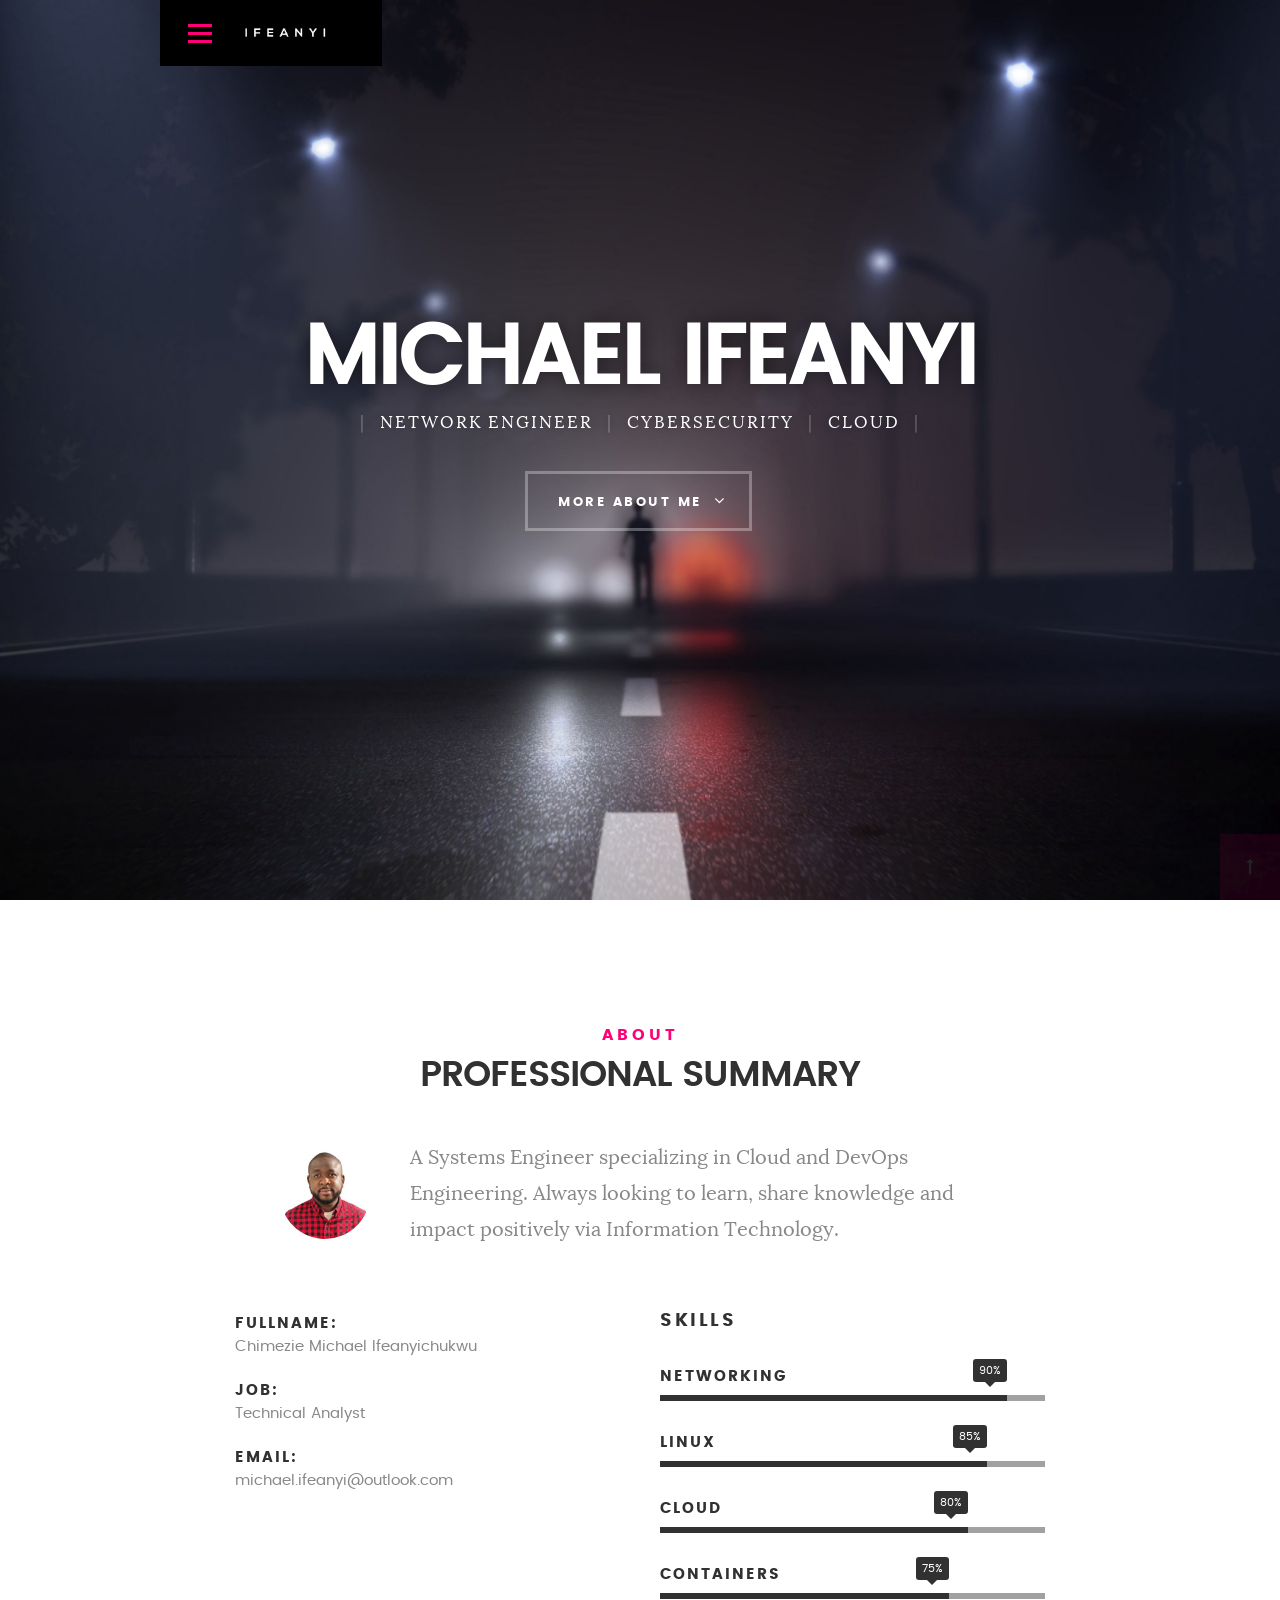
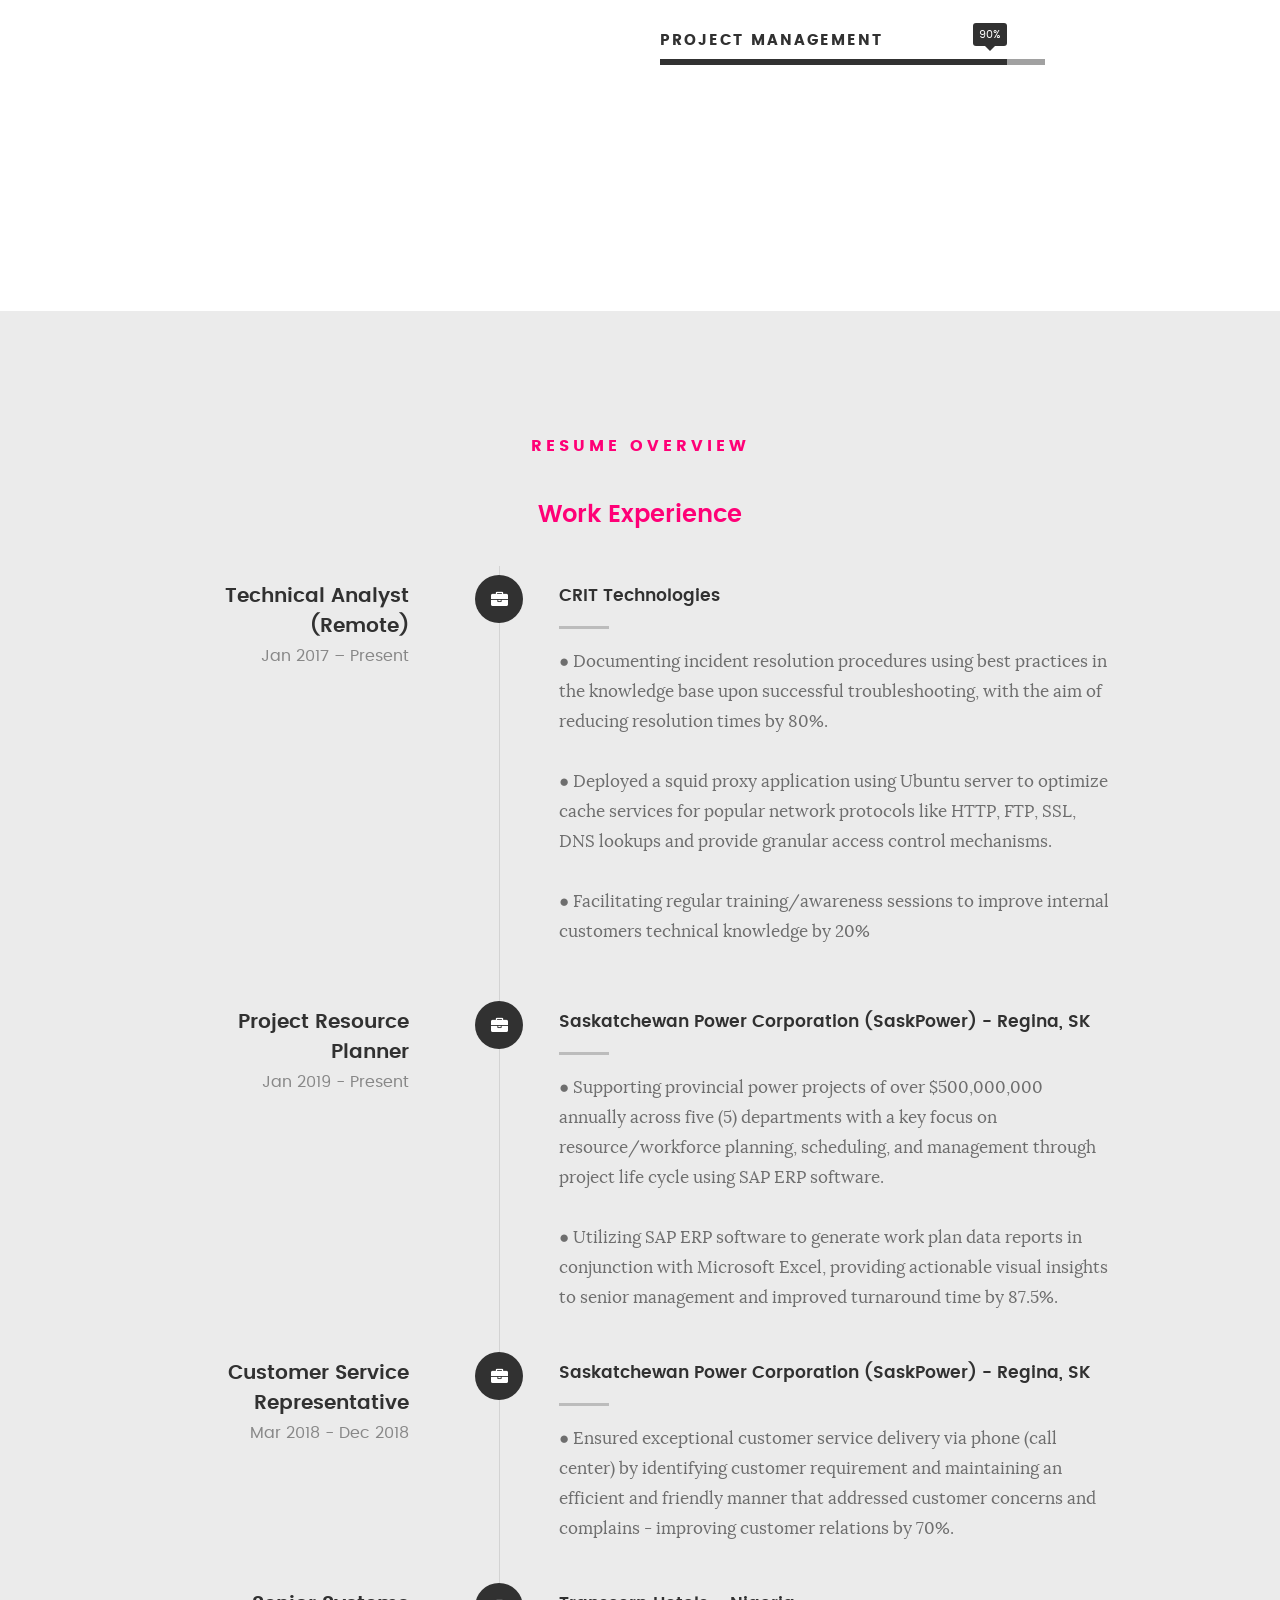
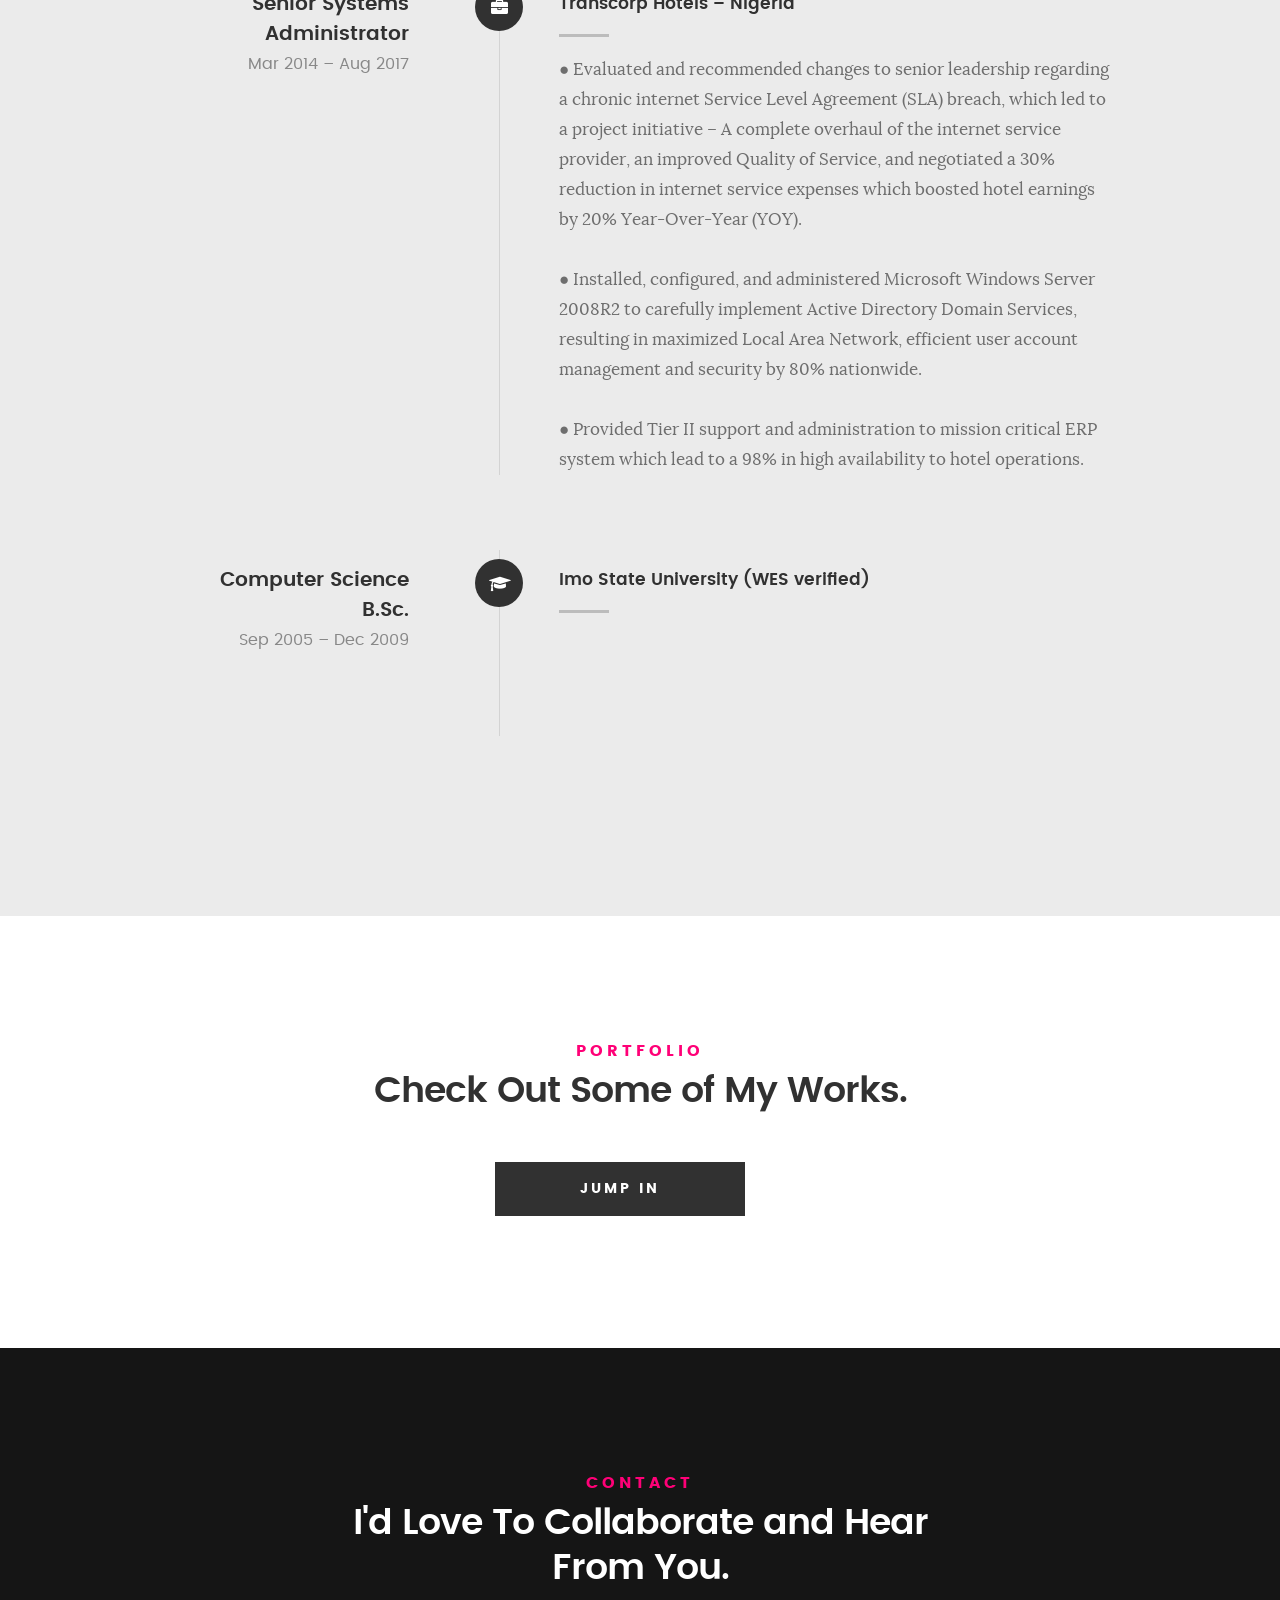
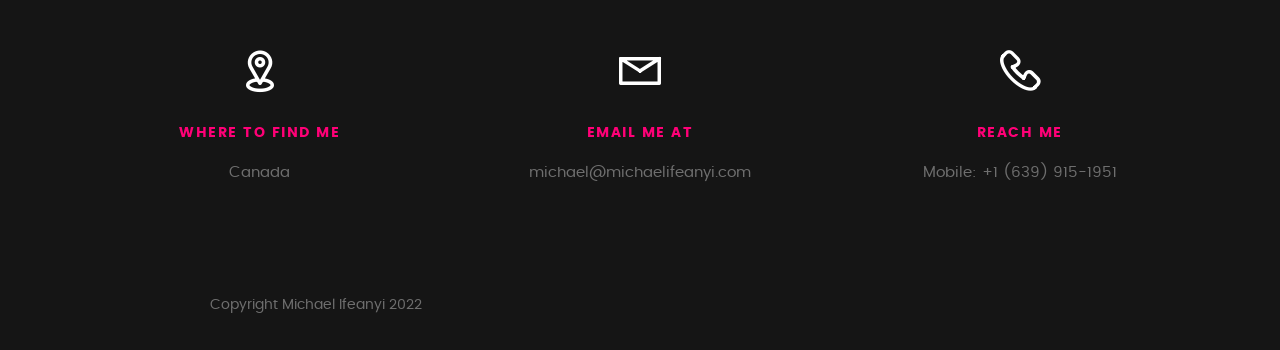
<file: index.html>
<!DOCTYPE html>
<!--[if IE 8 ]><html class="no-js oldie ie8" lang="en"> <![endif]-->
<!--[if IE 9 ]><html class="no-js oldie ie9" lang="en"> <![endif]-->
<!--[if (gte IE 9)|!(IE)]><!--><html class="no-js" lang="en"> <!--<![endif]-->
<head>

   <!--- basic page needs
   ================================================== -->
   <meta charset="utf-8">
	<title>MICHAEL</title>
	<meta name="description" content="">  
	<meta name="author" content="">

   <!-- mobile specific metas
   ================================================== -->
	<meta name="viewport" content="width=device-width, initial-scale=1, maximum-scale=1">

 	<!-- CSS
   ================================================== -->
   <link rel="stylesheet" href="css/base.css">  
   <link rel="stylesheet" href="css/main.css">
   <link rel="stylesheet" href="css/vendor.css">     

   <!-- script
   ================================================== -->   
	<script src="js/modernizr.js"></script>
	<script src="js/pace.min.js"></script>

   <!-- favicons
	================================================== -->
	<link rel="icon" type="image/png" href="favicon.png">

</head>

<body id="top">

	<!-- header 
   ================================================== -->
   <header>   	
   	<div class="row">

   		<div class="top-bar">
   			<a class="menu-toggle" href="#"><span>Menu</span></a>

	   		<div class="logo">
		         <a href="index.html">MICHAEL IFEANYI</a>
		      </div>		      

		   	<nav id="main-nav-wrap">
					<ul class="main-navigation">
						<li class="current"><a class="smoothscroll"  href="#intro" title="">Home</a></li>
						<li><a class="smoothscroll"  href="#about" title="">About</a></li>
						<li><a class="smoothscroll"  href="#resume" title="">Resume</a></li>
						<li><a class="smoothscroll"  href="#portfolio" title="">Projects</a></li>					
						<li><a class="smoothscroll"  href="#contact" title="">Contact</a></li>	
									
					</ul>
				</nav>    		
   		</div> <!-- /top-bar --> 
   		
   	</div> <!-- /row --> 		
   </header> <!-- /header -->

	<!-- intro section
   ================================================== -->
   <section id="intro">   

   	<div class="intro-overlay"></div>	

   	<div class="intro-content">
   		<div class="row">

   			<div class="col-twelve">

	   			
	   			<h1>MICHAEL IFEANYI</h1>

	   			<p class="intro-position">
	   				<span>Network Engineer</span>
					<span>Cybersecurity</span>
	   				<span>Cloud</span> 
	   			</p>

	   			<a class="button stroke smoothscroll" href="#about" title="">More About Me</a>

	   		</div>  
   			
   		</div>   		 		
   	</div> <!-- /intro-content --> 

  <!-- /intro-social -->      	

   </section> <!-- /intro -->


   <!-- about section
   ================================================== -->
   <section id="about">  

   	<div class="row section-intro">
   		<div class="col-twelve">

   			<h5>About</h5>
   			<h1>PROFESSIONAL SUMMARY</h1>

   			<div class="intro-info">

   				<img src="images/profile-pic1.jpg" alt="Profile Picture">

   				<p class="lead">A Systems Engineer specializing in Cloud and DevOps Engineering. Always looking to learn, share knowledge and impact positively via Information Technology.</p>
   			</div>   			

   		</div>   		
   	</div> <!-- /section-intro -->

   	<div class="row about-content">

   		<div class="col-six tab-full">

   		

   			<ul class="info-list">
   				<li>
   					<strong>Fullname:</strong>
   					<span>Chimezie Michael Ifeanyichukwu</span>
   				</li>
   				
   				<li>
   					<strong>Job:</strong>
   					<span>Technical Analyst</span>
   				</li>
   				<li>
   					<strong>Email:</strong>
   					<span>michael.ifeanyi@outlook.com</span>
   				</li>

   			</ul> <!-- /info-list -->

   		</div>

   		<div class="col-six tab-full">

   			<h3>Skills</h3>

				<ul class="skill-bars">
				   <li>
				   	<div class="progress percent90"><span>90%</span></div>
				   	<strong>Networking</strong>
				   </li>
				   <li>
				   	<div class="progress percent85"><span>85%</span></div>
				   	<strong>Linux</strong>
				   </li>
				   <li>
				   	<div class="progress percent80"><span>80%</span></div>
				   	<strong>Cloud</strong>
				   </li>
				   <li>
				   	<div class="progress percent75"><span>75%</span></div>
				   	<strong>Containers </strong>
				   </li>
				   <li>

				   	<div class="progress percent90"><span>90%</span></div>
				   	<strong>Project Management </strong>
				   </li>
      
				</ul> <!-- /skill-bars -->		

   		</div>

   	</div>

   	

   </section> <!-- /process-->    


   <!-- resume Section
   ================================================== -->
	<section id="resume" class="grey-section">

		<div class="row section-intro">
   		<div class="col-twelve">

   			<h5>Resume Overview</h5>

   		</div>   		
   	</div> <!-- /section-intro--> 

   	<div class="row resume-timeline">

   		<div class="col-twelve resume-header">

   			<h2>Work Experience</h2>

   		</div> <!-- /resume-header -->

   		<div class="col-twelve">

   			<div class="timeline-wrap">
				
				<div class="timeline-block">

	   				<div class="timeline-ico">
	   					<i class="fa fa-briefcase"></i>
	   				</div>

	   				<div class="timeline-header">
	   					<h3>Technical Analyst (Remote)</h3>
	   					<p>Jan 2017 &ndash; Present</p>
   				  </div>

	   				<div class="timeline-content">
	   					<h4>CRIT Technologies</h4>
	   					<p>● Documenting incident resolution procedures using best practices in the knowledge base upon successful troubleshooting, with the aim of reducing resolution times by 80%.&nbsp; &nbsp;</p>
						<p>● Deployed a squid proxy application using Ubuntu server to optimize cache services for popular network protocols like HTTP, FTP, SSL, DNS lookups and provide granular access control mechanisms.&nbsp; &nbsp;</p>
						<p>● Facilitating regular training/awareness sessions to improve internal customers technical knowledge by 20% &nbsp; &nbsp;</p>
   				  </div>
					
					<div class="timeline-block"> </div> 
					<!-- /timeline-block -->

   			</div>

   				<div class="timeline-block">

	   				<div class="timeline-ico">
	   					<i class="fa fa-briefcase"></i>
	   				</div>
					

	   				<div class="timeline-header">
	   					<h3>Project Resource Planner</h3>
	   					<p>Jan 2019 - Present</p>
	   				</div>

	   				<div class="timeline-content">
	   					<h4>Saskatchewan Power Corporation (SaskPower) - Regina, SK</h4>
	   					<p>● Supporting provincial power projects of over $500,000,000 annually across five (5) departments with a key focus on resource/workforce planning, scheduling, and management through project life cycle using SAP ERP software.</p>
						<p>● Utilizing SAP ERP software to generate work plan data reports in conjunction with Microsoft Excel, providing actionable visual insights to senior management and improved turnaround time by 87.5%.</p>
	   				</div>

	   			</div> <!-- /timeline-block -->
				<div class="timeline-block">

	   				<div class="timeline-ico">
	   					<i class="fa fa-briefcase"></i>
	   				</div>

	   				<div class="timeline-header">
	   					<h3>Customer Service Representative</h3>
	   					<p>Mar 2018 - Dec 2018</p>
	   				</div>

	   				<div class="timeline-content">
	   					<h4>Saskatchewan Power Corporation (SaskPower) - Regina, SK</h4>
	   					<p>● Ensured exceptional customer service delivery via phone (call center) by identifying customer requirement and maintaining an efficient and friendly manner that addressed customer concerns and complains - improving customer relations by 70%.</p>
	   				</div>

	   			</div> <!-- /timeline-block -->

	   			<div class="timeline-block">

	   				<div class="timeline-ico">
	   					<i class="fa fa-briefcase"></i>
	   				</div>

	   				<div class="timeline-header">
	   					<h3>Senior Systems Administrator</h3>
	   					<p>Mar 2014 &ndash; Aug 2017</p>
	   				</div>

	   				<div class="timeline-content">
	   					<h4>Transcorp Hotels &ndash; Nigeria</h4>
	   					<p>● Evaluated and recommended changes to senior leadership regarding a chronic internet Service Level Agreement (SLA) breach, which led to a project initiative – A complete overhaul of the internet service provider, an improved Quality of Service, and negotiated a 30% reduction in internet service expenses which boosted hotel earnings by 20% Year-Over-Year (YOY).</p>
						<p>● Installed, configured, and administered Microsoft Windows Server 2008R2 to carefully implement Active Directory Domain Services, resulting in maximized Local Area Network, efficient user account management and security by 80% nationwide.</p>
						<p>● Provided Tier II support and administration to mission critical ERP system which lead to a 98% in high availability to hotel operations.</p>
	   				</div>

	   			</div> <!-- /timeline-block -->

	   			 <!-- /timeline-wrap -->   			

   		</div> <!-- /col-twelve -->
   		
   	</div> <!-- /resume-timeline -->
   	
   	<div class="col-twelve">



   			<div class="timeline-wrap">



   				<div class="timeline-block">



	   				<div class="timeline-ico">

	   					<i class="fa fa-graduation-cap"></i>

	   				</div>



	   				<div class="timeline-header">

	   					<h3>Computer Science B.Sc.</h3>

	   					<p>Sep 2005 &ndash; Dec 2009</p>

	   				</div>



	   				<div class="timeline-content">

	   					<h4>Imo State University (WES verified)</h4>

	   					<p>&nbsp;&nbsp;&nbsp;&nbsp;&nbsp;&nbsp;&nbsp;&nbsp;&nbsp;&nbsp;&nbsp;&nbsp;&nbsp;&nbsp;&nbsp;&nbsp;&nbsp;&nbsp;&nbsp;&nbsp;&nbsp;&nbsp;&nbsp;&nbsp;&nbsp;&nbsp;&nbsp;&nbsp;&nbsp;&nbsp;&nbsp;&nbsp;&nbsp;&nbsp;&nbsp;&nbsp;&nbsp;&nbsp;&nbsp;&nbsp;&nbsp;&nbsp;&nbsp;&nbsp;&nbsp;&nbsp;&nbsp;&nbsp;&nbsp;&nbsp;&nbsp;&nbsp;&nbsp;&nbsp;&nbsp;&nbsp;&nbsp;&nbsp;&nbsp;&nbsp;&nbsp;&nbsp;&nbsp;&nbsp;&nbsp;&nbsp;&nbsp;&nbsp;&nbsp;&nbsp;&nbsp;&nbsp;&nbsp;&nbsp;&nbsp;&nbsp;&nbsp;&nbsp;&nbsp;&nbsp;&nbsp;&nbsp;&nbsp;&nbsp;&nbsp;&nbsp;&nbsp;&nbsp;&nbsp;&nbsp;&nbsp;&nbsp;&nbsp;&nbsp;&nbsp;&nbsp;&nbsp;&nbsp;&nbsp;&nbsp;&nbsp;&nbsp;&nbsp;&nbsp;&nbsp;&nbsp;&nbsp;&nbsp;&nbsp;&nbsp;&nbsp;&nbsp;&nbsp;&nbsp;&nbsp;&nbsp;&nbsp;&nbsp;&nbsp;&nbsp;&nbsp;&nbsp;&nbsp;&nbsp;&nbsp;&nbsp;&nbsp;&nbsp;&nbsp;&nbsp;&nbsp;&nbsp;&nbsp;&nbsp;&nbsp;&nbsp;&nbsp;&nbsp;&nbsp;&nbsp;&nbsp;&nbsp;&nbsp;&nbsp;&nbsp;&nbsp;&nbsp;&nbsp;&nbsp;&nbsp;&nbsp;&nbsp;&nbsp;&nbsp;&nbsp;&nbsp;&nbsp;&nbsp;&nbsp;&nbsp;&nbsp;&nbsp;&nbsp;&nbsp;&nbsp;&nbsp;&nbsp;&nbsp;&nbsp;&nbsp;&nbsp;&nbsp;&nbsp;&nbsp;&nbsp;&nbsp;&nbsp;&nbsp;&nbsp;&nbsp;&nbsp;&nbsp;&nbsp;&nbsp;&nbsp;&nbsp;&nbsp;&nbsp;&nbsp;&nbsp;&nbsp;&nbsp;&nbsp;&nbsp;&nbsp;&nbsp;&nbsp;&nbsp;&nbsp;&nbsp;&nbsp;&nbsp;&nbsp;&nbsp;&nbsp;&nbsp;&nbsp;&nbsp;&nbsp;&nbsp;&nbsp;&nbsp;&nbsp;&nbsp;&nbsp;&nbsp;&nbsp;&nbsp;&nbsp;&nbsp;&nbsp;&nbsp;&nbsp;&nbsp;&nbsp;&nbsp;&nbsp;&nbsp;&nbsp;&nbsp;&nbsp;&nbsp;&nbsp;&nbsp;&nbsp;&nbsp;&nbsp;&nbsp;&nbsp;&nbsp;&nbsp;&nbsp;&nbsp;&nbsp;&nbsp;&nbsp;&nbsp;&nbsp;&nbsp;&nbsp;&nbsp;&nbsp;&nbsp;&nbsp;&nbsp;</p>

	   				</div>



	   			</div> <!-- /timeline-block -->



	   			<div class="timeline-block">



	   				<!-- <div class="timeline-ico">

	   					<i class="fa fa-graduation-cap"></i>

	   				</div>
 -->


	   				<!-- <div class="timeline-header">

	   					<h3>Bachelor Degree (COMPUTER SCIENCE)</h3>

	   					<p>SEP 2005 &ndash; DEC 2009</p>

	   				</div>



	   				<div class="timeline-content">

	   					<h4>Imo State University</h4>

	   					<p></p>

	   				</div> -->



	   			</div> <!-- /timeline-block -->







   			</div> <!-- /timeline-wrap -->   			



   		</div> <!-- /col-twelve -->

   		

   	</div> <!-- /resume-timeline -->
		
	</section> <!-- /features -->


	<!-- Portfolio Section
   ================================================== -->
	<section id="portfolio">

		<div class="row section-intro">
   		<div class="col-twelve">

   			<h5>Portfolio</h5>
   			<h1>Check Out Some of My Works.</h1>


   		</div>   		
   	</div> <!-- /section-intro--> 

   	<div class="row portfolio-content"> <!-- /twelve -->   

   	</div> <!-- /portfolio-content --> 
		<div class="row button-section">
   		<div class="col-twelve">
   			<a href="https://miifeanyi.github.io/michael.github.io/" title="Portfolio" class="button button-primary">Jump In</a>	
   		</div>   		
   	</div>
	</section> <!-- /portfolio --> 


	<!-- CTA Section
   ================================================== -->
	
	<!-- services Section
   ================================================== -->
	
	<!-- stats Section
   ================================================== -->
	
   <!-- contact
   ================================================== -->
	<section id="contact">

		<div class="row section-intro">
   		<div class="col-twelve">

		  <h5>Contact</h5>
   			<h1>I'd Love To Collaborate and Hear From You.</h1>

   			

   		</div> 
   	</div> <!-- /section-intro -->

   	 <!-- /contact-form -->

   	<div class="row contact-info">

   		<div class="col-four tab-full">

   			<div class="icon">
   				<i class="icon-pin"></i>
   			</div>

   			<h5>Where to find me</h5>

   			<p>
            Canada<br>
            
            </p>

   		</div>

   		<div class="col-four tab-full collapse">

   			<div class="icon">
   				<i class="icon-mail"></i>
   			</div>

   			<h5>Email Me At</h5>

   			<p>michael@michaelifeanyi.com<br>		     
			   </p>

   		</div>

   		<div class="col-four tab-full">

   			<div class="icon">
   				<i class="icon-phone"></i>
   			</div>

   			<h5>Reach Me</h5>

   			<p>Mobile: +1 (639) 915-1951
			   </p>

   		</div>
   		
   	</div> <!-- /contact-info -->
		
	</section> <!-- /contact -->


   <!-- footer
   ================================================== -->

   <footer>
     	<div class="row">

     		

      	<div class="col-six tab-full">
	      	<div class="copyright">
		        	<span>Copyright Michael Ifeanyi 2022</span> 
		        	         	
		         </div>		                  
	      	</div>

	      	<div id="go-top">
		         <a class="smoothscroll" title="Back to Top" href="#top"><i class="fa fa-long-arrow-up"></i></a>
		      </div>

      	</div> <!-- /row -->     	
   </footer>  

   <div id="preloader"> 
    	<div id="loader"></div>
   </div> 

   <!-- Java Script
   ================================================== --> 
   <script src="js/jquery-2.1.3.min.js"></script>
   <script src="js/plugins.js"></script>
   <script src="js/main.js"></script>

</body>

</html>
</file>
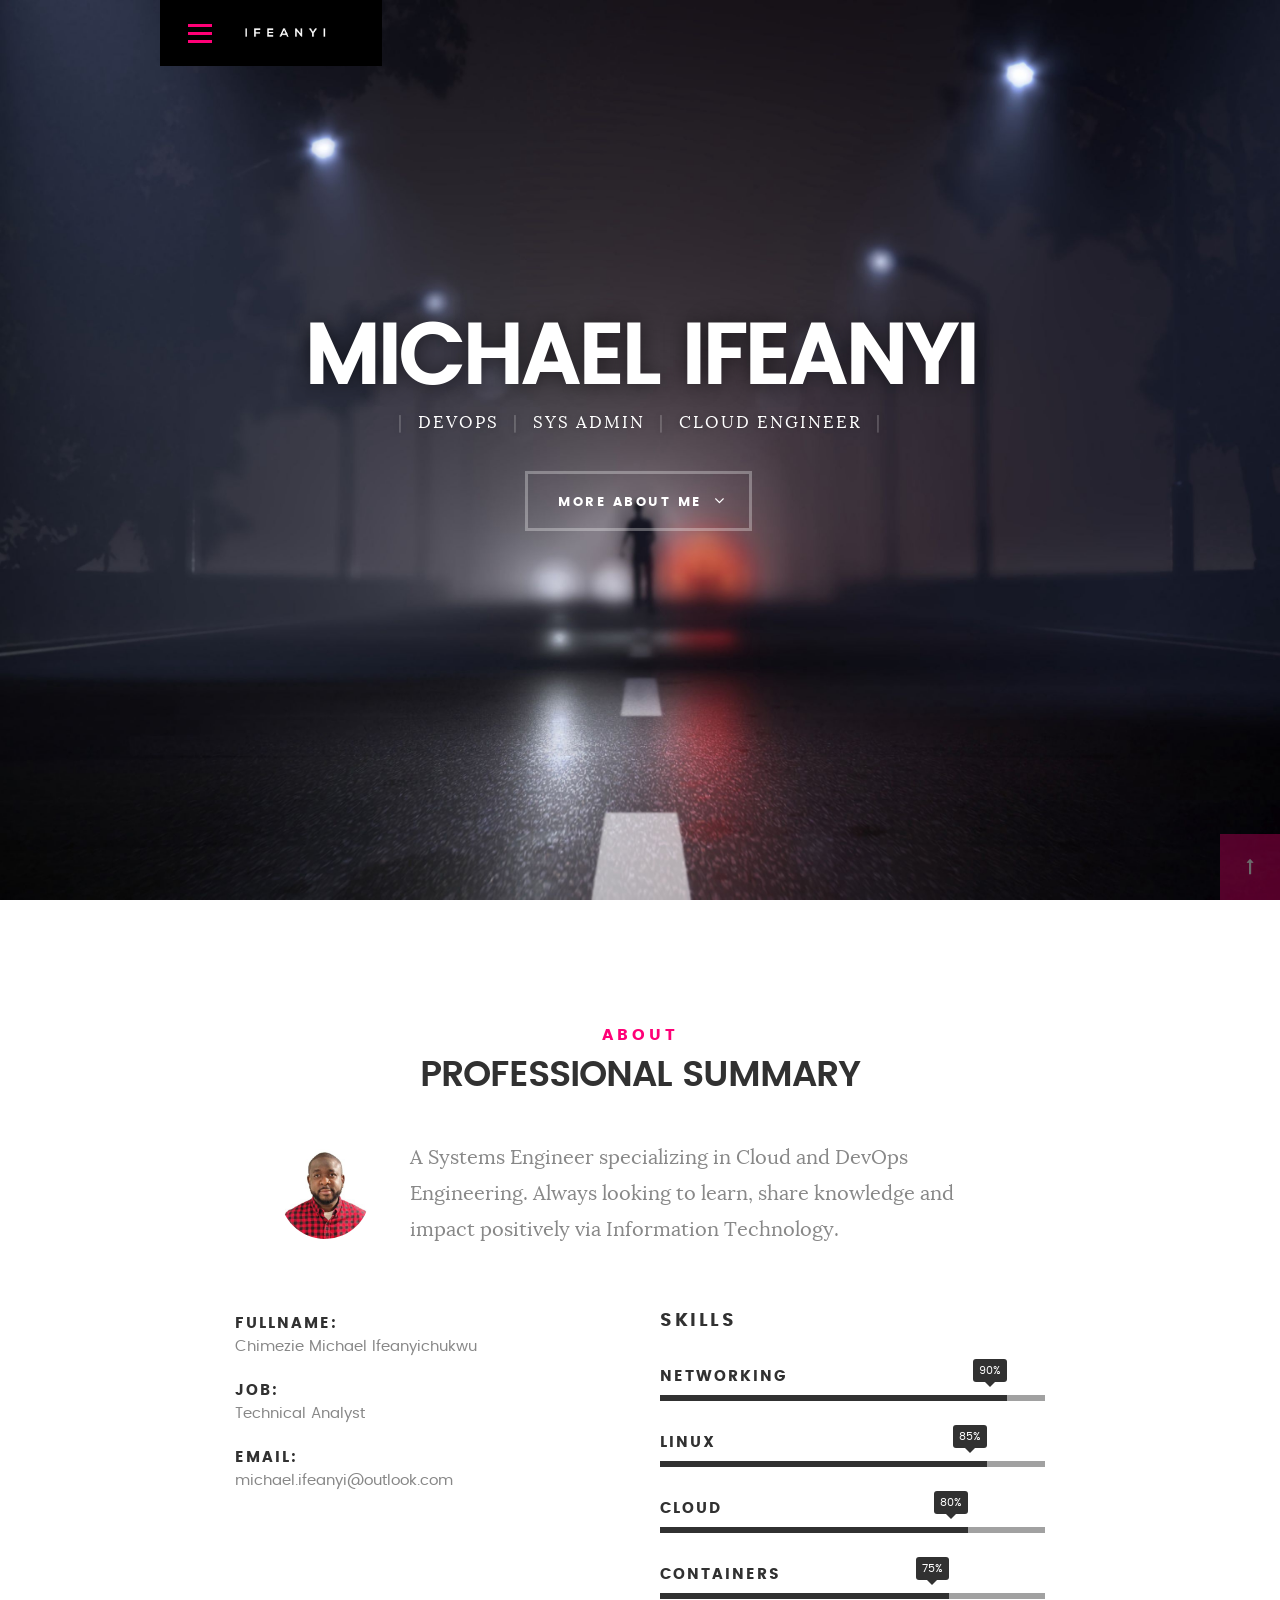
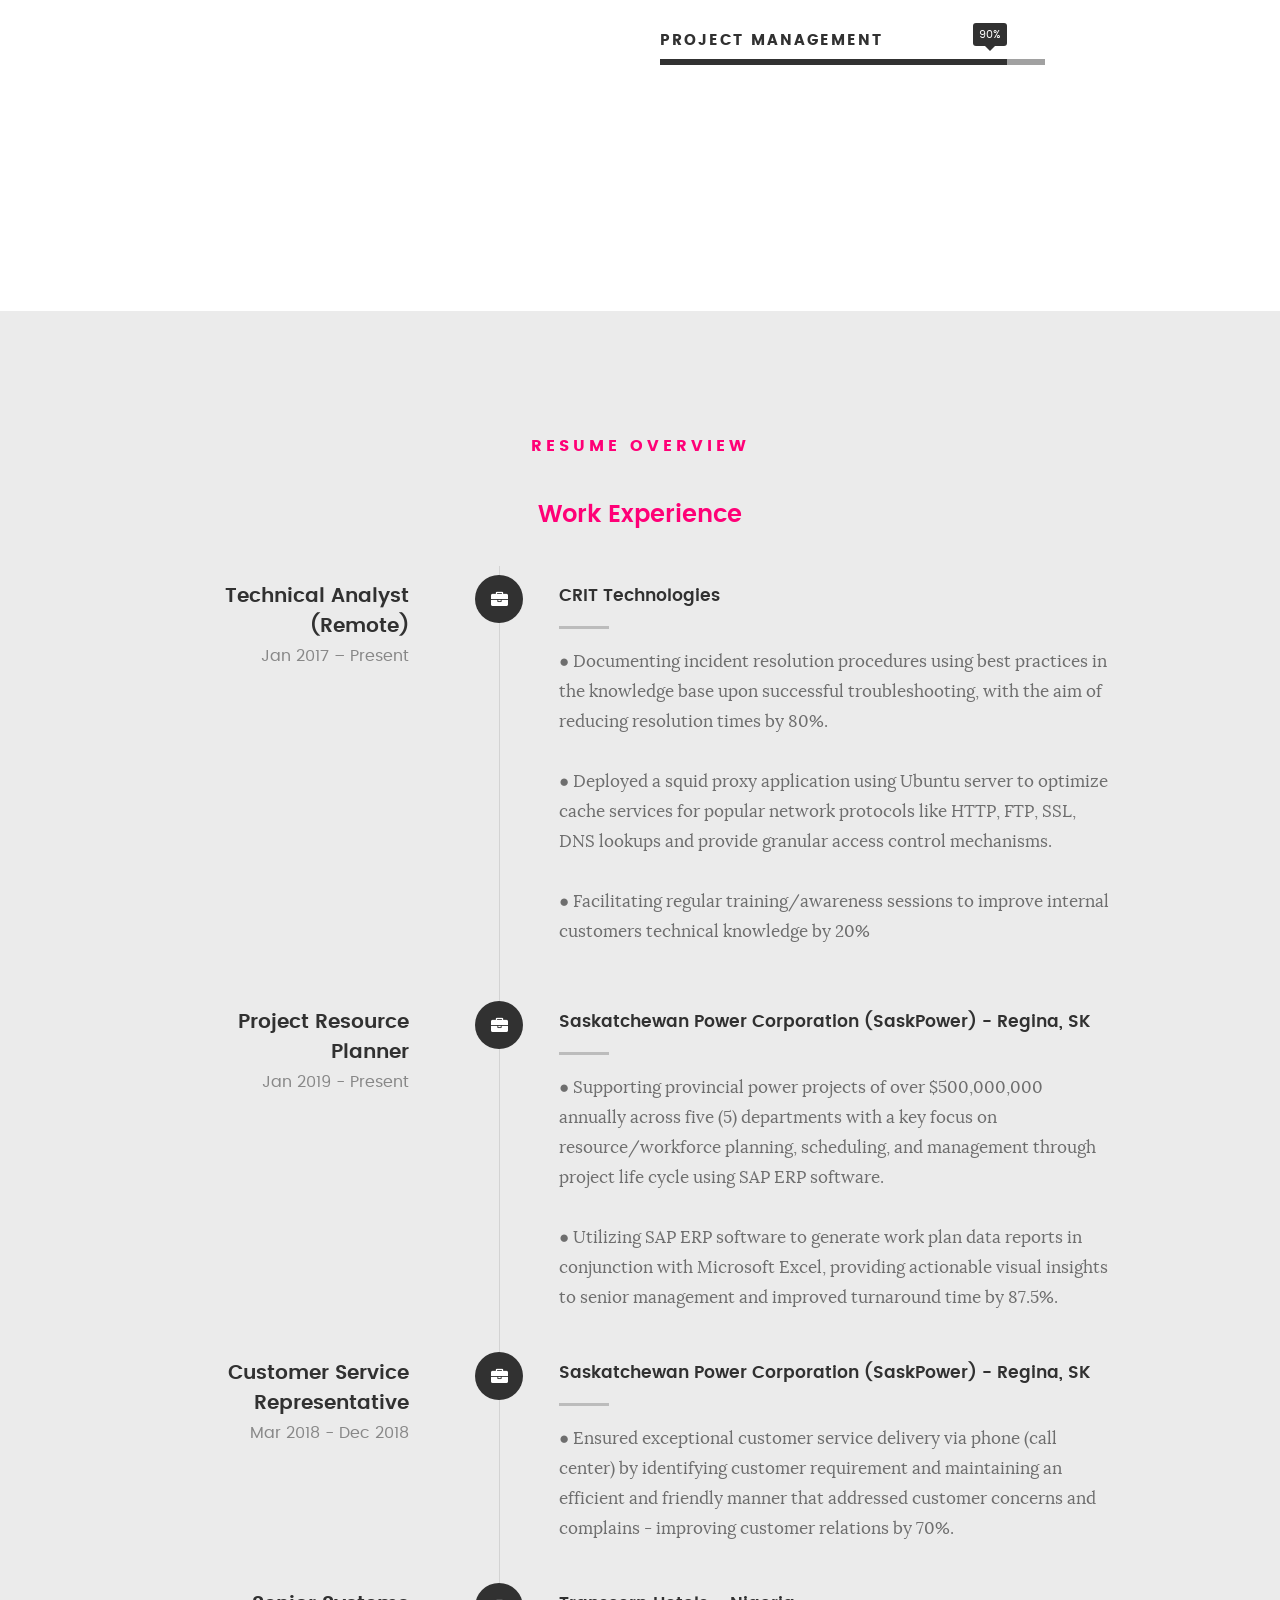
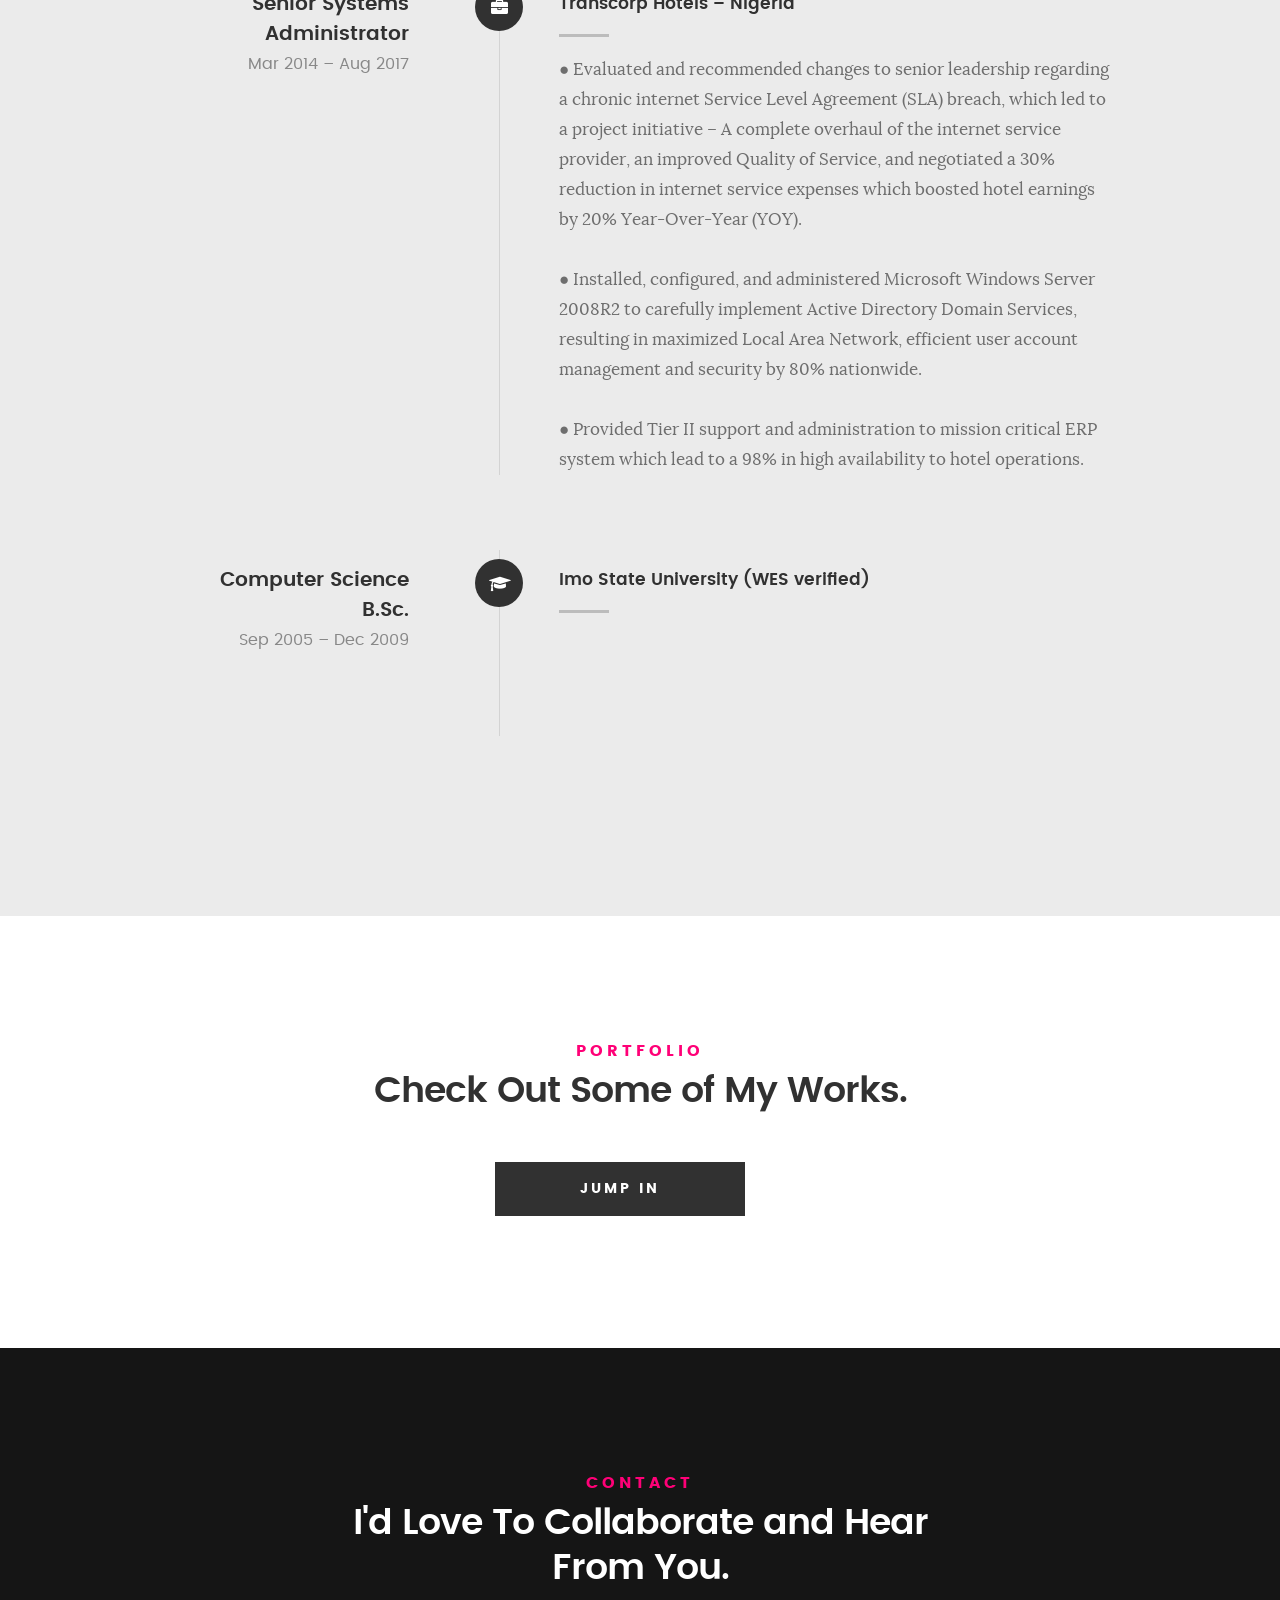
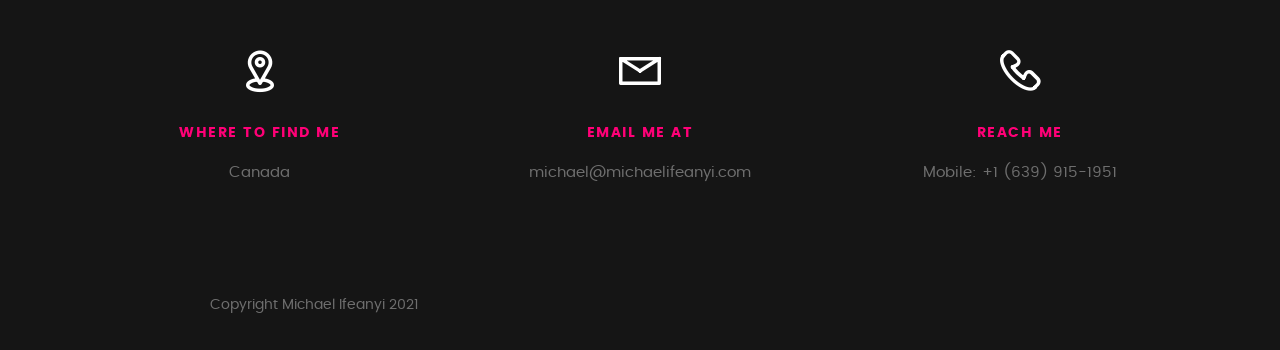
<file: Michael/index.html>
<!DOCTYPE html>
<!--[if IE 8 ]><html class="no-js oldie ie8" lang="en"> <![endif]-->
<!--[if IE 9 ]><html class="no-js oldie ie9" lang="en"> <![endif]-->
<!--[if (gte IE 9)|!(IE)]><!--><html class="no-js" lang="en"> <!--<![endif]-->
<head>

   <!--- basic page needs
   ================================================== -->
   <meta charset="utf-8">
	<title>MICHAEL</title>
	<meta name="description" content="">  
	<meta name="author" content="">

   <!-- mobile specific metas
   ================================================== -->
	<meta name="viewport" content="width=device-width, initial-scale=1, maximum-scale=1">

 	<!-- CSS
   ================================================== -->
   <link rel="stylesheet" href="css/base.css">  
   <link rel="stylesheet" href="css/main.css">
   <link rel="stylesheet" href="css/vendor.css">     

   <!-- script
   ================================================== -->   
	<script src="js/modernizr.js"></script>
	<script src="js/pace.min.js"></script>

   <!-- favicons
	================================================== -->
	<link rel="icon" type="image/png" href="favicon.png">

</head>

<body id="top">

	<!-- header 
   ================================================== -->
   <header>   	
   	<div class="row">

   		<div class="top-bar">
   			<a class="menu-toggle" href="#"><span>Menu</span></a>

	   		<div class="logo">
		         <a href="index.html">MICHAEL IFEANYI</a>
		      </div>		      

		   	<nav id="main-nav-wrap">
					<ul class="main-navigation">
						<li class="current"><a class="smoothscroll"  href="#intro" title="">Home</a></li>
						<li><a class="smoothscroll"  href="#about" title="">About</a></li>
						<li><a class="smoothscroll"  href="#resume" title="">Resume</a></li>
						<li><a class="smoothscroll"  href="#portfolio" title="">Projects</a></li>					
						<li><a class="smoothscroll"  href="#contact" title="">Contact</a></li>	
									
					</ul>
				</nav>    		
   		</div> <!-- /top-bar --> 
   		
   	</div> <!-- /row --> 		
   </header> <!-- /header -->

	<!-- intro section
   ================================================== -->
   <section id="intro">   

   	<div class="intro-overlay"></div>	

   	<div class="intro-content">
   		<div class="row">

   			<div class="col-twelve">

	   			
	   			<h1>MICHAEL IFEANYI</h1>

	   			<p class="intro-position">
	   				<span>DevOps</span>
					<span>Sys Admin</span>
	   				<span>Cloud Engineer</span> 
	   			</p>

	   			<a class="button stroke smoothscroll" href="#about" title="">More About Me</a>

	   		</div>  
   			
   		</div>   		 		
   	</div> <!-- /intro-content --> 

  <!-- /intro-social -->      	

   </section> <!-- /intro -->


   <!-- about section
   ================================================== -->
   <section id="about">  

   	<div class="row section-intro">
   		<div class="col-twelve">

   			<h5>About</h5>
   			<h1>PROFESSIONAL SUMMARY</h1>

   			<div class="intro-info">

   				<img src="images/profile-pic1.jpg" alt="Profile Picture">

   				<p class="lead">A Systems Engineer specializing in Cloud and DevOps Engineering. Always looking to learn, share knowledge and impact positively via Information Technology.</p>
   			</div>   			

   		</div>   		
   	</div> <!-- /section-intro -->

   	<div class="row about-content">

   		<div class="col-six tab-full">

   		

   			<ul class="info-list">
   				<li>
   					<strong>Fullname:</strong>
   					<span>Chimezie Michael Ifeanyichukwu</span>
   				</li>
   				
   				<li>
   					<strong>Job:</strong>
   					<span>Technical Analyst</span>
   				</li>
   				<li>
   					<strong>Email:</strong>
   					<span>michael.ifeanyi@outlook.com</span>
   				</li>

   			</ul> <!-- /info-list -->

   		</div>

   		<div class="col-six tab-full">

   			<h3>Skills</h3>

				<ul class="skill-bars">
				   <li>
				   	<div class="progress percent90"><span>90%</span></div>
				   	<strong>Networking</strong>
				   </li>
				   <li>
				   	<div class="progress percent85"><span>85%</span></div>
				   	<strong>Linux</strong>
				   </li>
				   <li>
				   	<div class="progress percent80"><span>80%</span></div>
				   	<strong>Cloud</strong>
				   </li>
				   <li>
				   	<div class="progress percent75"><span>75%</span></div>
				   	<strong>Containers </strong>
				   </li>
				   <li>

				   	<div class="progress percent90"><span>90%</span></div>
				   	<strong>Project Management </strong>
				   </li>
      
				</ul> <!-- /skill-bars -->		

   		</div>

   	</div>

   	

   </section> <!-- /process-->    


   <!-- resume Section
   ================================================== -->
	<section id="resume" class="grey-section">

		<div class="row section-intro">
   		<div class="col-twelve">

   			<h5>Resume Overview</h5>

   		</div>   		
   	</div> <!-- /section-intro--> 

   	<div class="row resume-timeline">

   		<div class="col-twelve resume-header">

   			<h2>Work Experience</h2>

   		</div> <!-- /resume-header -->

   		<div class="col-twelve">

   			<div class="timeline-wrap">
				
				<div class="timeline-block">

	   				<div class="timeline-ico">
	   					<i class="fa fa-briefcase"></i>
	   				</div>

	   				<div class="timeline-header">
	   					<h3>Technical Analyst (Remote)</h3>
	   					<p>Jan 2017 &ndash; Present</p>
   				  </div>

	   				<div class="timeline-content">
	   					<h4>CRIT Technologies</h4>
	   					<p>● Documenting incident resolution procedures using best practices in the knowledge base upon successful troubleshooting, with the aim of reducing resolution times by 80%.&nbsp; &nbsp;</p>
						<p>● Deployed a squid proxy application using Ubuntu server to optimize cache services for popular network protocols like HTTP, FTP, SSL, DNS lookups and provide granular access control mechanisms.&nbsp; &nbsp;</p>
						<p>● Facilitating regular training/awareness sessions to improve internal customers technical knowledge by 20% &nbsp; &nbsp;</p>
   				  </div>
					
					<div class="timeline-block"> </div> 
					<!-- /timeline-block -->

   			</div>

   				<div class="timeline-block">

	   				<div class="timeline-ico">
	   					<i class="fa fa-briefcase"></i>
	   				</div>
					

	   				<div class="timeline-header">
	   					<h3>Project Resource Planner</h3>
	   					<p>Jan 2019 - Present</p>
	   				</div>

	   				<div class="timeline-content">
	   					<h4>Saskatchewan Power Corporation (SaskPower) - Regina, SK</h4>
	   					<p>● Supporting provincial power projects of over $500,000,000 annually across five (5) departments with a key focus on resource/workforce planning, scheduling, and management through project life cycle using SAP ERP software.</p>
						<p>● Utilizing SAP ERP software to generate work plan data reports in conjunction with Microsoft Excel, providing actionable visual insights to senior management and improved turnaround time by 87.5%.</p>
	   				</div>

	   			</div> <!-- /timeline-block -->
				<div class="timeline-block">

	   				<div class="timeline-ico">
	   					<i class="fa fa-briefcase"></i>
	   				</div>

	   				<div class="timeline-header">
	   					<h3>Customer Service Representative</h3>
	   					<p>Mar 2018 - Dec 2018</p>
	   				</div>

	   				<div class="timeline-content">
	   					<h4>Saskatchewan Power Corporation (SaskPower) - Regina, SK</h4>
	   					<p>● Ensured exceptional customer service delivery via phone (call center) by identifying customer requirement and maintaining an efficient and friendly manner that addressed customer concerns and complains - improving customer relations by 70%.</p>
	   				</div>

	   			</div> <!-- /timeline-block -->

	   			<div class="timeline-block">

	   				<div class="timeline-ico">
	   					<i class="fa fa-briefcase"></i>
	   				</div>

	   				<div class="timeline-header">
	   					<h3>Senior Systems Administrator</h3>
	   					<p>Mar 2014 &ndash; Aug 2017</p>
	   				</div>

	   				<div class="timeline-content">
	   					<h4>Transcorp Hotels &ndash; Nigeria</h4>
	   					<p>● Evaluated and recommended changes to senior leadership regarding a chronic internet Service Level Agreement (SLA) breach, which led to a project initiative – A complete overhaul of the internet service provider, an improved Quality of Service, and negotiated a 30% reduction in internet service expenses which boosted hotel earnings by 20% Year-Over-Year (YOY).</p>
						<p>● Installed, configured, and administered Microsoft Windows Server 2008R2 to carefully implement Active Directory Domain Services, resulting in maximized Local Area Network, efficient user account management and security by 80% nationwide.</p>
						<p>● Provided Tier II support and administration to mission critical ERP system which lead to a 98% in high availability to hotel operations.</p>
	   				</div>

	   			</div> <!-- /timeline-block -->

	   			 <!-- /timeline-wrap -->   			

   		</div> <!-- /col-twelve -->
   		
   	</div> <!-- /resume-timeline -->
   	
   	<div class="col-twelve">



   			<div class="timeline-wrap">



   				<div class="timeline-block">



	   				<div class="timeline-ico">

	   					<i class="fa fa-graduation-cap"></i>

	   				</div>



	   				<div class="timeline-header">

	   					<h3>Computer Science B.Sc.</h3>

	   					<p>Sep 2005 &ndash; Dec 2009</p>

	   				</div>



	   				<div class="timeline-content">

	   					<h4>Imo State University (WES verified)</h4>

	   					<p>&nbsp;&nbsp;&nbsp;&nbsp;&nbsp;&nbsp;&nbsp;&nbsp;&nbsp;&nbsp;&nbsp;&nbsp;&nbsp;&nbsp;&nbsp;&nbsp;&nbsp;&nbsp;&nbsp;&nbsp;&nbsp;&nbsp;&nbsp;&nbsp;&nbsp;&nbsp;&nbsp;&nbsp;&nbsp;&nbsp;&nbsp;&nbsp;&nbsp;&nbsp;&nbsp;&nbsp;&nbsp;&nbsp;&nbsp;&nbsp;&nbsp;&nbsp;&nbsp;&nbsp;&nbsp;&nbsp;&nbsp;&nbsp;&nbsp;&nbsp;&nbsp;&nbsp;&nbsp;&nbsp;&nbsp;&nbsp;&nbsp;&nbsp;&nbsp;&nbsp;&nbsp;&nbsp;&nbsp;&nbsp;&nbsp;&nbsp;&nbsp;&nbsp;&nbsp;&nbsp;&nbsp;&nbsp;&nbsp;&nbsp;&nbsp;&nbsp;&nbsp;&nbsp;&nbsp;&nbsp;&nbsp;&nbsp;&nbsp;&nbsp;&nbsp;&nbsp;&nbsp;&nbsp;&nbsp;&nbsp;&nbsp;&nbsp;&nbsp;&nbsp;&nbsp;&nbsp;&nbsp;&nbsp;&nbsp;&nbsp;&nbsp;&nbsp;&nbsp;&nbsp;&nbsp;&nbsp;&nbsp;&nbsp;&nbsp;&nbsp;&nbsp;&nbsp;&nbsp;&nbsp;&nbsp;&nbsp;&nbsp;&nbsp;&nbsp;&nbsp;&nbsp;&nbsp;&nbsp;&nbsp;&nbsp;&nbsp;&nbsp;&nbsp;&nbsp;&nbsp;&nbsp;&nbsp;&nbsp;&nbsp;&nbsp;&nbsp;&nbsp;&nbsp;&nbsp;&nbsp;&nbsp;&nbsp;&nbsp;&nbsp;&nbsp;&nbsp;&nbsp;&nbsp;&nbsp;&nbsp;&nbsp;&nbsp;&nbsp;&nbsp;&nbsp;&nbsp;&nbsp;&nbsp;&nbsp;&nbsp;&nbsp;&nbsp;&nbsp;&nbsp;&nbsp;&nbsp;&nbsp;&nbsp;&nbsp;&nbsp;&nbsp;&nbsp;&nbsp;&nbsp;&nbsp;&nbsp;&nbsp;&nbsp;&nbsp;&nbsp;&nbsp;&nbsp;&nbsp;&nbsp;&nbsp;&nbsp;&nbsp;&nbsp;&nbsp;&nbsp;&nbsp;&nbsp;&nbsp;&nbsp;&nbsp;&nbsp;&nbsp;&nbsp;&nbsp;&nbsp;&nbsp;&nbsp;&nbsp;&nbsp;&nbsp;&nbsp;&nbsp;&nbsp;&nbsp;&nbsp;&nbsp;&nbsp;&nbsp;&nbsp;&nbsp;&nbsp;&nbsp;&nbsp;&nbsp;&nbsp;&nbsp;&nbsp;&nbsp;&nbsp;&nbsp;&nbsp;&nbsp;&nbsp;&nbsp;&nbsp;&nbsp;&nbsp;&nbsp;&nbsp;&nbsp;&nbsp;&nbsp;&nbsp;&nbsp;&nbsp;&nbsp;&nbsp;&nbsp;&nbsp;&nbsp;&nbsp;&nbsp;&nbsp;&nbsp;&nbsp;&nbsp;&nbsp;&nbsp;&nbsp;&nbsp;</p>

	   				</div>



	   			</div> <!-- /timeline-block -->



	   			<div class="timeline-block">



	   				<!-- <div class="timeline-ico">

	   					<i class="fa fa-graduation-cap"></i>

	   				</div>
 -->


	   				<!-- <div class="timeline-header">

	   					<h3>Bachelor Degree (COMPUTER SCIENCE)</h3>

	   					<p>SEP 2005 &ndash; DEC 2009</p>

	   				</div>



	   				<div class="timeline-content">

	   					<h4>Imo State University</h4>

	   					<p></p>

	   				</div> -->



	   			</div> <!-- /timeline-block -->







   			</div> <!-- /timeline-wrap -->   			



   		</div> <!-- /col-twelve -->

   		

   	</div> <!-- /resume-timeline -->
		
	</section> <!-- /features -->


	<!-- Portfolio Section
   ================================================== -->
	<section id="portfolio">

		<div class="row section-intro">
   		<div class="col-twelve">

   			<h5>Portfolio</h5>
   			<h1>Check Out Some of My Works.</h1>


   		</div>   		
   	</div> <!-- /section-intro--> 

   	<div class="row portfolio-content"> <!-- /twelve -->   

   	</div> <!-- /portfolio-content --> 
		<div class="row button-section">
   		<div class="col-twelve">
   			<a href="https://miifeanyi.github.io/michael.github.io/" title="Portfolio" class="button button-primary">Jump In</a>	
   		</div>   		
   	</div>
	</section> <!-- /portfolio --> 


	<!-- CTA Section
   ================================================== -->
	
	<!-- services Section
   ================================================== -->
	
	<!-- stats Section
   ================================================== -->
	
   <!-- contact
   ================================================== -->
	<section id="contact">

		<div class="row section-intro">
   		<div class="col-twelve">

		  <h5>Contact</h5>
   			<h1>I'd Love To Collaborate and Hear From You.</h1>

   			

   		</div> 
   	</div> <!-- /section-intro -->

   	 <!-- /contact-form -->

   	<div class="row contact-info">

   		<div class="col-four tab-full">

   			<div class="icon">
   				<i class="icon-pin"></i>
   			</div>

   			<h5>Where to find me</h5>

   			<p>
            Canada<br>
            
            </p>

   		</div>

   		<div class="col-four tab-full collapse">

   			<div class="icon">
   				<i class="icon-mail"></i>
   			</div>

   			<h5>Email Me At</h5>

   			<p>michael@michaelifeanyi.com<br>		     
			   </p>

   		</div>

   		<div class="col-four tab-full">

   			<div class="icon">
   				<i class="icon-phone"></i>
   			</div>

   			<h5>Reach Me</h5>

   			<p>Mobile: +1 (639) 915-1951
			   </p>

   		</div>
   		
   	</div> <!-- /contact-info -->
		
	</section> <!-- /contact -->


   <!-- footer
   ================================================== -->

   <footer>
     	<div class="row">

     		

      	<div class="col-six tab-full">
	      	<div class="copyright">
		        	<span>Copyright Michael Ifeanyi 2021</span> 
		        	         	
		         </div>		                  
	      	</div>

	      	<div id="go-top">
		         <a class="smoothscroll" title="Back to Top" href="#top"><i class="fa fa-long-arrow-up"></i></a>
		      </div>

      	</div> <!-- /row -->     	
   </footer>  

   <div id="preloader"> 
    	<div id="loader"></div>
   </div> 

   <!-- Java Script
   ================================================== --> 
   <script src="js/jquery-2.1.3.min.js"></script>
   <script src="js/plugins.js"></script>
   <script src="js/main.js"></script>

</body>

</html>
</file>
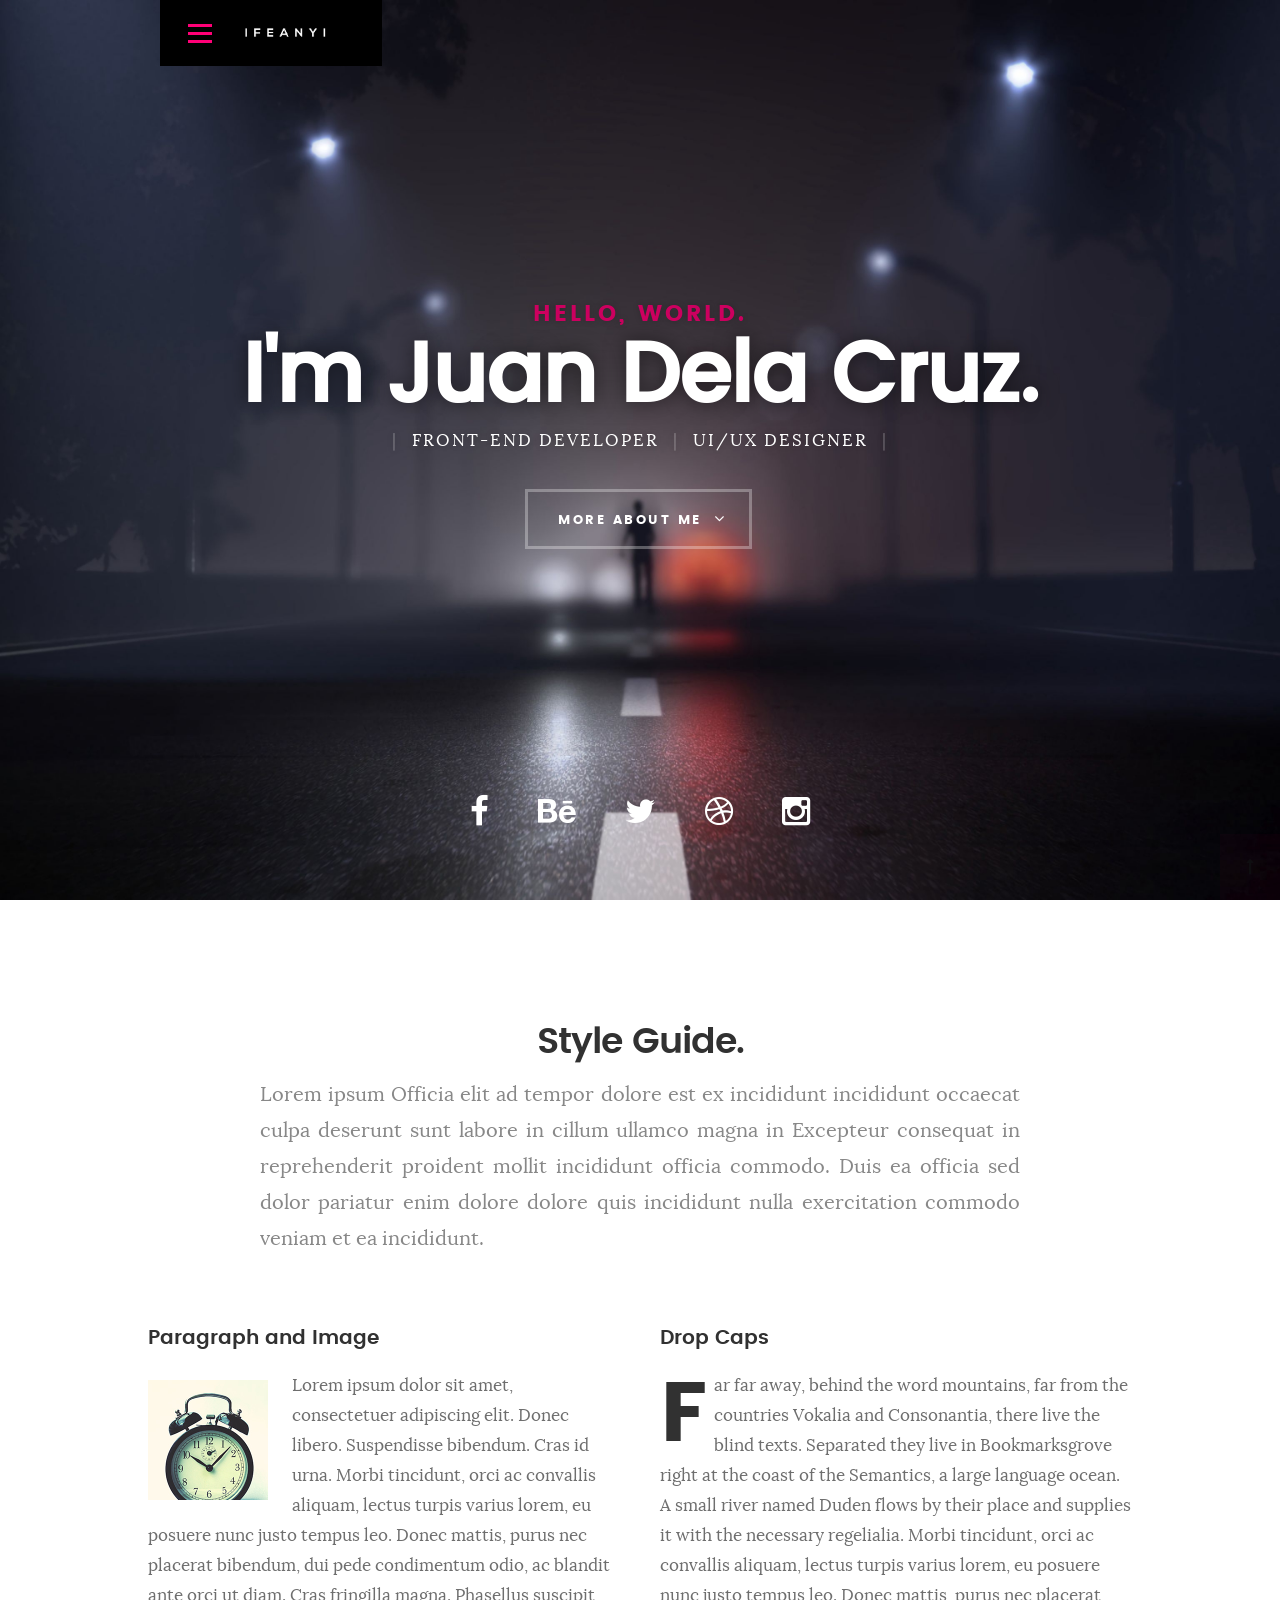
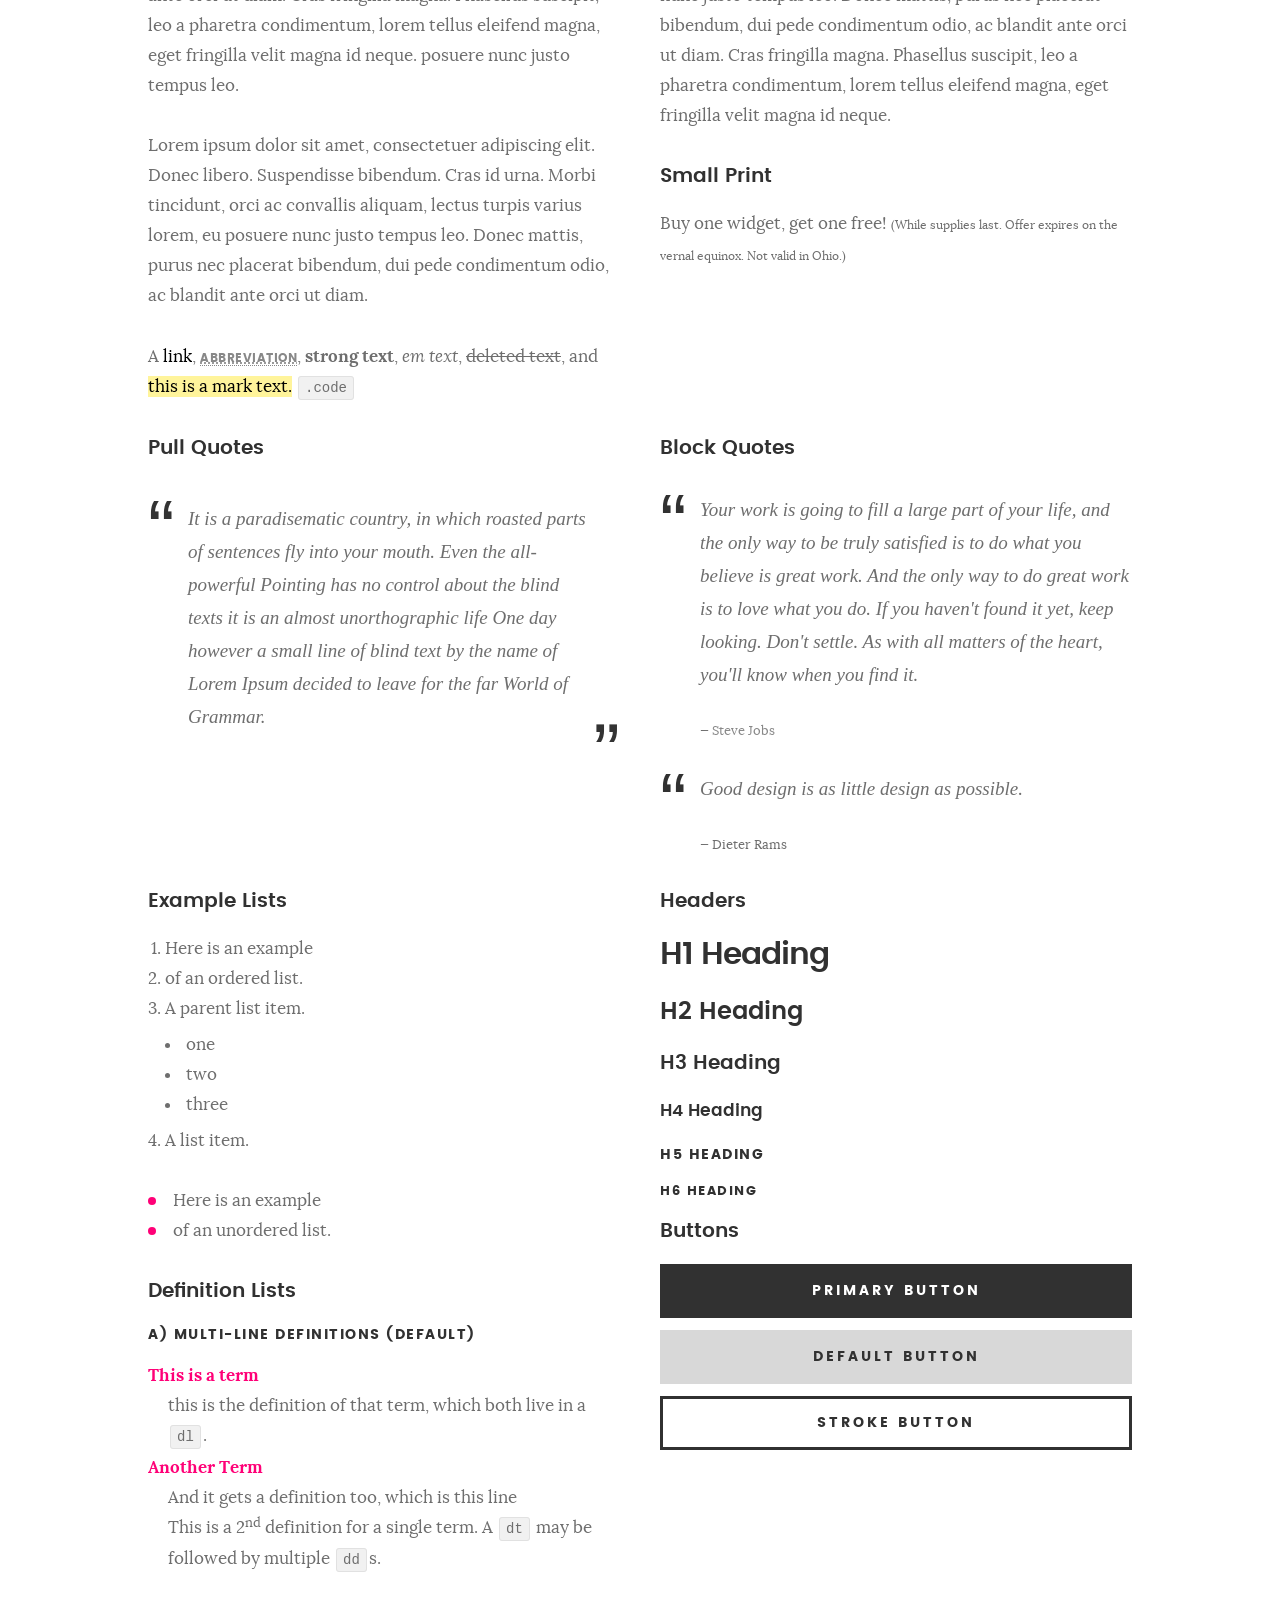
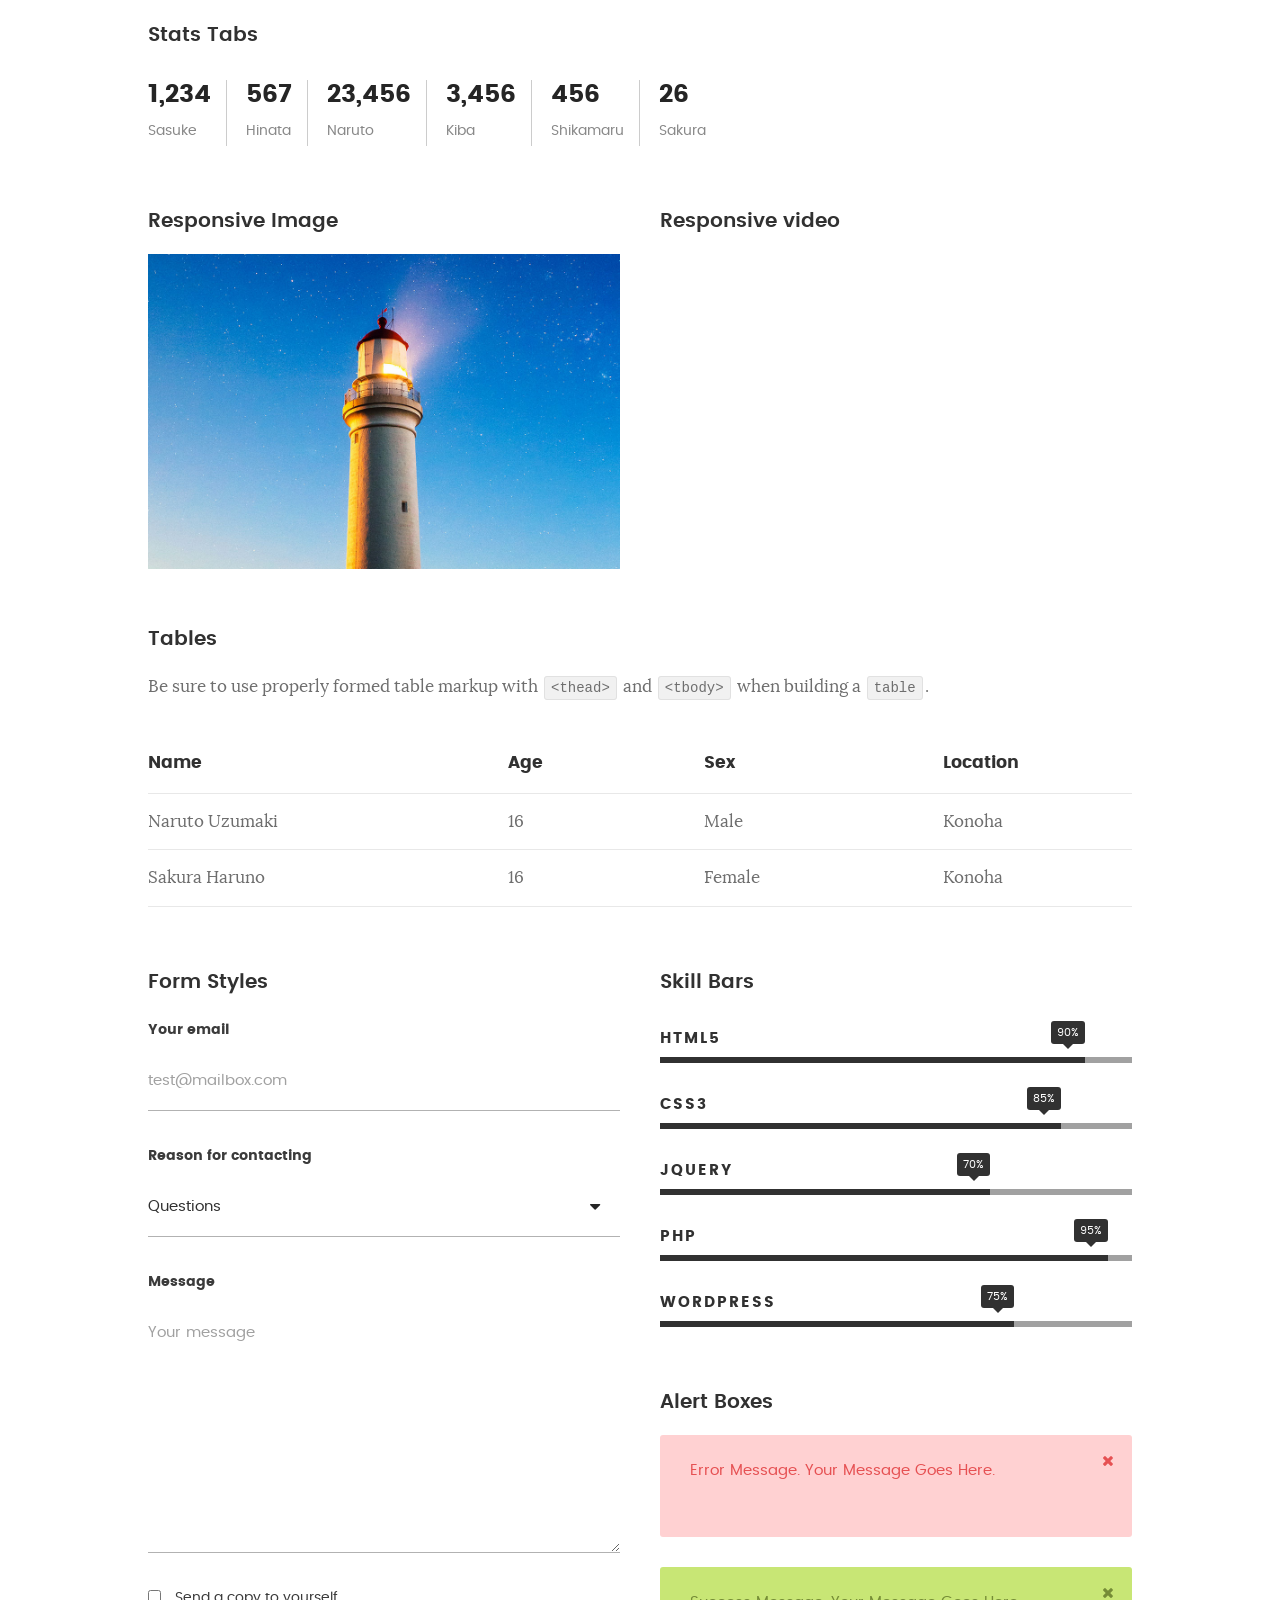
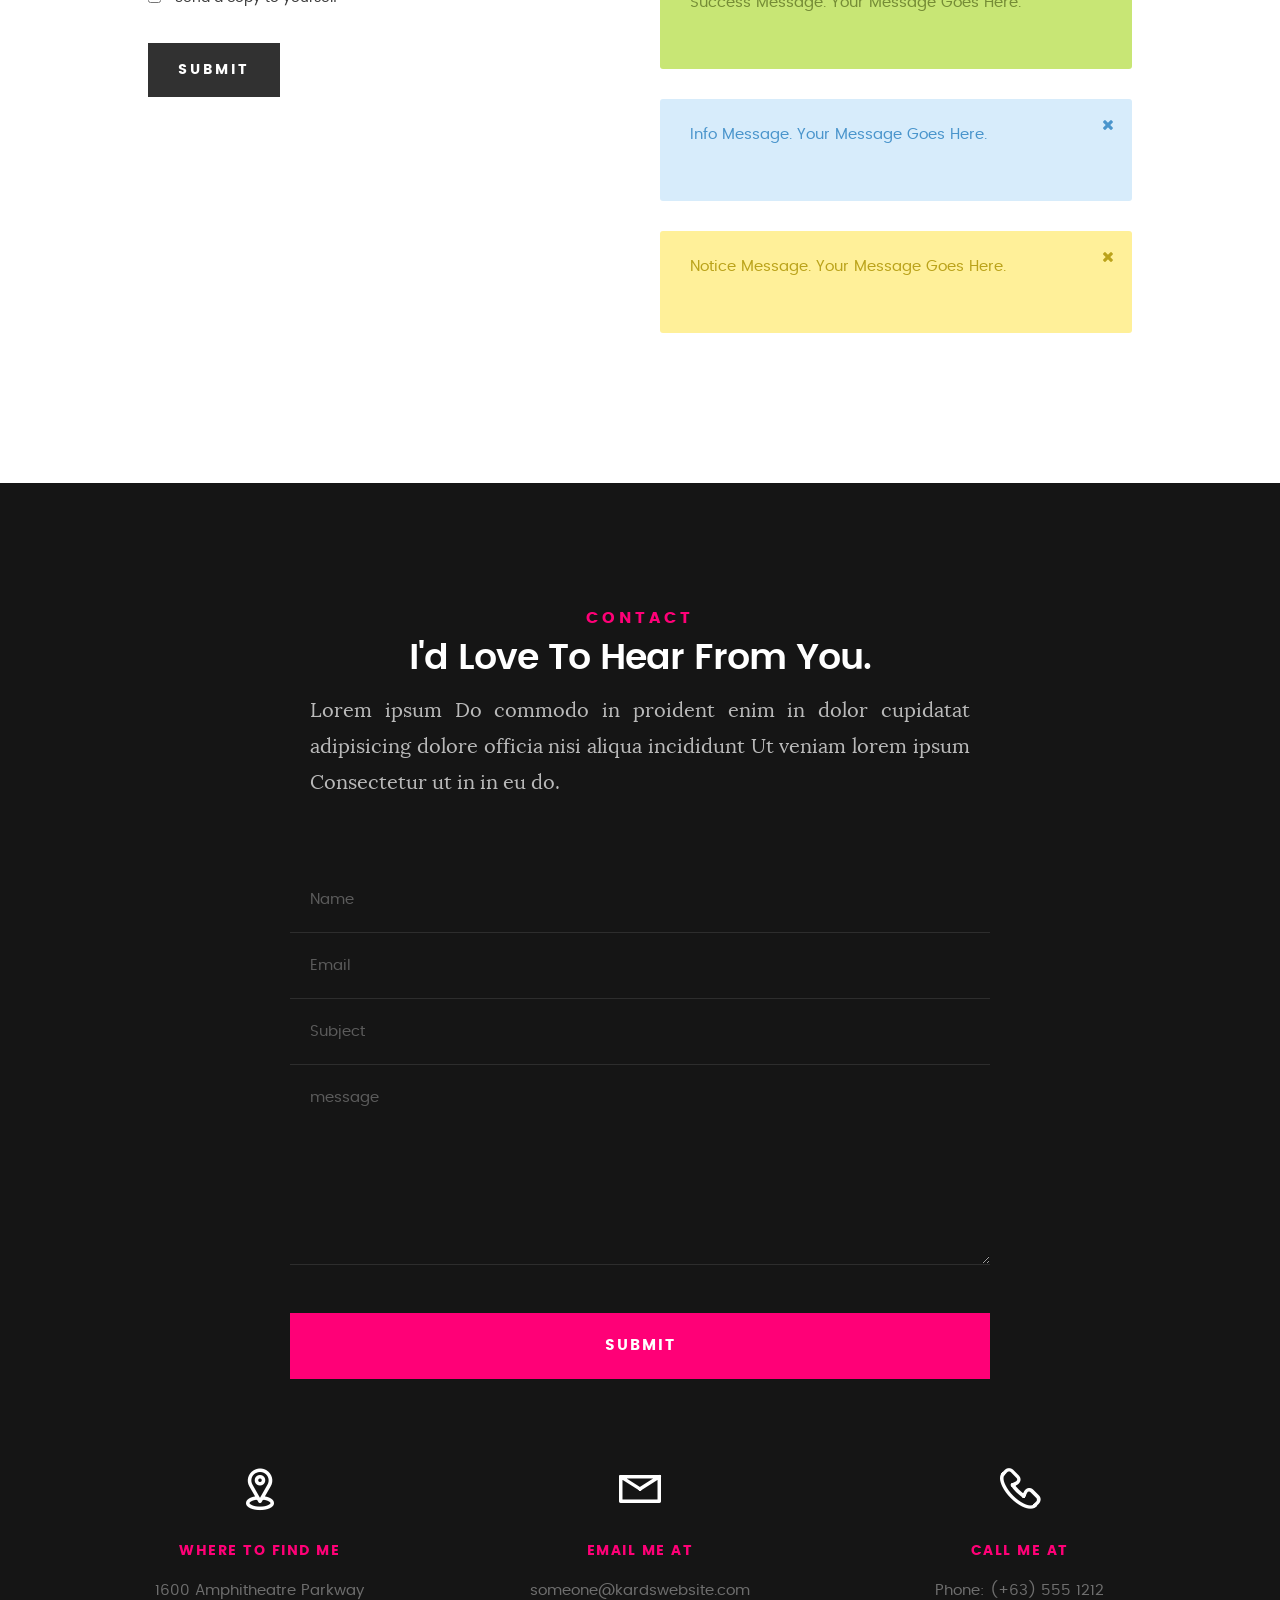
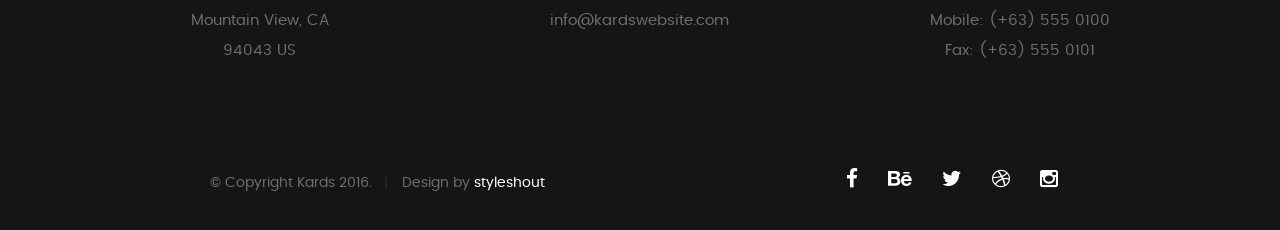
<file: styles.html>
<!DOCTYPE html>
<!--[if IE 8 ]><html class="no-js oldie ie8" lang="en"> <![endif]-->
<!--[if IE 9 ]><html class="no-js oldie ie9" lang="en"> <![endif]-->
<!--[if (gte IE 9)|!(IE)]><!--><html class="no-js" lang="en"> <!--<![endif]-->
<head>

   <!--- basic page needs
   ================================================== -->
   <meta charset="utf-8">
	<title>Style Demo - Kards</title>
	<meta name="description" content="">  
	<meta name="author" content="">

   <!-- mobile specific metas
   ================================================== -->
	<meta name="viewport" content="width=device-width, initial-scale=1, maximum-scale=1">

 	<!-- CSS
   ================================================== -->
   <link rel="stylesheet" href="css/base.css">  
   <link rel="stylesheet" href="css/main.css">
   <link rel="stylesheet" href="css/vendor.css">

   <style type="text/css" media="screen">

   	#styles { 
   		background: white;
   		padding-top: 12rem;
   		padding-bottom: 12rem;
   	}
   	#styles .row {
   		max-width: 1024px;
     	}
     	#styles .section-intro {
   		max-width: 800px;
     	}
      	
   </style>       

   <!-- script
   ================================================== -->
	<script src="js/modernizr.js"></script>
	<script src="js/pace.min.js"></script>

   <!-- favicons
	================================================== -->
	<link rel="icon" type="image/png" href="favicon.png">

</head>

<body id="top">

	<!-- header 
   ================================================== -->
   <header>   	
   	<div class="row">

   		<div class="top-bar">
   			<a class="menu-toggle" href="#"><span>Menu</span></a>

	   		<div class="logo">
		         <a href="index.html">KARDS</a>
		      </div>		      

		   	<nav id="main-nav-wrap">
					<ul class="main-navigation">
						<li><a href="index.html#intro" title="">Home</a></li>
						<li><a href="index.html#about" title="">About</a></li>
						<li><a href="index.html#resume" title="">Resume</a></li>
						<li><a href="index.html#portfolio" title="">Portfolio</a></li>
						<li><a href="index.html#services" title="">Services</a></li>					
						<li><a class="smoothscroll"  href="#contact" title="">Contact</a></li>	
						<li><a href="styles.html" title="">Style Demo</a></li>				
					</ul>
				</nav>    		
   		</div> <!-- /top-bar --> 
   		
   	</div> <!-- /row --> 		
   </header> <!-- /header -->

	<!-- intro section
   ================================================== -->
   <section id="intro">   

   	<div class="intro-overlay"></div>	

   	<div class="intro-content">
   		<div class="row">

   			<div class="col-twelve">

	   			<h5>Hello, World.</h5>
	   			<h1>I'm Juan Dela Cruz.</h1>

	   			<p class="intro-position">
	   				<span>Front-end Developer</span>
	   				<span>UI/UX Designer</span> 
	   			</p>

	   			<a class="button stroke smoothscroll" href="#about" title="">More About Me</a>

	   		</div>  
   			
   		</div>   		 		
   	</div> <!-- /intro-content --> 

   	<ul class="intro-social">        
         <li><a href="#"><i class="fa fa-facebook"></i></a></li>
         <li><a href="#"><i class="fa fa-behance"></i></a></li>
         <li><a href="#"><i class="fa fa-twitter"></i></a></li>
         <li><a href="#"><i class="fa fa-dribbble"></i></a></li>
         <li><a href="#"><i class="fa fa-instagram"></i></a></li>
      </ul> <!-- /intro-social -->      	

   </section> <!-- /intro -->


   <!-- Style Demo
   ================================================== -->
   <section id="styles">

   	<div class="row section-intro">

   		<div class="col-twelve">

   			<h1>Style Guide.</h1>

   			<p class="lead">Lorem ipsum Officia elit ad tempor dolore est ex incididunt incididunt occaecat culpa deserunt sunt labore in cillum ullamco magna in Excepteur consequat in reprehenderit proident mollit incididunt officia commodo.
   			Duis ea officia sed dolor pariatur enim dolore dolore quis incididunt nulla exercitation commodo veniam et ea incididunt.</p>   			

   		</div>

     	</div> <!-- /row -->

     	<div class="row">

     		<div class="col-six tab-full">

		      <h3>Paragraph and Image</h3>

		      <p><a href="#"><img width="120" height="120" class="pull-left" alt="sample-image" src="images/sample-image.jpg"></a>
		  		Lorem ipsum dolor sit amet, consectetuer adipiscing elit. Donec libero. Suspendisse bibendum.
		  		Cras id urna. Morbi tincidunt, orci ac convallis aliquam, lectus turpis varius lorem, eu
		  		posuere nunc justo tempus leo. Donec mattis, purus nec placerat bibendum, dui pede condimentum
		  		odio, ac blandit ante orci ut diam. Cras fringilla magna. Phasellus suscipit, leo a pharetra
		  		condimentum, lorem tellus eleifend magna, eget fringilla velit magna id neque.
		  		posuere nunc justo tempus leo. </p>

		  		<p>
		  		Lorem ipsum dolor sit amet, consectetuer adipiscing elit. Donec libero. Suspendisse bibendum.
		  		Cras id urna. Morbi tincidunt, orci ac convallis aliquam, lectus turpis varius lorem, eu
		  		posuere nunc justo tempus leo. Donec mattis, purus nec placerat bibendum, dui pede condimentum
		  		odio, ac blandit ante orci ut diam.	
 			   </p>

            <p>A <a href="#">link</a>,
  			   <abbr title="this really isn't a very good description">abbreviation</abbr>,
  			   <strong>strong text</strong>,
            <em>em text</em>,
  			   <del>deleted text</del>, and
            <mark>this is a mark text.</mark>
            <code>.code</code>
          	</p>

         </div>

         <div class="col-six tab-full">

            <h3>Drop Caps</h3>

	         <p class="drop-cap">Far far away, behind the word mountains, far from the countries Vokalia and Consonantia,
	         there live the blind texts. Separated they live in Bookmarksgrove right at the coast of the
	         Semantics, a large language ocean. A small river named Duden flows by their place and supplies it with the necessary regelialia. Morbi tincidunt, orci ac convallis aliquam, lectus turpis varius lorem, eu	posuere nunc justo tempus leo. Donec mattis, purus nec placerat bibendum, dui pede condimentum odio, ac blandit ante orci ut diam. Cras fringilla magna. Phasellus suscipit, leo a pharetra condimentum, lorem tellus eleifend magna, eget fringilla velit magna id neque.
		  		</p>

		      <h3>Small Print</h3>

		      <p>Buy one widget, get one free!
		  		<small>(While supplies last. Offer expires on the vernal equinox. Not valid in Ohio.)</small>
		  		</p>

		   </div>	         

		</div> <!-- /row -->

		<div class="row">

		  	<div class="col-six tab-full">

		      <h3>Pull Quotes</h3>

		      <aside class="pull-quote">
				   <blockquote>
					   <p>It is a paradisematic country, in which roasted parts of
		            sentences fly into your mouth. Even the all-powerful Pointing has no control about the blind
		            texts it is an almost unorthographic life One day however a small line of blind text by the name
		            of Lorem Ipsum decided to leave for the far World of Grammar.</p>
					</blockquote>
				</aside>

		   </div>

		   <div class="col-six tab-full">

		      <h3>Block Quotes</h3>

		      <blockquote cite="http://where-i-got-my-info-from.com">
				   <p>Your work is going to fill a large part of your life, and the only way to be truly satisfied is
		         to do what you believe is great work. And the only way to do great work is to love what you do.
		         If you haven't found it yet, keep looking. Don't settle. As with all matters of the heart, you'll know when you find it.
		         </p>
		
					<cite>
					   <a href="#">Steve Jobs</a>
					</cite>
			   </blockquote>

		      <blockquote>
		         <p>Good design is as little design as possible.</p>
		         <cite>Dieter Rams</cite>
		      </blockquote>

		   </div>

		</div> <!-- /row -->

		<div class="row half-bottom">

		 	<div class="col-six tab-full">

		      <h3>Example Lists</h3>

		      <ol>
				   <li>Here is an example</li>
				   <li>of an ordered list.</li>
				   <li>A parent list item.
				   	<ul>
				   		<li>one</li>
				   		<li>two</li>
				   		<li>three</li>
				   	</ul>
				   </li>
				   <li>A list item.</li>
			   </ol>

		      <ul class="disc">
				   <li>Here is an example</li>
				   <li>of an unordered list.</li>
			   </ul>	

			   <h3>Definition Lists</h3>	            

		      <h5>a) Multi-line Definitions (default)</h5>

		      <dl>
				   <dt><strong>This is a term</strong></dt>
				      <dd>this is the definition of that term, which both live in a <code>dl</code>.</dd>
				   <dt><strong>Another Term</strong></dt>
				      <dd>And it gets a definition too, which is this line</dd>
				      <dd>This is a 2<sup>nd</sup> definition for a single term. A <code>dt</code> may be followed by multiple <code>dd</code>s.</dd>
			   </dl>

		   </div>

		   <div class="col-six tab-full">		                  

		      <h3>Headers</h3>

		      <h1>H1 Heading</h1>
		      <h2>H2 Heading</h2>
		      <h3>H3 Heading</h3>
		      <h4>H4 Heading</h4>
		      <h5>H5 Heading</h5>
		      <h6>H6 Heading</h6>

		      <h3>Buttons</h3>

		    	<p>
		     		<a class="button button-primary full-width" href="#">Primary Button</a>
		     		<a class="button full-width" href="#">Default Button</a>
		     		<a class="button stroke full-width" href="#">Stroke Button</a>
		     	</p>

		   </div>

		</div> <!-- /row -->

		<div class="row">

		   <div class="col-twelve">

		    	<h3>Stats Tabs</h3>

		      <ul class="stats-tabs">
				   <li><a href="#">1,234 <em>Sasuke</em></a></li>
				   <li><a href="#">567 <em>Hinata</em></a></li>
				   <li><a href="#">23,456 <em>Naruto</em></a></li>
				   <li><a href="#">3,456 <em>Kiba</em></a></li>
				   <li><a href="#">456 <em>Shikamaru</em></a></li>
				   <li><a href="#">26 <em>Sakura</em></a></li>
				</ul>	      		

		   </div>	      	

		</div> <!-- /row -->

		<div class="row half-bottom">

      	<div class="col-six tab-full">

      		<h3>Responsive Image</h3>

      		<p><img src="images/portfolio/modals/m-lighthouse.jpg"></p>

      	</div>

      	<div class="col-six tab-full">

      		<h3>Responsive video</h3>

      		<div class="fluid-video-wrapper">
                  <iframe src="http://player.vimeo.com/video/14592941?title=0&amp;byline=0&amp;portrait=0&amp;color=F64B39" width="500" height="281" frameborder="0" webkitallowfullscreen mozallowfullscreen allowfullscreen></iframe> 
            </div>

      	</div>
      	
      </div> <!-- /row -->

      <div class="row add-bottom">

      	<div class="col-twelve">

      		<h3>Tables</h3>
      		<p>Be sure to use properly formed table markup with <code>&lt;thead&gt;</code> and <code>&lt;tbody&gt;</code> when building a <code>table</code>.</p>

      		<div class="table-responsive">

      			<table>
					  <thead>
					    <tr>
					      <th>Name</th>
					      <th>Age</th>
					      <th>Sex</th>
					      <th>Location</th>					    
					    </tr>
					  </thead>
					  <tbody>
					    <tr>
					      <td>Naruto Uzumaki</td>
					      <td>16</td>
					      <td>Male</td>
					      <td>Konoha</td>					    
					    </tr>
					    <tr>
					      <td>Sakura Haruno</td>
					      <td>16</td>
					      <td>Female</td>
					      <td>Konoha</td>			    
					    </tr>
					  </tbody>
					</table>

      		</div>     		

      	</div>
      	
      </div> <!--row -->

      <div class="row">

		   <div class="col-six tab-full">

		      <h3>Form Styles</h3>

		         <form>
			        	<div>
			         	<label for="sampleInput">Your email</label>
			         	<input class="full-width" type="email" placeholder="test@mailbox.com" id="sampleInput">
			         </div>
			         <div>
			         	<label for="sampleRecipientInput">Reason for contacting</label>
			         	<div class="ss-custom-select">
			         		<select class="full-width" id="sampleRecipientInput">
				           		<option value="Option 1">Questions</option>
				           		<option value="Option 2">Report</option>
				           		<option value="Option 3">Others</option>
				         	</select>
			         	</div>			         	
			         </div>
			       
			       	<label for="exampleMessage">Message</label>
			       	<textarea class="full-width" placeholder="Your message" id="exampleMessage"></textarea>

			        	<label class="add-bottom">
			           	<input type="checkbox">			            
			           	<span class="label-text">Send a copy to yourself</span>
			        	</label>
			       
			        	<input class="button-primary" type="submit" value="Submit">

			      </form>	            

		      </div>

		      <div class="col-six tab-full">

		      		<h3>Skill Bars</h3>

		      		<ul class="skill-bars">
						   <li>
						   	<div class="progress percent90"><span>90%</span></div>
						   	<strong>HTML5</strong>
						   </li>
						   <li>
						   	<div class="progress percent85"><span>85%</span></div>
						   	<strong>CSS3</strong>
						   </li>
						   <li>
						   	<div class="progress percent70"><span>70%</span></div>
						   	<strong>JQuery</strong>
						   </li>
						   <li>
						   	<div class="progress percent95"><span>95%</span></div>
						   	<strong>PHP</strong>
						   </li>
						   <li>

						   	<div class="progress percent75"><span>75%</span></div>
						   	<strong>Wordpress</strong>
						   </li>
		      
						</ul> <!-- /skill-bars -->

			        
			        <h3>Alert Boxes</h3> 
			        
			        <div class="alert-box ss-error hideit">
				        <p>Error Message. Your Message Goes Here.</p>
				        <i class="fa fa-times close"></i>
			        </div><!-- /error -->
			        
			        <div class="alert-box ss-success hideit">
				        <p>Success Message. Your Message Goes Here.</p>
				        <i class="fa fa-times close"></i>
			        </div><!-- /success -->
			        
			        <div class="alert-box ss-info hideit">
				         <p>Info Message. Your Message Goes Here.</p>
				        <i class="fa fa-times close"></i>
			        </div><!-- /info -->
			        
			        <div class="alert-box ss-notice hideit">
				        <p>Notice Message. Your Message Goes Here.</p>
				        <i class="fa fa-times close"></i>
			        </div><!-- /notice -->
			        
			  </div>	         

		</div> <!-- /row -->
		   	
   </section> <!--styles -->	

	
   <!-- contact
   ================================================== -->
	<section id="contact">

		<div class="row section-intro">
   		<div class="col-twelve">

   			<h5>Contact</h5>
   			<h1>I'd Love To Hear From You.</h1>

   			<p class="lead">Lorem ipsum Do commodo in proident enim in dolor cupidatat adipisicing dolore officia nisi aliqua incididunt Ut veniam lorem ipsum Consectetur ut in in eu do.</p>

   		</div> 
   	</div> <!-- /section-intro -->

   	<div class="row contact-form">

   		<div class="col-twelve">

            <!-- form -->
            <form name="contactForm" id="contactForm" method="post" action="">
      			<fieldset>

                  <div class="form-field">
 						   <input name="contactName" type="text" id="contactName" placeholder="Name" value="" minlength="2" required="">
                  </div>
                  <div class="form-field">
	      			   <input name="contactEmail" type="email" id="contactEmail" placeholder="Email" value="" required="">
	               </div>
                  <div class="form-field">
	     				   <input name="contactSubject" type="text" id="contactSubject" placeholder="Subject" value="">
	               </div>                       
                  <div class="form-field">
	                 	<textarea name="contactMessage" id="contactMessage" placeholder="message" rows="10" cols="50" required=""></textarea>
	               </div>                      
                 <div class="form-field">
                     <button class="submitform">Submit</button>
                     <div id="submit-loader">
                        <div class="text-loader">Sending...</div>                             
       				      <div class="s-loader">
								  	<div class="bounce1"></div>
								  	<div class="bounce2"></div>
								  	<div class="bounce3"></div>
								</div>
							</div>
                  </div>

      			</fieldset>
      		</form> <!-- Form End -->

            <!-- contact-warning -->
            <div id="message-warning"></div>            
            <!-- contact-success -->
      		<div id="message-success">
               <i class="fa fa-check"></i>Your message was sent, thank you!<br>
      		</div>

         </div> <!-- /col-twelve -->
   		
   	</div> <!-- /contact-form -->

   	<div class="row contact-info">

   		<div class="col-four tab-full">

   			<div class="icon">
   				<i class="icon-pin"></i>
   			</div>

   			<h5>Where to find me</h5>

   			<p>
            1600 Amphitheatre Parkway<br>
            Mountain View, CA<br>
            94043 US
            </p>

   		</div>

   		<div class="col-four tab-full collapse">

   			<div class="icon">
   				<i class="icon-mail"></i>
   			</div>

   			<h5>Email Me At</h5>

   			<p>someone@kardswebsite.com<br>
			   	info@kardswebsite.com			     
			   </p>

   		</div>

   		<div class="col-four tab-full">

   			<div class="icon">
   				<i class="icon-phone"></i>
   			</div>

   			<h5>Call Me At</h5>

   			<p>Phone: (+63) 555 1212<br>
			   	Mobile: (+63) 555 0100<br>
			     	Fax: (+63) 555 0101
			   </p>

   		</div>
   		
   	</div> <!-- /contact-info -->
		
	</section> <!-- /contact -->


   <!-- footer
   ================================================== -->

   <footer>
     	<div class="row">

     		<div class="col-six tab-full pull-right social">

     			<ul class="footer-social">        
			      <li><a href="#"><i class="fa fa-facebook"></i></a></li>
			      <li><a href="#"><i class="fa fa-behance"></i></a></li>
			      <li><a href="#"><i class="fa fa-twitter"></i></a></li>
			      <li><a href="#"><i class="fa fa-dribbble"></i></a></li>
			      <li><a href="#"><i class="fa fa-instagram"></i></a></li>
			   </ul> 
	      		
	      </div>

      	<div class="col-six tab-full">
	      	<div class="copyright">
		        	<span>© Copyright Kards 2016.</span> 
		        	<span>Design by <a href="http://www.styleshout.com/">styleshout</a></span>	         	
		         </div>		                  
	      	</div>

	      	<div id="go-top">
		         <a class="smoothscroll" title="Back to Top" href="#top"><i class="fa fa-long-arrow-up"></i></a>
		      </div>

      	</div> <!-- /row -->     	
   </footer>    

   <div id="preloader"> 
    	<div id="loader"></div>
   </div> 

   <!-- Java Script
   ================================================== --> 
   <script src="js/jquery-2.1.3.min.js"></script>
   <script src="js/plugins.js"></script>
   <script src="js/main.js"></script>

</body>

</html>
</file>
<file: css/base.css>
/**
 * =================================================================== 
 *
 *  Leo v1.0 Base Stylesheet
 * 
 *  ------------------------------------------------------------------
 *  TOC:
 *  01. reset
 *  02. basic/base setup styles
 *  03. grid
 *  04. MISC
 *
 * =================================================================== 
 */

/** 
 * ===================================================================
 * 01. reset - normalize.css v3.0.2 | MIT License | git.io/normalize
 *
 * ------------------------------------------------------------------- 
 */
html {
	font-family: sans-serif;
	-ms-text-size-adjust: 100%;
	-webkit-text-size-adjust: 100%;
}

body {
	margin: 0;
}

article,
aside,
details,
figcaption,
figure,
footer,
header,
hgroup,
main,
menu,
nav,
section,
summary {
	display: block;
}

audio,
canvas,
progress,
video {
	display: inline-block;
	vertical-align: baseline;
}

audio:not([controls]) {
	display: none;
	height: 0;
}

[hidden],
template {
	display: none;
}

a {
	background: transparent;
}

a:active,
a:hover {
	outline: 0;
}

abbr[title] {
	border-bottom: 1px dotted;
}

b,
strong {
	font-weight: bold;
}

dfn {
	font-style: italic;
}

h1 {
	font-size: 2em;
	margin: 0.67em 0;
}

mark {
	background: #ff0;
	color: #000;
}

small {
	font-size: 80%;
}

sub,
sup {
	font-size: 75%;
	line-height: 0;
	position: relative;
	vertical-align: baseline;
}

sup {
	top: -0.5em;
}

sub {
	bottom: -0.25em;
}

img {
	border: 0;
}

svg:not(:root) {
	overflow: hidden;
}

figure {
	margin: 1em 40px;
}

hr {
	-moz-box-sizing: content-box;
	box-sizing: content-box;
	height: 0;
}

pre {
	overflow: auto;
}

code,
kbd,
pre,
samp {
	font-family: monospace, monospace;
	font-size: 1em;
}

button,
input,
optgroup,
select,
textarea {
	color: inherit;
	font: inherit;
	margin: 0;
}

button {
	overflow: visible;
}

button,
select {
	text-transform: none;
}

button,
html input[type="button"],
input[type="reset"],
input[type="submit"] {
	-webkit-appearance: button;
	cursor: pointer;
}

button[disabled],
html input[disabled] {
	cursor: default;
}

button::-moz-focus-inner,
input::-moz-focus-inner {
	border: 0;
	padding: 0;
}

input {
	line-height: normal;
}

input[type="checkbox"],
input[type="radio"] {
	box-sizing: border-box;
	padding: 0;
}

input[type="number"]::-webkit-inner-spin-button,
input[type="number"]::-webkit-outer-spin-button {
	height: auto;
}

input[type="search"] {
	-webkit-appearance: textfield;
	-moz-box-sizing: content-box;
	-webkit-box-sizing: content-box;
	box-sizing: content-box;
}

input[type="search"]::-webkit-search-cancel-button,
input[type="search"]::-webkit-search-decoration {
	-webkit-appearance: none;
}

fieldset {
	border: 1px solid #c0c0c0;
	margin: 0 2px;
	padding: 0.35em 0.625em 0.75em;
}

legend {
	border: 0;
	padding: 0;
}

textarea {
	overflow: auto;
}

optgroup {
	font-weight: bold;
}

table {
	border-collapse: collapse;
	border-spacing: 0;
}

td,
th {
	padding: 0;
}

/** 
 * ===================================================================
 * 02. basic/base setup styles - (_basic.scss)
 *
 * ------------------------------------------------------------------- 
 */
html {
	font-size: 62.5%;
	box-sizing: border-box;
}

*,
*::before,
*::after {
	box-sizing: inherit;
}

body {
	font-weight: normal;
	line-height: 1;
	text-rendering: optimizeLegibility;
	word-wrap: break-word;
	-webkit-overflow-scrolling: touch;
	-webkit-text-size-adjust: none;
}

body,
input,
button {
	-moz-osx-font-smoothing: grayscale;
	-webkit-font-smoothing: antialiased;
}

/**
 * Media - (_basic.scss)
 * ------------------------------------------------------------------- 
 */
img,
video {
	max-width: 100%;
	height: auto;
}

/**
 * Typography resets - (_basic.scss)
 * ------------------------------------------------------------------- 
 */
div,
dl,
dt,
dd,
ul,
ol,
li,
h1,
h2,
h3,
h4,
h5,
h6,
pre,
form,
p,
blockquote,
th,
td {
	margin: 0;
	padding: 0;
}

h1,
h2,
h3,
h4,
h5,
h6 {
	-webkit-font-variant-ligatures: common-ligatures;
	-moz-font-variant-ligatures: common-ligatures;
	font-variant-ligatures: common-ligatures;
	text-rendering: optimizeLegibility;
}

em,
i {
	font-style: italic;
	line-height: inherit;
}

strong,
b {
	font-weight: bold;
	line-height: inherit;
}

small {
	font-size: 60%;
	line-height: inherit;
}

ol,
ul {
	list-style: none;
}

li {
	display: block;
}

/**
 * links - (_basic.scss)
 * ------------------------------------------------------------------- 
 */
a {
	text-decoration: none;
	line-height: inherit;
}

a img {
	border: none;
}

/**
 * inputs - (_basic.scss)
 * ------------------------------------------------------------------- 
 */
fieldset {
	margin: 0;
	padding: 0;
}

input[type="email"],
input[type="number"],
input[type="search"],
input[type="text"],
input[type="tel"],
input[type="url"],
input[type="password"],
textarea {
	-webkit-appearance: none;
	-moz-appearance: none;
	-ms-appearance: none;
	-o-appearance: none;
	appearance: none;
}

/** 
 * ===================================================================
 * 03. grid - (_grid.scss)
 *
 * ------------------------------------------------------------------- 
 */
.row {
	width: 94%;
	max-width: 1140px;
	margin: 0 auto;
}

.row:before,
.row:after {
	content: "";
	display: table;
}

.row:after {
	clear: both;
}

.row .row {
	width: auto;
	max-width: none;
	margin-left: -20px;
	margin-right: -20px;
}

[class*="col-"],
.bgrid {
	float: left;
}

[class*="col-"] + [class*="col-"].end {
	float: right;
}

[class*="col-"] {
	padding: 0 20px;
}

.col-one {
	width: 8.33333%;
}

.col-two,
.col-1-6 {
	width: 16.66667%;
}

.col-three,
.col-1-4 {
	width: 25%;
}

.col-four,
.col-1-3 {
	width: 33.33333%;
}

.col-five {
	width: 41.66667%;
}

.col-six,
.col-1-2 {
	width: 50%;
}

.col-seven {
	width: 58.33333%;
}

.col-eight,
.col-2-3 {
	width: 66.66667%;
}

.col-nine,
.col-3-4 {
	width: 75%;
}

.col-ten,
.col-5-6 {
	width: 83.33333%;
}

.col-eleven {
	width: 91.66667%;
}

.col-twelve,
.col-full {
	width: 100%;
}

/**
 * small screens - (_grid.scss)
 * --------------------------------------------------------------- 
 */
@media screen and (max-width:1024px) {
	.row .row {
		margin-left: -18px;
		margin-right: -18px;
	}

	[class*="col-"] {
		padding: 0 18px;
	}

}

/**
 * tablets - (_grid.scss)
 * --------------------------------------------------------------- 
 */
@media screen and (max-width:768px) {
	.row {
		width: auto;
		padding-left: 30px;
		padding-right: 30px;
	}

	.row .row {
		padding-left: 0;
		padding-right: 0;
		margin-left: -15px;
		margin-right: -15px;
	}

	[class*="col-"] {
		padding: 0 15px;
	}

	.tab-1-4 {
		width: 25%;
	}

	.tab-1-3 {
		width: 33.33333%;
	}

	.tab-1-2 {
		width: 50%;
	}

	.tab-2-3 {
		width: 66.66667%;
	}

	.tab-3-4 {
		width: 75%;
	}

	.tab-full {
		width: 100%;
	}

}

/**
 * large mobile devices - (_grid.scss)
 * --------------------------------------------------------------- 
 */
@media screen and (max-width:600px) {
	.row {
		padding-left: 25px;
		padding-right: 25px;
	}

	.row .row {
		margin-left: -10px;
		margin-right: -10px;
	}

	[class*="col-"] {
		padding: 0 10px;
	}

	.mob-1-4 {
		width: 25%;
	}

	.mob-1-2 {
		width: 50%;
	}

	.mob-3-4 {
		width: 75%;
	}

	.mob-full {
		width: 100%;
	}

}

/**
 * small mobile devices - (_grid.scss)
 * --------------------------------------------------------------- 
 */
@media screen and (max-width:400px) {
	.row .row {
		padding-left: 0;
		padding-right: 0;
		margin-left: 0;
		margin-right: 0;
	}

	[class*="col-"] {
		width: 100% !important;
		float: none !important;
		clear: both !important;
		margin-left: 0;
		margin-right: 0;
		padding: 0;
	}

	[class*="col-"] + [class*="col-"].end {
		float: none;
	}

}

/** 
 * ===================================================================
 * block grids - (_grid.scss)
 *
 * ------------------------------------------------------------------- 
 */
[class*="block-"]:before,
[class*="block-"]:after {
	content: "";
	display: table;
}

[class*="block-"]:after {
	clear: both;
}

.block-1-6 .bgrid {
	width: 16.66667%;
}

.block-1-4 .bgrid {
	width: 25%;
}

.block-1-3 .bgrid {
	width: 33.33333%;
}

.block-1-2 .bgrid {
	width: 50%;
}

/**
 * Clearing for block grid columns. Allow columns with 
 * different heights to align properly.
 */
.block-1-6 .bgrid:nth-child(6n+1),
.block-1-4 .bgrid:nth-child(4n+1),
.block-1-3 .bgrid:nth-child(3n+1),
.block-1-2 .bgrid:nth-child(2n+1) {
	clear: both;
}

/**
 * small screens - (_grid.scss)
 * --------------------------------------------------------------- 
 */
@media screen and (max-width:1024px) {
	.block-s-1-6 .bgrid {
		width: 16.66667%;
	}

	.block-s-1-4 .bgrid {
		width: 25%;
	}

	.block-s-1-3 .bgrid {
		width: 33.33333%;
	}

	.block-s-1-2 .bgrid {
		width: 50%;
	}

	.block-s-full .bgrid {
		width: 100%;
		clear: both;
	}

	[class*="block-s-"] .bgrid:nth-child(n) {
		clear: none;
	}

	.block-s-1-6 .bgrid:nth-child(6n+1),
	.block-s-1-4 .bgrid:nth-child(4n+1),
	.block-s-1-3 .bgrid:nth-child(3n+1),
	.block-s-1-2 .bgrid:nth-child(2n+1) {
		clear: both;
	}

}

/**
 * tablets - (_grid.scss)
 * --------------------------------------------------------------- 
 */
@media screen and (max-width:768px) {
	.block-tab-1-6 .bgrid {
		width: 16.66667%;
	}

	.block-tab-1-4 .bgrid {
		width: 25%;
	}

	.block-tab-1-3 .bgrid {
		width: 33.33333%;
	}

	.block-tab-1-2 .bgrid {
		width: 50%;
	}

	.block-tab-full .bgrid {
		width: 100%;
		clear: both;
	}

	[class*="block-tab-"] .bgrid:nth-child(n) {
		clear: none;
	}

	.block-tab-1-6 .bgrid:nth-child(6n+1),
	.block-tab-1-4 .bgrid:nth-child(4n+1),
	.block-tab-1-3 .bgrid:nth-child(3n+1),
	.block-tab-1-2 .bgrid:nth-child(2n+1) {
		clear: both;
	}

}

/**
 * large mobile devices - (_grid.scss)
 * --------------------------------------------------------------- 
 */
@media screen and (max-width:600px) {
	.block-mob-1-6 .bgrid {
		width: 16.66667%;
	}

	.block-mob-1-4 .bgrid {
		width: 25%;
	}

	.block-mob-1-3 .bgrid {
		width: 33.33333%;
	}

	.block-mob-1-2 .bgrid {
		width: 50%;
	}

	.block-mob-full .bgrid {
		width: 100%;
		clear: both;
	}

	[class*="block-mob-"] .bgrid:nth-child(n) {
		clear: none;
	}

	.block-mob-1-6 .bgrid:nth-child(6n+1),
	.block-mob-1-4 .bgrid:nth-child(4n+1),
	.block-mob-1-3 .bgrid:nth-child(3n+1),
	.block-mob-1-2 .bgrid:nth-child(2n+1) {
		clear: both;
	}

}

/**
 * stack on small mobile devices - (_grid.scss)
 * --------------------------------------------------------------- 
 */
@media screen and (max-width:400px) {
	.stack .bgrid {
		width: 100% !important;
		float: none !important;
		clear: both !important;
		margin-left: 0;
		margin-right: 0;
	}

}

/** 
 * ===================================================================
 * 04. MISC  - (_grid.scss)
 *
 * ------------------------------------------------------------------- 
 */

/**
 * Clearing - (http://nicolasgallagher.com/micro-clearfix-hack/
 */
.group:before,
.group:after {
	content: "";
	display: table;
}

.group:after {
	clear: both;
}

/**
 * Misc Helper Styles 
 */
.hide {
	display: none;
}

.invisible {
	visibility: hidden;
}

.antialiased {
	-webkit-font-smoothing: antialiased;
	-moz-osx-font-smoothing: grayscale;
}

.remove-bottom {
	margin-bottom: 0;
}

.half-bottom {
	margin-bottom: 1.5rem !important;
}

.add-bottom {
	margin-bottom: 3rem !important;
}

.no-border {
	border: none;
}

.full-width {
	width: 100%;
}

.text-center {
	text-align: center;
}

.text-left {
	text-align: left;
}

.text-right {
	text-align: right;
}

.pull-left {
	float: left;
}

.pull-right {
	float: right;
}

.align-center {
	margin-left: auto;
	margin-right: auto;
	text-align: center;
}

/*# sourceMappingURL=base.css.map */
</file>
<file: css/main.css>
/**
 * =================================================================== 
 *
 *  Leo v1.0 Main Stylesheet
 *  
 *  ------------------------------------------------------------------
 *  TOC:
 *  01. webfonts and iconfonts
 *  02. base style overrides
 *  03. typography & general theme styles
 *  04. preloader
 *  05. forms
 *  06. buttons 
 *  07. other components
 *  08. common styles
 *  09. header styles
 *  10. intro
 *  11. about
 *  12. resume
 *  13. portfolio
 *  14. call-to-action section
 *  15. services
 *  16. stats
 *  17. contact
 *  18. footer
 *
 * =================================================================== 
 */


/** 
 * ===================================================================
 * 01. webfonts and iconfonts - (_document-setup.scss)
 *
 * ------------------------------------------------------------------- 
 */
@import url("fonts.css");
@import url("font-awesome/css/font-awesome.min.css");
@import url("micons/micons.css");


/** 
 * ===================================================================
 * 02. base style overrides - (_document-setup.scss)
 *
 * ------------------------------------------------------------------- 
 */
html {
	font-size: 10px;
}

@media only screen and (max-width:1024px) {
	html {
		font-size: 9.411764705882353px;
	}
}
@media only screen and (max-width:768px) {
	html {
		font-size: 10px;
	}
}
@media only screen and (max-width:400px) {
	html {
		font-size: 9.411764705882353px;
	}
}

html, body {
	height: 100%;
}
body {
	background: #151515;
	font-family: "lora-regular", serif;
	font-size: 1.7rem;
	line-height: 3rem;
	color: #6e6e6e;
}

/**
 * links - (_document-setup.scss)
 * -------------------------------------------------------------------
 */
a, a:visited {
	color: #000000;
	-moz-transition: all 0.3s ease-in-out;
	-o-transition: all 0.3s ease-in-out;
	-webkit-transition: all 0.3s ease-in-out;
	-ms-transition: all 0.3s ease-in-out;
	transition: all 0.3s ease-in-out;
}
a:hover, a:focus, a:active {
	color: #FF0077;
	outline: 0;
}

/** 
 * ===================================================================
 * 03. typography & general theme styles - (_document-setup.scss)
 *
 * ------------------------------------------------------------------- 
 */
h1, h2, h3, h4, h5, h6, .h01, .h02, .h03, .h04, .h05, .h06 {
	font-family: "poppins-semibold", sans-serif;
	color: #313131;
	font-style: normal;
	text-rendering: optimizeLegibility;
	margin-bottom: 2.1rem;
}
h3, .h03, h4, .h04 {
	margin-bottom: 1.8rem;
}
h5, .h05, h6, .h06 {
	font-family: "poppins-bold";
	margin-bottom: 1.2rem;
}
h1, .h01 {
	font-size: 3.1rem;
	line-height: 1.355;
	letter-spacing: -.1rem;
}
@media only screen and (max-width:600px) {
	h1, .h01 {
		font-size: 2.6rem;
		letter-spacing: -.07rem;
	}
}
h2, .h02 {
	font-size: 2.4rem;
	line-height: 1.25;
}
h3, .h03 {
	font-size: 2rem;
	line-height: 1.5;
}
h4, .h04 {
	font-size: 1.7rem;
	line-height: 1.765;
}
h5, .h05 {
	font-size: 1.4rem;
	line-height: 1.714;
	text-transform: uppercase;
	letter-spacing: .15rem;
}
h6, .h06 {
	font-size: 1.3rem;
	line-height: 1.846;
	text-transform: uppercase;
	letter-spacing: .15rem;
}
p img {
	margin: 0;
}
p.lead {
	font-family: "lora-regular", serif;
	text-align: justify;
	font-size: 2rem;
	line-height: 1.8;
	color: #888888;
	
    
	
}
@media only screen and (max-width:768px) {
	p.lead {
		font-size: 1.7rem;
	}
}
em, i, strong, b {
	font-size: 1.7rem;
	line-height: 3rem;
	font-style: normal;
	font-weight: normal;
}
em, i {
	font-family: "lora-italic", serif;
}
strong, b {
	font-family: "lora-bold", serif;
}
small {
	font-size: 1.2rem;
	line-height: inherit;
}
blockquote {
	margin: 3rem 0;
	padding-left: 4rem;
	position: relative;
}
blockquote:before {
	content: "\201C";
	font-size: 8rem;
	line-height: 0px;
	margin: 0;
	color: #313131;
	font-family: arial, sans-serif;
	position: absolute;
	top: 3rem;
	left: 0;
}
blockquote p {
	font-family: georgia, serif;
	font-style: italic;
	padding: 0;
	font-size: 1.9rem;
	line-height: 1.737;
}
blockquote cite {
	display: block;
	font-size: 1.3rem;
	font-style: normal;
	line-height: 1.616;
}
blockquote cite:before {
	content: "\2014 \0020";
}
blockquote cite a, blockquote cite a:visited {
	color: #888888;
	border: none;
}
abbr {
	font-family: "poppins-bold", serif;
	font-variant: small-caps;
	text-transform: lowercase;
	letter-spacing: .05rem;
	color: #888888;
}
var, kbd, samp, code, pre {
	font-family: Consolas, "Andale Mono", Courier, "Courier New", monospace;
}
pre {
	padding: 2.4rem 3rem 3rem;
	background: #F1F1F1;
}
code {
	font-size: 1.4rem;
	margin: 0 .2rem;
	padding: .3rem .6rem;
	white-space: nowrap;
	background: #F1F1F1;
	border: 1px solid #E1E1E1;
	border-radius: 3px;
}
pre > code {
	display: block;
	white-space: pre;
	line-height: 2;
	padding: 0;
	margin: 0;
}
pre.prettyprint > code {
	border: none;
}
del {
	text-decoration: line-through;
}
abbr[title], dfn[title] {
	border-bottom: 1px dotted;
	cursor: help;
}
mark {
	background: #FFF49B;
	color: #000;
}
hr {
	border: solid #d2d2d2;
	border-width: 1px 0 0;
	clear: both;
	margin: 2.4rem 0 1.5rem;
	height: 0;
}

/**
 * Lists - (_document-setup.scss)  
 * -------------------------------------------------------------------
 */
ol {
	list-style: decimal;
}
ul {
	list-style: disc;
}
li {
	display: list-item;
}
ol, ul {
	margin-left: 1.7rem;
}
ul li {
	padding-left: .4rem;
}
ul ul, ul ol, ol ol, ol ul {
	margin: .6rem 0 .6rem 1.7rem;
}
ul.disc li {
	display: list-item;
	list-style: none;
	padding: 0 0 0 .8rem;
	position: relative;
}
ul.disc li::before {
	content: "";
	display: inline-block;
	width: 8px;
	height: 8px;
	border-radius: 50%;
	background: #FF0077;
	position: absolute;
	left: -17px;
	top: 11px;
	vertical-align: middle;
}
dt {
	margin: 0;
	color: #FF0077;
}
dd {
	margin: 0 0 0 2rem;
}

/**
 * tables - (_document-setup.scss)  
 * -------------------------------------------------------------------
 */
table {
	border-width: 0;
	width: 100%;
	max-width: 100%;
	font-family: "lora-regular", sans-serif;
}
th, td {
	padding: 1.5rem 3rem;
	text-align: left;
	border-bottom: 1px solid #E8E8E8;
}
th {
	color: #313131;
	font-family: "poppins-bold", sans-serif;
}
td {
	line-height: 1.5;
}
th:first-child, td:first-child {
	padding-left: 0;
}
th:last-child, td:last-child {
	padding-right: 0;
}
.table-responsive {
	overflow-x: auto;
	-webkit-overflow-scrolling: touch;
}

/**
 * Spacing - (_document-setup.scss)  
 * -------------------------------------------------------------------
 */
button, .button {
	margin-bottom: 1.2;
}
fieldset {
	margin-bottom: 1.5rem;
}
input,
textarea,
select,
pre,
blockquote,
figure,
table,
p,
ul,
ol,
dl,
form,
.fluid-video-wrapper,
.ss-custom-select {
	margin-bottom: 3rem;
}

/**
 * floated image - (_document-setup.scss)  
 * -------------------------------------------------------------------
 */
img.pull-right {
	margin: .9rem 0 0 2.4rem;
}
img.pull-left {
	margin: .9rem 2.4rem 0 0;
}

/**
 * block grid paddings - (_document-setup.scss) 
 * -------------------------------------------------------------------
 */
.bgrid {
	padding: 0 20px;
}
@media only screen and (max-width:1024px) {
	.bgrid {
		padding: 0 18px;
	}
}
@media only screen and (max-width:768px) {
	.bgrid {
		padding: 0 15px;
	}
}
@media only screen and (max-width:600px) {
	.bgrid {
		padding: 0 10px;
	}
}
@media only screen and (max-width:400px) {
	.bgrid {
		padding: 0;
	}
}

/**
 * pace.js styles - minimal  - (_document-setup.scss)
 * -------------------------------------------------------------------
 */
.pace {
	-webkit-pointer-events: none;
	pointer-events: none;
	-webkit-user-select: none;
	-moz-user-select: none;
	user-select: none;
}
.pace-inactive {
	display: none;
}
.pace .pace-progress {
	background: #FF0077;
	position: fixed;
	z-index: 900;
	top: 0;
	right: 100%;
	width: 100%;
	height: 6px;
}

/** 
 * ===================================================================
 * 04. preloader - (_preloader-1.scss)
 *
 * ------------------------------------------------------------------- 
 */
#preloader {
	position: fixed;
	top: 0;
	left: 0;
	right: 0;
	bottom: 0;
	background: #151515;
	z-index: 800;
	height: 100%;
	width: 100%;
}
.no-js #preloader, .oldie #preloader {
	display: none;
}
#loader {
	position: absolute;
	left: 50%;
	top: 50%;
	width: 60px;
	height: 60px;
	margin: -30px 0 0 -30px;
	padding: 0;
}
#loader:before {
	content: "";
	border-top: 11px solid rgba(255, 255, 255, 0.1);
	border-right: 11px solid rgba(255, 255, 255, 0.1);
	border-bottom: 11px solid rgba(255, 255, 255, 0.1);
	border-left: 11px solid #FF0077;
	-webkit-animation: load 1.1s infinite linear;
	animation: load 1.1s infinite linear;
	display: block;
	border-radius: 50%;
	width: 60px;
	height: 60px;
}
@-webkit-keyframes load {
	0% {
		-webkit-transform: rotate(0deg);
		transform: rotate(0deg);
	}
	100% {
		-webkit-transform: rotate(360deg);
		transform: rotate(360deg);
	}
}
@keyframes load {
	0% {
		-webkit-transform: rotate(0deg);
		transform: rotate(0deg);
	}
	100% {
		-webkit-transform: rotate(360deg);
		transform: rotate(360deg);
	}
}

/** 
 * ===================================================================
 * 05. forms - (_forms.scss)
 *
 * ------------------------------------------------------------------- 
 */
fieldset {
	border: none;
}
input[type="email"],
input[type="number"],
input[type="search"],
input[type="text"],
input[type="tel"],
input[type="url"],
input[type="password"],
textarea,
select {
	display: block;
	height: 6rem;
	padding: 1.5rem 0;
	border: 0;
	outline: none;
	vertical-align: middle;
	color: #313131;
	font-family: "poppins-regular", sans-serif;
	font-size: 1.5rem;
	line-height: 3rem;
	max-width: 100%;
	background: transparent;
	border-bottom: 1px solid rgba(0, 0, 0, 0.3);
	-moz-transition: all 0.3s ease-in-out;
	-o-transition: all 0.3s ease-in-out;
	-webkit-transition: all 0.3s ease-in-out;
	-ms-transition: all 0.3s ease-in-out;
	transition: all 0.3s ease-in-out;
}
.ss-custom-select {
	position: relative;
	padding: 0;
}
.ss-custom-select select {
	-webkit-appearance: none;
	-moz-appearance: none;
	-ms-appearance: none;
	-o-appearance: none;
	appearance: none;
	text-indent: 0.01px;
	text-overflow: '';
	margin: 0;
	line-height: 3rem;
	vertical-align: middle;
}
.ss-custom-select select option {
	padding-left: 2rem;
	padding-right: 2rem;
}
.ss-custom-select select::-ms-expand {
	display: none;
}
.ss-custom-select::after {
	content: '\f0d7';
	font-family: 'FontAwesome';
	position: absolute;
	top: 50%;
	right: 1.5rem;
	margin-top: -10px;
	bottom: auto;
	width: 20px;
	height: 20px;
	line-height: 20px;
	font-size: 18px;
	text-align: center;
	pointer-events: none;
	color: #252525;
}

/* IE9 and below */
.oldie .ss-custom-select::after {
	display: none;
}
textarea {
	min-height: 25rem;
}
input[type="email"]:focus,
input[type="number"]:focus,
input[type="search"]:focus,
input[type="text"]:focus,
input[type="tel"]:focus,
input[type="url"]:focus,
input[type="password"]:focus,
textarea:focus,
select:focus {
	color: #cc005f;
	border-bottom: 1px solid #FF0077;
}
label, legend {
	font-family: "poppins-bold", sans-serif;
	font-size: 1.4rem;
	margin-bottom: .6rem;
	color: #3b3b3b;
	display: block;
}
input[type="checkbox"], input[type="radio"] {
	display: inline;
}
label > .label-text {
	display: inline-block;
	margin-left: 1rem;
	font-family: "poppins-regular", sans-serif;
	line-height: inherit;
}
label > input[type="checkbox"], label > input[type="radio"] {
	margin: 0;
	position: relative;
	top: .15rem;
}

/**
 * Style Placeholder Text  
 * -
 */
::-webkit-input-placeholder {
	color: #a1a1a1;
}
:-moz-placeholder {
	color: #a1a1a1;  /* Firefox 18- */
}
::-moz-placeholder {
	color: #a1a1a1;  /* Firefox 19+ */
}
:-ms-input-placeholder {
	color: #a1a1a1;
}
.placeholder {
	color: #a1a1a1 !important;
}

/** 
 * ===================================================================
 * 06. buttons - (_button-essentials.scss)
 *
 * ------------------------------------------------------------------- 
 */
.button,
a.button,
button,
input[type="submit"],
input[type="reset"],
input[type="button"] {
	display: inline-block;
	font-family: "poppins-bold", sans-serif;
	font-size: 1.4rem;
	text-transform: uppercase;
	letter-spacing: .3rem;
	height: 5.4rem;
	line-height: 5.4rem;
	padding: 0 3rem;
	margin: 0 .3rem 1.2rem 0;
	background: #d8d8d8;
	color: #313131;
	text-decoration: none;
	cursor: pointer;
	text-align: center;
	white-space: nowrap;
	border: none;
	-moz-transition: all 0.3s ease-in-out;
	-o-transition: all 0.3s ease-in-out;
	-webkit-transition: all 0.3s ease-in-out;
	-ms-transition: all 0.3s ease-in-out;
	transition: all 0.3s ease-in-out;
}
.button:hover,
a.button:hover,
button:hover,
input[type="submit"]:hover,
input[type="reset"]:hover,
input[type="button"]:hover,
.button:focus,
button:focus,
input[type="submit"]:focus,
input[type="reset"]:focus,
input[type="button"]:focus {
	background: #bebebe;
	color: #000000;
	outline: 0;
}
.button.button-primary,
a.button.button-primary,
button.button-primary,
input[type="submit"].button-primary,
input[type="reset"].button-primary,
input[type="button"].button-primary {
	background: #313131;
	color: #FFFFFF;
}
.button.button-primary:hover,
a.button.button-primary:hover,
button.button-primary:hover,
input[type="submit"].button-primary:hover,
input[type="reset"].button-primary:hover,
input[type="button"].button-primary:hover,
.button.button-primary:focus,
button.button-primary:focus,
input[type="submit"].button-primary:focus,
input[type="reset"].button-primary:focus,
input[type="button"].button-primary:focus {
	background: #1f1f1f;
}
button.full-width, .button.full-width {
	width: 100%;
	margin-right: 0;
}
button.medium, .button.medium {
	height: 5.7rem !important;
	line-height: 5.7rem !important;
	padding: 0 1.8rem !important;
}
button.large, .button.large {
	height: 6rem !important;
	line-height: 6rem !important;
	padding: 0rem 3rem !important;
}
button.stroke, .button.stroke {
	background: transparent !important;
	border: 3px solid #313131;
	line-height: 4.8rem;
}
button.stroke.medium, .button.stroke.medium {
	line-height: 5.1rem !important;
}
button.stroke.large, .button.stroke.large {
	line-height: 5.4rem !important;
}
button.stroke:hover, .button.stroke:hover {
	border: 3px solid #FF0077;
	color: #FF0077;
}
button::-moz-focus-inner, input::-moz-focus-inner {
	border: 0;
	padding: 0;
}


/** 
 * ===================================================================
 * 07. other components - (_others.scss)
 *
 * ------------------------------------------------------------------- 
 */

/**
 * alert box - (_alert-box.scss)
 * -------------------------------------------------------------------
 */
.alert-box {
	padding: 2.1rem 4rem 2.1rem 3rem;
	position: relative;
	margin-bottom: 3rem;
	border-radius: 3px;
	font-family: "poppins-regular", sans-serif;
	font-size: 1.5rem;
}
.alert-box .close {
	position: absolute;
	right: 1.8rem;
	top: 1.8rem;
	cursor: pointer;
}
.ss-error {
	background-color: #ffd1d2;
	color: #e65153;
}
.ss-success {
	background-color: #c8e675;
	color: #758c36;
}
.ss-info {
	background-color: #d7ecfb;
	color: #4a95cc;
}
.ss-notice {
	background-color: #fff099;
	color: #bba31b;
}

/**
 * additional typo styles - (_additional-typo.scss)
 * -------------------------------------------------------------------
 */

/**
 * drop cap 
 */
.drop-cap:first-letter {
	float: left;
	margin: 0;
	padding: 1.5rem .6rem 0 0;
	font-size: 8.4rem;
	font-family: "poppins-bold", sans-serif;
	line-height: 6rem;
	text-indent: 0;
	background: transparent;
	color: #313131;
}

/**
 * line definition style
 */
.lining dt, .lining dd {
	display: inline;
	margin: 0;
}
.lining dt + dt:before, .lining dd + dt:before {
	content: "\A";
	white-space: pre;
}
.lining dd + dd:before {
	content: ", ";
}
.lining dd + dd:before {
	content: ", ";
}
.lining dd:before {
	content: ": ";
	margin-left: -0.2em;
}

/**
 * dictionary definition style
 */
.dictionary-style dt {
	display: inline;
	counter-reset: definitions;
}
.dictionary-style dt + dt:before {
	content: ", ";
	margin-left: -0.2em;
}
.dictionary-style dd {
	display: block;
	counter-increment: definitions;
}
.dictionary-style dd:before {
	content: counter(definitions, decimal) ". ";
}

/** 
 * Pull Quotes
 * -----------
 * markup:
 *
 * <aside class="pull-quote">
 *		<blockquote>
 *			<p></p>
 *		</blockquote>
 *	</aside>
 *
 * --------------------------------------------------------------------- 
 */
.pull-quote {
	position: relative;
	padding: 2.1rem 3rem 2.1rem 0px;
}
.pull-quote:before, .pull-quote:after {
	height: 1em;
	position: absolute;
	font-size: 8rem;
	font-family: Arial, Sans-Serif;
	color: #333;
}
.pull-quote:before {
	content: "\201C";
	top: 33px;
	left: 0;
}
.pull-quote:after {
	content: '\201D';
	bottom: -33px;
	right: 0;
}
.pull-quote blockquote {
	margin: 0;
}
.pull-quote blockquote:before {
	content: none;
}

/** 
 * Stats Tab
 * ---------
 * markup:
 *
 * <ul class="stats-tabs">
 *		<li><a href="#">[value]<em>[name]</em></a></li>
 *	</ul>
 *
 * Extend this object into your markup.
 *
 * ---------------------------------------------------------------------
 */
.stats-tabs {
	padding: 0;
	margin: 3rem 0;
}
.stats-tabs li {
	display: inline-block;
	margin: 0 1.5rem 3rem 0;
	padding: 0 1.5rem 0 0;
	border-right: 1px solid #ccc;
}
.stats-tabs li:last-child {
	margin: 0;
	padding: 0;
	border: none;
}
.stats-tabs li a {
	display: inline-block;
	font-size: 2.5rem;
	font-family: "poppins-bold", sans-serif;
	border: none;
	color: #252525;
}
.stats-tabs li a:hover {
	color: #FF0077;
}
.stats-tabs li a em {
	display: block;
	margin: .6rem 0 0 0;
	font-size: 1.4rem;
	font-family: "poppins-regular", sans-serif;
	color: #888888;
}

/**
 * skillbars - (_skillbars.scss)
 * -------------------------------------------------------------------
 */
.skill-bars {
	list-style: none;
	margin: 6rem 0 3rem;
}
.skill-bars li {
	height: .6rem;
	background: #a1a1a1;
	width: 100%;
	margin-bottom: 6rem;
	padding: 0;
	position: relative;
}
.skill-bars li strong {
	position: absolute;
	left: 0;
	top: -3rem;
	font-family: "poppins-bold", sans-serif;
	color: #313131;
	text-transform: uppercase;
	letter-spacing: .2rem;
	font-size: 1.5rem;
	line-height: 2.4rem;
}
.skill-bars li .progress {
	background: #313131;
	position: relative;
	height: 100%;
}
.skill-bars li .progress span {
	position: absolute;
	right: 0;
	top: -3.6rem;
	display: block;
	font-family: "poppins-regular", sans-serif;
	color: white;
	font-size: 1.1rem;
	line-height: 1;
	background: #313131;
	padding: .6rem .6rem;
	border-radius: 3px;
}
.skill-bars li .progress span::after {
	position: absolute;
	left: 50%;
	bottom: -5px;
	margin-left: -5px;
	border-right: 5px solid transparent;
	border-left: 5px solid transparent;
	border-top: 5px solid #313131;
	content: "";
}

.skill-bars li .percent5   { width: 5%; }
.skill-bars li .percent10  { width: 10%; }
.skill-bars li .percent15  { width: 15%; }
.skill-bars li .percent20  { width: 20%; }
.skill-bars li .percent25  { width: 25%; }
.skill-bars li .percent30  { width: 30%; }
.skill-bars li .percent35  { width: 35%; }
.skill-bars li .percent40  { width: 40%; }
.skill-bars li .percent45  { width: 45%; }
.skill-bars li .percent50  { width: 50%; }
.skill-bars li .percent55  { width: 55%; }
.skill-bars li .percent60  { width: 60%; }
.skill-bars li .percent65  { width: 65%; }
.skill-bars li .percent70  { width: 70%; }
.skill-bars li .percent75  { width: 75%; }
.skill-bars li .percent80  { width: 80%; }
.skill-bars li .percent85  { width: 85%; }
.skill-bars li .percent90  { width: 90%; }
.skill-bars li .percent95  { width: 95%; }
.skill-bars li .percent100 { width: 100%; }


/** 
 * ===================================================================
 * 08. common styles (_layout.scss)
 *
 * ------------------------------------------------------------------- 
 */
.grey-section {
	background: #ebebeb;
}
.grey-section p.lead {
	color: #7d7d7d;
}
.section-intro {
	max-width: 700px;
	margin-left: auto;
	margin-right: auto;
	text-align: center;
	margin-bottom: 3.6rem;
	position: relative;
}
.section-intro h1 {
	font-family: "poppins-semibold", serif;
	font-size: 3.6rem;
	color: #313131;
	line-height: 1.25;
	margin-bottom: 1.2rem;
}
.section-intro h5 {
	color: #FF0077;
	font-size: 1.6rem;
	line-height: 1.875;
	margin-bottom: 0.3rem;
	letter-spacing: .4rem;
}

/**
 * responsive:
 * common styles
 * ------------------------------------------------------------------- 
 */
@media only screen and (max-width:768px) {
	.section-intro {
		max-width: 650px;
	}
	.section-intro h1 {
		font-size: 3rem;
	}
}
@media only screen and (max-width:600px) {
	.section-intro h1 {
		font-size: 2.6rem;
	}
	.section-intro h5 {
		font-size: 1.5rem;
		letter-spacing: .3rem;
	}
}
@media only screen and (max-width:400px) {
	.section-intro h1 {
		font-size: 2.4rem;
	}
}


/** 
 * ===================================================================
 * 09. header styles - (_layout.scss)
 *
 * ------------------------------------------------------------------- 
 */
header {
	position: fixed;
	width: 100%;
	min-height: 66px;
	z-index: 600;
}
header .row {
	position: relative;
	min-height: 66px;
}
header .top-bar {
	display: block;
	background: #000000;
	min-width: 220px;
	min-height: 66px;
	position: absolute;
	left: 90px;
	top: 0;
}
header .logo {
	float: left;
	margin-left: 20px;
	margin-right: 50px;
	margin-top: 25px;
	position: relative;
}
header .logo a {
	display: block;
	margin: 0;
	padding: 0;
	border: none;
	font: 0/0 a;
	text-shadow: none;
	color: transparent;
	width: 92px;
	height: 15px;
	background: url("../images/logo.png") no-repeat center;
	background-size: 92px 15px;
}

/**
 * menu toggle - (_layout.css)
 * ------------------------------------------------------------------- 
 */
.menu-toggle {
	float: left;
	width: 40px;
	height: 40px;
	margin-left: 20px;
	margin-top: 13px;
	display: block;
	position: relative;
}
.menu-toggle span {
	display: block;
	background-color: #FF0077;
	width: 24px;
	height: 3px;
	margin-top: -1.5px;
	font: 0/0 a;
	text-shadow: none;
	color: transparent;
	position: absolute;
	right: 8px;
	top: 50%;
	bottom: auto;
	left: auto;
	-moz-transition: background 0.2s ease-in-out;
	-o-transition: background 0.2s ease-in-out;
	-webkit-transition: background 0.2s ease-in-out;
	-ms-transition: background 0.2s ease-in-out;
	transition: background 0.2s ease-in-out;
}
.menu-toggle span::before, .menu-toggle span::after {
	content: '';
	width: 100%;
	height: 100%;
	background-color: inherit;
	position: absolute;
	left: 0;
	-moz-transition-duration: 0.2s, 0.2s;
	-o-transition-duration: 0.2s, 0.2s;
	-webkit-transition-duration: 0.2s, 0.2s;
	-ms-transition-duration: 0.2s, 0.2s;
	transition-duration: 0.2s, 0.2s;
	-moz-transition-delay: 0.2s, 0s;
	-o-transition-delay: 0.2s, 0s;
	-webkit-transition-delay: 0.2s, 0s;
	-ms-transition-delay: 0.2s, 0s;
	transition-delay: 0.2s, 0s;
}
.menu-toggle span::before {
	top: -8px;
	-moz-transition-property: top, transform;
	-o-transition-property: top, transform;
	-webkit-transition-property: top, transform;
	-ms-transition-property: top, transform;
	transition-property: top, transform;
}
.menu-toggle span::after {
	bottom: -8px;
	-moz-transition-property: bottom, transform;
	-o-transition-property: bottom, transform;
	-webkit-transition-property: bottom, transform;
	-ms-transition-property: bottom, transform;
	transition-property: bottom, transform;
}

/* is clicked */
.menu-toggle.is-clicked span {
	background-color: rgba(255, 0, 119, 0);
}
.menu-toggle.is-clicked span::before, .menu-toggle.is-clicked span::after {
	background-color: #ff0077;
	-moz-transition-delay: 0s, 0.2s;
	-o-transition-delay: 0s, 0.2s;
	-webkit-transition-delay: 0s, 0.2s;
	-ms-transition-delay: 0s, 0.2s;
	transition-delay: 0s, 0.2s;
}
.menu-toggle.is-clicked span::before {
	top: 0;
	-webkit-transform: rotate(45deg);
	-ms-transform: rotate(45deg);
	transform: rotate(45deg);
}
.menu-toggle.is-clicked span::after {
	bottom: 0;
	-webkit-transform: rotate(-45deg);
	-ms-transform: rotate(-45deg);
	transform: rotate(-45deg);
}

/* navigation panel */
#main-nav-wrap {
	display: block;
	width: 100%;
	font-family: "poppins-medium", sans-serif;
	font-size: 1.5rem;
	position: absolute;
	top: 100%;
	left: 0;
}

/* dropdown nav */
.main-navigation {
	background: #000000;
	padding: 24px 30px 42px;
	margin: 0;
	width: 100%;
	height: auto;
	clear: both;
	display: none;
}
.main-navigation > li {
	display: block;
	height: auto;
	text-align: left;
	padding: 0;
}
.main-navigation li a {
	display: block;
	color: #FFFFFF;
	width: auto;
	padding: 15px 0;
	line-height: 16px;
	border: none;
}
.main-navigation li a:hover {
	color: #FF0077;
	padding-left: 1rem;
}
.main-navigation li.current > a {
	background: none;
	color: #FF0077;
}

/**
 * responsive:
 * header styles
 * --------------------------------------------------------------- 
 */
@media only screen and (max-width:1024px) {
	header .top-bar {
		left: 60px;
	}
}
@media only screen and (max-width:768px) {
	header .top-bar {
		left: 50px;
	}
}
@media only screen and (max-width:600px) {
	header .top-bar {
		left: 35px;
	}
}
@media only screen and (max-width:400px) {
	header .top-bar {
		left: 25px;
	}
}


/** 
 * ===================================================================
 * 10. intro - (_layout.scss) 
 *
 * ------------------------------------------------------------------- 
 */
#intro {
	background: #15151500 url("../images/bg.jpg") no-repeat center bottom;
	-webkit-background-size: cover;
	-moz-background-size: cover;
	background-size: cover;
	background-attachment: fixed;
	width: 100%;
	height: 100%;
	min-height: 720px;
	display: table;
	position: relative;
	text-align: center;
}
.intro-overlay {
	position: absolute;
	top: 0;
	left: 0;
	width: 100%;
	height: 100%;
	background: #11111100;
	opacity: .85;
}

.intro-content {
	display: table-cell;
	vertical-align: middle;
	text-align: center;
	-webkit-transform: translateY(-2.1rem);
	-ms-transform: translateY(-2.1rem);
	transform: translateY(-2.1rem);
}
.intro-content h1 {
	color: #FFFFFF;
	font-family: "poppins-medium", sans-serif;
	font-size: 8.4rem;
	line-height: 1.071;
	max-width: 900px;
	margin-top: 0;
	margin-bottom: .6rem;
	margin-left: auto;
	margin-right: auto;
	text-shadow: 0 0 20px rgba(0, 0, 0, 0.5);
}
.intro-content h5 {
	color: #cc005f;
	font-family: "poppins-bold", sans-serif;
	font-size: 2.3rem;
	line-height: 1.565;
	margin-bottom: 0;
	text-transform: uppercase;
	letter-spacing: .3rem;
	text-shadow: 0 0 6px rgba(0, 0, 0, 0.2);
}
.intro-content .intro-position {
	font-family: "lora-regular", serif;
	font-size: 1.7rem;
	line-height: 2.4rem;
	text-transform: uppercase;
	letter-spacing: .2rem;
	color: #FFFFFF;
	text-shadow: 0 0 6px rgba(0, 0, 0, 0.2);
}
.intro-content .intro-position span {
	display: inline-block;
}
.intro-content .intro-position span::after {
	content: "|";
	text-align: center;
	display: inline-block;
	padding: 0 8px 0 14px;
	color: rgba(255, 255, 255, 0.3);
}
.intro-content .intro-position span:first-child::before {
	content: "|";
	text-align: center;
	display: inline-block;
	padding: 0 14px 0 8px;
	color: rgba(255, 255, 255, 0.3);
}
.intro-content .button {
	color: #FFFFFF !important;
	border-color: rgba(255, 255, 255, 0.3);
	height: 6rem !important;
	line-height: 5.4rem !important;
	padding: 0 3.5rem 0 3rem !important;
	margin-top: .6rem;
	font-size: 1.3rem;
	text-transform: uppercase;
	letter-spacing: .25rem;
}
.intro-content .button:hover, .intro-content .button:focus {
	border-color: #cc005f;
}
.intro-content .button::after {
	display: inline-block;
	content: "\f107";
	font-family: fontAwesome;
	font-size: 1.6rem;
	line-height: inherit;
	text-align: center;
	position: relative;
	left: 1.2rem;
}

.intro-social {
	display: block;
	position: absolute;
	width: 100%;
	left: 0;
	bottom: 7.2rem;
	font-size: 3.3rem;
	margin: 0;
	padding: 0;
}
.intro-social li {
	display: inline-block;
	margin: 0 20px;
	padding: 0;
}
.intro-social li a, .intro-social li a:visited {
	color: #FFFFFF;
}
.intro-social li a:hover, .intro-social li a:focus {
	color: #cc005f;
}

/**
 * responsive:
 * Intro
 * --------------------------------------------------------------- 
 */
@media only screen and (max-width:1024px) {
	.intro-content h1 {
		font-size: 7.6rem;
	}
	.intro-social {
		font-size: 3rem;
	}
	.intro-social li {
		margin: 0 15px;
	}
}
@media only screen and (max-width:768px) {
	#intro {
		min-height: 660px;
	}
	.intro-content h1 {
		font-size: 5.2rem;
	}
	.intro-content h5 {
		font-size: 1.8rem;
	}
	.intro-content .intro-position {
		font-size: 1.3rem;
	}
	.intro-social {
		font-size: 2.5rem;
	}
	.intro-social li {
		margin: 0 10px;
	}
}
@media only screen and (max-width:600px) {
	#intro {
		min-height: 600px;
	}
	.intro-content h1 {
		font-size: 4.6rem;
		margin-bottom: .6rem;
	}
	.intro-content h5 {
		font-size: 1.5rem;
		margin-bottom: .3rem;
		letter-spacing: .2rem;
	}
	.intro-content .intro-position {
		font-size: 1.2rem;
	}
	.intro-content .intro-position span {
		padding: 0 .6rem;
	}
	.intro-content .intro-position span::before, .intro-content .intro-position span::after {
		display: none !important;
	}
	.intro-social {
		font-size: 2.4rem;
	}
}


/** 
 * ===================================================================
 * 11. about - (_layout.scss)
 *
 * ------------------------------------------------------------------- 
 */
#about {
	background: #FFFFFF;
	padding-top: 12rem;
	padding-bottom: 15rem;
}
#about .section-intro {
	margin-bottom: 3rem;
}

.intro-info {
	margin-top: 4.2rem;
	margin-right: -30px;
	margin-left: -30px;
}
.intro-info img {
	height: 9rem;
	width: 9rem;
	border-radius: 50%;
	margin: .9rem 0 0 0;
	float: left;
}
.intro-info .lead {
	text-align: left;
	padding-left: 13rem;
}

.about-content {
	position: relative;
	text-align: left;
	max-width: 850px;
	margin-bottom: 3.6rem;
}
.about-content h3 {
	font-family: "poppins-bold", sans-serif;
	font-size: 1.8rem;
	text-transform: uppercase;
	letter-spacing: .25rem;
}
.about-content .info-list {
	list-style: none;
	margin-left: 0;
}
.about-content .info-list li {
	padding: 0 0 1.5rem 0;
	margin-bottom: .6rem;
}
.about-content .info-list li strong {
	font-family: "poppins-bold", sans-serif;
	color: #313131;
	text-transform: uppercase;
	letter-spacing: .2rem;
	font-size: 1.5rem;
	line-height: 3rem;
}
.about-content .info-list li span {
	display: block;
	font-family: "poppins-regular", sans-serif;
	color: #888888;
	font-size: 1.5rem;
	line-height: 1;
}
.about-content .skill-bars {
	margin-top: 6rem;
}

.button-section {
	text-align: center;
}
.button-section .button {
	width: 250px;
}
.button-section [class*="col-"] .button:first-child {
	margin-right: 4rem;
}

/**
 * responsive:
 * about
 * ------------------------------------------------------------------- 
 */
@media only screen and (max-width:1024px) {
	.intro-info {
		margin-right: 0;
		margin-left: 0;
	}
}
@media only screen and (max-width:768px) {
	.intro-info img {
		height: 7.8rem;
		width: 7.8rem;
	}
	.intro-info .lead {
		padding-left: 11rem;
	}
	.about-content h3 {
		text-align: center;
	}
	.about-content .info-list, .about-content .skill-bars {
		margin-bottom: 4.2rem;
	}
	.button-section .button {
		width: 100%;
		margin-bottom: 3rem;
	}
	.button-section [class*="col-"] .button:first-child {
		margin-right: 0;
	}
}
@media only screen and (max-width:600px) {
	.intro-info {
		text-align: center;
		margin-top: 3rem;
	}
	.intro-info img {
		height: 6.6rem;
		width: 6.6rem;
		float: none;
		display: inline-block;
	}
	.intro-info .lead {
		padding-left: 0;
		text-align: center;
	}
}

/** 
 * ===================================================================
 * 12. resume - (_layout.scss)
 *
 * ------------------------------------------------------------------- 
 */
#resume {
	padding-top: 12rem;
	padding-bottom: 12rem;
}

#resume .resume-header {
	text-align: center;
}
#resume .resume-header h2 {
	color: #FF0077;
}

#resume .resume-timeline {
	max-width: 980px;
}
#resume .timeline-wrap {
	position: relative;
	margin-top: 1.5rem;
	margin-bottom: 6rem;
}
#resume .timeline-wrap::before {
	content: "";
	display: block;
	width: 1px;
	height: 100%;
	background: rgba(0, 0, 0, 0.1);
	position: absolute;
	left: 35%;
	top: 0;
}
#resume .timeline-block {
	position: relative;
	padding-top: 1.5rem;
}
#resume .timeline-ico {
	height: 4.8rem;
	width: 4.8rem;
	line-height: 4.8rem;
	background: #313131;
	border-radius: 50%;
	text-align: center;
	color: #FFFFFF;
	position: absolute;
	left: 35%;
	top: .9rem;
	margin-left: -2.4rem;
}
#resume .timeline-ico i {
	position: relative;
	left: .05rem;
	top: .2rem;
}

#resume .timeline-header {
	float: left;
	width: 35%;
	padding-right: 90px;
	text-align: right;
}
#resume .timeline-header h3 {
	margin-bottom: 0;
}
#resume .timeline-header p {
	font-family: "poppins-regular", sans-serif;
	font-size: 1.6rem;
	color: #888888;
}
#resume .timeline-content {
	margin-left: 35%;
	padding-left: 60px;
}
#resume .timeline-content h4 {
	position: relative;
	padding-bottom: 1.8rem;
}
#resume .timeline-content h4::after {
	content: "";
	display: block;
	height: 3px;
	width: 50px;
	background: rgba(0, 0, 0, 0.2);
	position: absolute;
	left: 0;
	bottom: 0;
}

/**
 * responsive:
 * resume
 * ------------------------------------------------------------------- 
 */
@media only screen and (max-width:1024px) {
	#resume .timeline-header {
		padding-right: 50px;
	}
	#resume .timeline-header h3 {
		font-size: 1.8rem;
	}
	#resume .timeline-header p {
		font-size: 1.4rem;
	}
	#resume .timeline-content {
		padding-left: 50px;
	}
}
@media only screen and (max-width:768px) {
	#resume .timeline-wrap::before {
		left: 2.4rem;
	}
	#resume .timeline-ico {
		left: 2.4rem;
	}
	#resume .timeline-header {
		float: none;
		width: auto;
		padding-right: 15px;
		text-align: left;
	}
	#resume .timeline-header h3 {
		font-size: 2rem;
	}
	#resume .timeline-header p {
		font-size: 1.5rem;
		margin-bottom: 1.5rem;
	}
	#resume .timeline-content {
		margin: 0;
	}
	#resume .timeline-content h4 {
		padding-bottom: 0;
		padding-top: 2.1rem;
		margin-bottom: .6rem;
		font-size: 1.7rem;
	}
	#resume .timeline-content h4::after {
		bottom: auto;
		top: 0;
	}
	#resume .timeline-header, #resume .timeline-content {
		padding-left: 7rem;
	}
}
@media only screen and (max-width:480px) {
	#resume .resume-header h2 {
		font-size: 2.2rem;
	}
	#resume .timeline-wrap::before {
		left: 1.8rem;
	}
	#resume .timeline-ico {
		height: 3.6rem;
		width: 3.6rem;
		line-height: 3.6rem;
		left: 1.8rem;
		margin-left: -1.8rem;
		font-size: 1.5rem;
	}
	#resume .timeline-header, #resume .timeline-content {
		padding-left: 5.5rem;
	}
}


/** 
 * ===================================================================
 * 13. portfolio - (_layout.scss)
 *
 * ------------------------------------------------------------------- 
 */
#portfolio {
	background: #ffffff;
	padding-top: 12rem;
	padding-bottom: 12rem;
}
#portfolio .folio-item {
	padding: 10px;
	padding-left: 10px;
	position: relative;
	overflow: hidden;
}
#portfolio .folio-item img {
	vertical-align: middle;
	-moz-transition: all 0.5s ease-in-out;
	-o-transition: all 0.5s ease-in-out;
	-webkit-transition: all 0.5s ease-in-out;
	-ms-transition: all 0.5s ease-in-out;
	transition: all 0.5s ease-in-out;
}

#portfolio .overlay {
	position: absolute;
	top: 0;
	left: 0;
	width: 100%;
	height: 100%;
	background: transparent;
	-moz-transition: all 0.5s ease-in-out;
	-o-transition: all 0.5s ease-in-out;
	-webkit-transition: all 0.5s ease-in-out;
	-ms-transition: all 0.5s ease-in-out;
	transition: all 0.5s ease-in-out;
}

#portfolio .folio-item-table {
	display: table;
	width: 100%;
	height: 100%;
}
#portfolio .folio-item-cell {
	display: table-cell;
	vertical-align: middle;
	text-align: center;
	-moz-transition: all 0.5s ease-in-out;
	-o-transition: all 0.5s ease-in-out;
	-webkit-transition: all 0.5s ease-in-out;
	-ms-transition: all 0.5s ease-in-out;
	transition: all 0.5s ease-in-out;
	position: relative;
	left: -100%;
}

#portfolio .folio-title {
	color: #FFFFFF;
	font-size: 3.3rem;
	padding: 0 3rem;
	margin-bottom: 0;
}
#portfolio .folio-types {
	margin: 0;
	padding: 0;
	text-transform: uppercase;
	font-family: "poppins-regular", sans-serif;
	font-size: 1.2rem;
	letter-spacing: .1rem;
	color: rgba(255, 255, 255, 0.6);
}
#portfolio .folio-item:hover .overlay {
	background: rgba(0, 0, 0, 0.8);
}
#portfolio .folio-item:hover .folio-item-cell {
	left: 0;
}
#portfolio .folio-item:hover img {
	-webkit-transform: scale(1.05);
	-ms-transform: scale(1.05);
	transform: scale(1.05);
}

/**
 * responsive:
 * portfolio
 * ------------------------------------------------------------------- 
 */
@media only screen and (max-width:1024px) {
	#portfolio .folio-title {
		font-size: 3.1rem;
	}
}
@media only screen and (max-width:768px) {
	#portfolio .folio-title {
		font-size: 2.5rem;
	}
}
@media only screen and (max-width:400px) {
	#portfolio .folio-title {
		font-size: 2.2rem;
	}
}

/**
 * Popup Modal - (_layout.scss)
 * ------------------------------------------------------------------
 */
.popup-modal {
	max-width: 550px;
	background: #FFFFFF;
	position: relative;
	margin: 0 auto;
}
.popup-modal .media {
	position: relative;
}
.popup-modal img {
	vertical-align: bottom;
}
.popup-modal .description-box {
	padding: 1.8rem 3.6rem 3rem;
}
.popup-modal .description-box h4 {
	font-family: "poppins-bold", sans-serif;
	font-size: 1.5rem;
	line-height: 2.4rem;
	margin-bottom: .6rem;
}
.popup-modal .description-box p {
	font-family: "poppins-regular", sans-serif;
	font-size: 1.4rem;
	line-height: 2.4rem;
	margin-bottom: 12px;
}
.popup-modal .categories {
	font-family: "poppins-bold", sans-serif;
	font-size: 1.1rem;
	line-height: 1.8rem;
	text-transform: uppercase;
	letter-spacing: .1rem;
	display: block;
	text-align: left;
	color: rgba(0, 0, 0, 0.5);
}
.popup-modal .link-box {
	width: 100%;
	overflow: hidden;
	background: #000000;
}
.popup-modal .link-box a {
	font-family: "poppins-bold", sans-serif;
	font-size: 1.2rem;
	line-height: 6rem;
	color: #FFFFFF;
	text-transform: uppercase;
	letter-spacing: 3px;
	cursor: pointer;
	display: block;
	text-align: center;
	float: left;
	width: 50%;
	-moz-transition: all 0.3s ease-in-out;
	-o-transition: all 0.3s ease-in-out;
	-webkit-transition: all 0.3s ease-in-out;
	-ms-transition: all 0.3s ease-in-out;
	transition: all 0.3s ease-in-out;
}
.popup-modal .link-box a:first-child {
	border-right: 1px solid rgba(200, 200, 200, 0.1);
}
.popup-modal .link-box a:hover {
	background: #cc005f;
	border: none;
}
@media only screen and (max-width:600px) {
	.popup-modal {
		width: auto;
		margin: 0 20px;
	}
}

/**
 * transition effect for modal popup - (_layout.scss)
 * ------------------------------------------------------------------ 
 */

/* overlay at start */
.mfp-fade.mfp-bg {
	opacity: 0;
	-moz-transition: all 0.3s ease-in-out;
	-o-transition: all 0.3s ease-in-out;
	-webkit-transition: all 0.3s ease-in-out;
	-ms-transition: all 0.3s ease-in-out;
	transition: all 0.3s ease-in-out;
}

/* overlay animate in */
.mfp-fade.mfp-bg.mfp-ready {
	opacity: .9;
}

/* overlay animate out */
.mfp-fade.mfp-bg.mfp-removing {
	opacity: 0;
}

/* content at start */
.mfp-fade.mfp-wrap .mfp-content {
	opacity: 0;
	-webkit-transform: translateY(-100%);
	-ms-transform: translateY(-100%);
	transform: translateY(-100%);
	-moz-transition: all 0.3s ease-in-out;
	-o-transition: all 0.3s ease-in-out;
	-webkit-transition: all 0.3s ease-in-out;
	-ms-transition: all 0.3s ease-in-out;
	transition: all 0.3s ease-in-out;
}

/* content animate in */
.mfp-fade.mfp-wrap.mfp-ready .mfp-content {
	opacity: 1;
	-webkit-transform: translateY(0);
	-ms-transform: translateY(0);
	transform: translateY(0);
}

/* content animate out */
.mfp-fade.mfp-wrap.mfp-removing .mfp-content {
	opacity: 0;
	-webkit-transform: translateY(-100%);
	-ms-transform: translateY(-100%);
	transform: translateY(-100%);
}

/** 
 * ===================================================================
 * 14. call-to-action section - (_layout.scss)
 *
 * ------------------------------------------------------------------- 
 */
#cta {
	padding-top: 10.2rem;
	padding-bottom: 9rem;
	text-align: center;
}
#cta p.lead {
	color: #6e6e6e;
}
.cta-content {
	max-width: 640px;
}
.cta-thumb {
	display: inline-block;
	margin-bottom: 1.2rem;
}
.cta-thumb img {
	height: 7.8rem;
	width: 7.8rem;
	border-radius: 50%;
}

/**
 * section ads - (_layout.scss)
 * ------------------------------------------------------------------- 
 */
.section-ads h2 {
	position: relative;
	padding-bottom: 2.1rem;
}
.section-ads h2::after {
	content: "";
	display: block;
	height: 3px;
	width: 80px;
	background: rgba(0, 0, 0, 0.2);
	position: absolute;
	left: 50%;
	bottom: 0;
	margin-left: -40px;
}
.section-ads h2 a, .section-ads h2 a:visited {
	color: #313131;
}
.section-ads span {
	color: #3F0D39;
}

/**
 * responsive:
 * cta
 * -------------------------------------------------------------------
 */
@media only screen and (max-width:650px) {
	.cta-content {
		max-width: 650px;
	}
	.cta-content h2 {
		font-size: 2.4rem;
	}
}


/** 
 * ===================================================================
 * 15. services - (_layout.scss)
 *
 * ------------------------------------------------------------------- 
 */
#services {
	background: #313131 url(../images/bg.jpg) no-repeat center;
	-webkit-background-size: cover;
	-moz-background-size: cover;
	background-size: cover;
	padding-top: 12rem;
	padding-bottom: 12rem;
	color: white;
	position: relative;
}
#services .overlay {
	position: absolute;
	top: 0;
	left: 0;
	width: 100%;
	height: 100%;
	background: #151515;
	opacity: .9;
}

#services .section-intro {
	margin-bottom: 1.8rem;
}

#services .section-intro h1 {
	color: white;
}
#services .section-intro h5 {
	color: #FF0077;
}
#services .section-intro p {
	color: rgba(255, 255, 255, 0.7);
}
.services-content {
	max-width: 1200px;
}
.services-list {
	margin-top: 1.2rem;
	text-align: center;
}
.services-list .service {
	margin-bottom: 1.2rem;
	padding: 0 30px;
}
.services-list .icon {
	display: inline-block;
	margin-bottom: 2.1rem;
}
.services-list .icon i {
	font-size: 5.4rem;
	color: #FF0077;
}
.services-list h3 {
	color: #FFFFFF;
}
.services-list .desc {
	color: rgba(255, 255, 255, 0.6);
}

/* pagination */
.owl-pagination {
	text-align: center;
	width: 100%;
	margin: .6rem 0 0;
}
.owl-theme .owl-controls .owl-page {
	display: inline-block;
}
.owl-theme .owl-controls .owl-page span {
	display: block;
	width: 1.2rem;
	height: 1.2rem;
	margin: 1.2rem .8rem 0 .8rem;
	border-radius: 50%;
	display: inline-block;
	background: #FFFFFF;
}
.owl-theme .owl-controls .owl-page.active span {
	background: #FF0077;
}


/** 
 * ===================================================================
 * 16. stats - (_layout.scss)
 *
 * ------------------------------------------------------------------- 
 */
#stats {
	background: #990047;
	padding-top: 7.2rem;
	padding-bottom: 6rem;
	text-align: center;
}
#stats .row {
	max-width: 1440px;
}
#stats .stat {
	border-left: 1px solid rgba(255, 255, 255, 0.12);
	min-height: 17.4rem;
}
#stats .stat:first-child {
	border: none;
}
#stats .icon-part i {
	font-size: 4.8rem;
	color: #000000;
}
#stats .stat-count {
	color: #FFFFFF;
	font-size: 3.6rem;
	margin-top: 1.2rem;
	margin-bottom: 0;
	font-family: "poppins-medium", sans-serif;
	color: white;
}
#stats .stat-title {
	color: rgba(255, 255, 255, 0.5);
}

/**
 * responsive:
 * stats
 * -------------------------------------------------------------------
 */
@media only screen and (max-width:1024px) {
	#stats .stat:nth-child(n) {
		border-left: 1px solid rgba(255, 255, 255, 0.12);
		padding-bottom: 1.5rem;
	}
	#stats .stat:nth-child(3n+1) {
		border: none;
	}
}
@media only screen and (max-width:768px) {
	#stats .stat:nth-child(n) {
		border-left: 1px solid rgba(255, 255, 255, 0.12);
	}
	#stats .stat:nth-child(2n+1) {
		border: none;
	}
}
@media only screen and (max-width:600px) {
	#stats .stat:nth-child(n) {
		border: none;
	}
}


/** 
 * ===================================================================
 * 17. contact - (_layout.scss)
 *
 * ------------------------------------------------------------------- 
 */
#contact {
	background: #151515;
	padding-top: 12rem;
	padding-bottom: 7.2rem;
}
#contact .section-intro h1 {
	color: white;
}
#contact .section-intro h5 {
	color: #FF0077;
}
#contact .section-intro p {
	color: rgba(255, 255, 255, 0.7);
}

/* contact form */
.contact-form {
	max-width: 740px;
}

.contact-form ::-webkit-input-placeholder {
	color: rgba(255, 255, 255, 0.3);
}
.contact-form :-moz-placeholder {
	color: rgba(255, 255, 255, 0.3);  /* Firefox 18- */
}
.contact-form ::-moz-placeholder {
	color: rgba(255, 255, 255, 0.3);  /* Firefox 19+ */
}
.contact-form :-ms-input-placeholder {
	color: rgba(255, 255, 255, 0.3);
}
.contact-form .placeholder {
	color: rgba(255, 255, 255, 0.3) !important;
}

#contact form {
	margin-top: 0;
	margin-bottom: 3rem;
}
#contact form .form-field {
	position: relative;
}
#contact form .form-field:before, #contact form .form-field:after {
	content: "";
	display: table;
}
#contact form .form-field:after {
	clear: both;
}
#contact form .form-field label {
	font-family: "poppins-bold", sans-serif;
	font-size: 1.1rem;
	line-height: 2.4rem;
	position: absolute;
	bottom: -1.2rem;
	right: .6rem;
	text-transform: uppercase;
	letter-spacing: .1rem;
	padding: 0 2rem;
	margin: 0;
	color: #FFFFFF;
	background: #FF0077;
}
#contact form .form-field label::after {
	position: absolute;
	left: -5px;
	top: 50%;
	margin-top: -6px;
	border-top: 5px solid transparent;
	border-bottom: 5px solid transparent;
	border-right: 5px solid #FF0077;
	content: "";
}
#contact input[type="text"],
#contact input[type="password"],
#contact input[type="email"],
#contact textarea {
	width: 100%;
	color: rgba(255, 255, 255, 0.7);
	margin-bottom: 0;
	border: none;
	border-bottom: 1px solid rgba(255, 255, 255, 0.1);
}
#contact input[type="text"],
#contact input[type="password"],
#contact input[type="email"] {
	height: 6.6rem;
	padding: 1.8rem 2rem;
}
#contact input[type="text"]:focus,
#contact input[type="password"]:focus,
#contact input[type="email"]:focus {
	border-color: #FF0077;
	color: #FFFFFF;
}
#contact textarea {
	min-height: 20rem;
	padding: 1.8rem 2rem;
}
#contact textarea:focus {
	border-color: #FF0077;
	color: #FFFFFF;
}
#contact button.submitform {
	font-size: 1.5rem;
	display: block;
	letter-spacing: .2rem;
	height: 6.6rem;
	line-height: 6.6rem;
	padding: 0 3rem;
	margin-top: 4.8rem;
	width: 100%;
	background: #FF0077;
	color: #FFFFFF;
}
#contact button.submitform:hover, #contact button.submitform:focus {
	background: #cc005f;
}
#message-warning, #message-success {
	display: none;
	background: #0d0d0d;
	border-radius: 3px;
	padding: 3rem;
	margin-bottom: 3.6rem;
	width: 100%;
}
#message-warning {
	color: #fa0003;
}
#message-success {
	color: #FF0077;
}
#message-warning i, #message-success i {
	margin-right: 10px;
}

/* form loader */
#submit-loader {
	display: none;
	position: relative;
	left: 0;
	top: 1.8rem;
	width: 100%;
	text-align: center;
}
#submit-loader .text-loader {
	display: none;
	font-family: "poppins-bold", sans-serif;
	color: #FFFFFF;
	letter-spacing: .3rem;
	text-transform: uppercase;
}
.oldie #submit-loader .s-loader {
	display: none;
}
.oldie #submit-loader .text-loader {
	display: block;
}
.contact-info {
	margin: 4.8rem auto 0;
	font-family: "poppins-regular", sans-serif;
	font-size: 1.5rem;
	text-align: center;
}
.contact-info .collapse {
	padding: 0;
}
.contact-info .icon {
	margin-bottom: 2.1rem;
}
.contact-info .icon i {
	font-size: 4.2rem;
	color: #FFFFFF;
}
.contact-info h5 {
	color: #FF0077;
}

/**
 * loader animation - (_layout.scss)
 * --------------------------------------------------------------- 
 */
.s-loader {
	margin: 1.2rem auto 3rem;
	width: 70px;
	text-align: center;
	-webkit-transform: translateX(0.45rem);
	-ms-transform: translateX(0.45rem);
	transform: translateX(0.45rem);
}
.s-loader > div {
	width: 1rem;
	height: 1rem;
	background-color: #FFFFFF;
	border-radius: 100%;
	display: inline-block;
	margin-right: .9rem;
	-webkit-animation: sk-bouncedelay 1.4s infinite ease-in-out both;
	animation: sk-bouncedelay 1.4s infinite ease-in-out both;
}
.s-loader .bounce1 {
	-webkit-animation-delay: -0.32s;
	animation-delay: -0.32s;
}
.s-loader .bounce2 {
	-webkit-animation-delay: -0.16s;
	animation-delay: -0.16s;
}
@-webkit-keyframes sk-bouncedelay {
	0%, 80%, 100% {
		-webkit-transform: scale(0);
		-ms-transform: scale(0);
		transform: scale(0);
	}
	40% {
		-webkit-transform: scale(1);
		-ms-transform: scale(1);
		transform: scale(1);
	}
}
@keyframes sk-bouncedelay {
	0%, 80%, 100% {
		-webkit-transform: scale(0);
		-ms-transform: scale(0);
		transform: scale(0);
	}
	40% {
		-webkit-transform: scale(1);
		-ms-transform: scale(1);
		transform: scale(1);
	}
}


/** 
 * ===================================================================
 * 18. footer - (_layout.scss)
 *
 * ------------------------------------------------------------------- 
 */
footer {
	padding-bottom: 3rem;
	font-size: 1.4rem;
	font-family: "poppins-regular", sans-serif;
}
footer a, footer a:visited {
	color: #FFFFFF;
}
footer a:hover, footer a:focus {
	color: #FF0077;
}
footer .row {
	max-width: 900px;
}
footer .social {
	text-align: right;
}
footer .footer-social {
	display: inline-block;
	font-size: 2.1rem;
	margin: 0;
	padding: 0;
	position: relative;
	top: -.3rem;
}
footer .footer-social li {
	display: inline-block;
	margin: 0 12px;
	padding: 0;
}
footer .footer-social li a {
	color: #FFFFFF;
}
footer .copyright span {
	display: inline-block;
}
footer .copyright span::after {
	content: "|";
	display: inline-block;
	padding: 0 1rem 0 1.2rem;
	color: rgba(255, 255, 255, 0.1);
}
footer .copyright span:last-child::after {
	display: none;
}

/**
 * responsive:
 * footer
 * -------------------------------------------------------------------
 */
@media only screen and (max-width:768px) {
	footer {
		text-align: center;
	}
	footer .social {
		display: block;
		width: 100%;
		text-align: center;
		margin-bottom: 1.5rem;
	}
	footer .copyright span {
		display: block;
	}
	footer .copyright span::after {
		display: none;
	}
}

/**
 * go to top - (_layout.scss)
 * ------------------------------------------------------------------- 
 */
#go-top {
	position: fixed;
	bottom: 0;
	right: 0;
	z-index: 600;
	display: none;
}
#go-top a {
	text-decoration: none;
	border: 0 none;
	display: block;
	height: 6.6rem;
	width: 6rem;
	line-height: 6.6rem;
	text-align: center;
	background: #cc005f;
	color: #FFFFFF;
	text-align: center;
	text-transform: uppercase;
	-moz-transition: all 0.3s ease-in-out;
	-o-transition: all 0.3s ease-in-out;
	-webkit-transition: all 0.3s ease-in-out;
	-ms-transition: all 0.3s ease-in-out;
	transition: all 0.3s ease-in-out;
}
#go-top a i {
	font-size: 1.6rem;
	line-height: inherit;
}
#go-top a:hover {
	background: #000000;
}

/*# sourceMappingURL=main.css.map */
</file>
<file: css/vendor.css>
/**
 * =================================================================== 
 *
 *  
 *  ------------------------------------------------------------------
 *  TOC:
 *  01. Core Owl Carousel CSS File
 *  02. Magnific Popup CSS
 *
 * =================================================================== 
 */

/* 
 *  01. Core Owl Carousel CSS File
 *	 v1.3.3
 */

/* clearfix */
.owl-carousel .owl-wrapper:after {
	content: ".";
	display: block;
	clear: both;
	visibility: hidden;
	line-height: 0;
	height: 0;
}

/* display none until init */
.owl-carousel {
	display: none;
	position: relative;
	width: 100%;
	-ms-touch-action: pan-y;
}
.owl-carousel .owl-wrapper {
	display: none;
	position: relative;
	-webkit-transform: translate3d(0px, 0px, 0px);
}
.owl-carousel .owl-wrapper-outer {
	overflow: hidden;
	position: relative;
	width: 100%;
}
.owl-carousel .owl-wrapper-outer.autoHeight {
	-webkit-transition: height 500ms ease-in-out;
	-moz-transition: height 500ms ease-in-out;
	-ms-transition: height 500ms ease-in-out;
	-o-transition: height 500ms ease-in-out;
	transition: height 500ms ease-in-out;
}
.owl-carousel .owl-item {
	float: left;
}
.owl-controls .owl-page, .owl-controls .owl-buttons div {
	cursor: pointer;
}
.owl-controls {
	-webkit-user-select: none;
	-khtml-user-select: none;
	-moz-user-select: none;
	-ms-user-select: none;
	user-select: none;
	-webkit-tap-highlight-color: transparent;
}

/* mouse grab icon */
.grabbing {
	cursor: url(grabbing.png) 8 8, move;
}

/* fix */
.owl-carousel .owl-wrapper, .owl-carousel .owl-item {
	-webkit-backface-visibility: hidden;
	-moz-backface-visibility: hidden;
	-ms-backface-visibility: hidden;
	-webkit-transform: translate3d(0, 0, 0);
	-moz-transform: translate3d(0, 0, 0);
	-ms-transform: translate3d(0, 0, 0);
}

/* 
 *  Owl Carousel CSS3 Transitions 
 *  v1.3.2
 */
.owl-origin {
	-webkit-perspective: 1200px;
	-webkit-perspective-origin-x: 50%;
	-webkit-perspective-origin-y: 50%;
	-moz-perspective: 1200px;
	-moz-perspective-origin-x: 50%;
	-moz-perspective-origin-y: 50%;
	perspective: 1200px;
}

/* fade */
.owl-fade-out {
	z-index: 10;
	-webkit-animation: fadeOut .7s both ease;
	-moz-animation: fadeOut .7s both ease;
	animation: fadeOut .7s both ease;
}
.owl-fade-in {
	-webkit-animation: fadeIn .7s both ease;
	-moz-animation: fadeIn .7s both ease;
	animation: fadeIn .7s both ease;
}

/* backSlide */
.owl-backSlide-out {
	-webkit-animation: backSlideOut 1s both ease;
	-moz-animation: backSlideOut 1s both ease;
	animation: backSlideOut 1s both ease;
}
.owl-backSlide-in {
	-webkit-animation: backSlideIn 1s both ease;
	-moz-animation: backSlideIn 1s both ease;
	animation: backSlideIn 1s both ease;
}

/* goDown */
.owl-goDown-out {
	-webkit-animation: scaleToFade .7s ease both;
	-moz-animation: scaleToFade .7s ease both;
	animation: scaleToFade .7s ease both;
}
.owl-goDown-in {
	-webkit-animation: goDown .6s ease both;
	-moz-animation: goDown .6s ease both;
	animation: goDown .6s ease both;
}

/* scaleUp */
.owl-fadeUp-in {
	-webkit-animation: scaleUpFrom .5s ease both;
	-moz-animation: scaleUpFrom .5s ease both;
	animation: scaleUpFrom .5s ease both;
}
.owl-fadeUp-out {
	-webkit-animation: scaleUpTo .5s ease both;
	-moz-animation: scaleUpTo .5s ease both;
	animation: scaleUpTo .5s ease both;
}

/* Keyframes */

/*empty*/
@-webkit-keyframes empty {
	0% {
		opacity: 1;
	}
}
@-moz-keyframes empty {
	0% {
		opacity: 1;
	}
}
@keyframes empty {
	0% {
		opacity: 1;
	}
}
@-webkit-keyframes fadeIn {
	0% {
		opacity: 0;
	}
	100% {
		opacity: 1;
	}
}
@-moz-keyframes fadeIn {
	0% {
		opacity: 0;
	}
	100% {
		opacity: 1;
	}
}
@keyframes fadeIn {
	0% {
		opacity: 0;
	}
	100% {
		opacity: 1;
	}
}
@-webkit-keyframes fadeOut {
	0% {
		opacity: 1;
	}
	100% {
		opacity: 0;
	}
}
@-moz-keyframes fadeOut {
	0% {
		opacity: 1;
	}
	100% {
		opacity: 0;
	}
}
@keyframes fadeOut {
	0% {
		opacity: 1;
	}
	100% {
		opacity: 0;
	}
}
@-webkit-keyframes backSlideOut {
	25% {
		opacity: .5;
		-webkit-transform: translateZ(-500px);
	}
	75% {
		opacity: .5;
		-webkit-transform: translateZ(-500px) translateX(-200%);
	}
	100% {
		opacity: .5;
		-webkit-transform: translateZ(-500px) translateX(-200%);
	}
}
@-moz-keyframes backSlideOut {
	25% {
		opacity: .5;
		-moz-transform: translateZ(-500px);
	}
	75% {
		opacity: .5;
		-moz-transform: translateZ(-500px) translateX(-200%);
	}
	100% {
		opacity: .5;
		-moz-transform: translateZ(-500px) translateX(-200%);
	}
}
@keyframes backSlideOut {
	25% {
		opacity: .5;
		transform: translateZ(-500px);
	}
	75% {
		opacity: .5;
		transform: translateZ(-500px) translateX(-200%);
	}
	100% {
		opacity: .5;
		transform: translateZ(-500px) translateX(-200%);
	}
}
@-webkit-keyframes backSlideIn {
	0%, 25% {
		opacity: .5;
		-webkit-transform: translateZ(-500px) translateX(200%);
	}
	75% {
		opacity: .5;
		-webkit-transform: translateZ(-500px);
	}
	100% {
		opacity: 1;
		-webkit-transform: translateZ(0) translateX(0);
	}
}
@-moz-keyframes backSlideIn {
	0%, 25% {
		opacity: .5;
		-moz-transform: translateZ(-500px) translateX(200%);
	}
	75% {
		opacity: .5;
		-moz-transform: translateZ(-500px);
	}
	100% {
		opacity: 1;
		-moz-transform: translateZ(0) translateX(0);
	}
}
@keyframes backSlideIn {
	0%, 25% {
		opacity: .5;
		transform: translateZ(-500px) translateX(200%);
	}
	75% {
		opacity: .5;
		transform: translateZ(-500px);
	}
	100% {
		opacity: 1;
		transform: translateZ(0) translateX(0);
	}
}
@-webkit-keyframes scaleToFade {
	to {
		opacity: 0;
		-webkit-transform: scale(0.8);
	}
}
@-moz-keyframes scaleToFade {
	to {
		opacity: 0;
		-moz-transform: scale(0.8);
	}
}
@keyframes scaleToFade {
	to {
		opacity: 0;
		transform: scale(0.8);
	}
}
@-webkit-keyframes goDown {
	from {
		-webkit-transform: translateY(-100%);
	}
}
@-moz-keyframes goDown {
	from {
		-moz-transform: translateY(-100%);
	}
}
@keyframes goDown {
	from {
		transform: translateY(-100%);
	}
}
@-webkit-keyframes scaleUpFrom {
	from {
		opacity: 0;
		-webkit-transform: scale(1.5);
	}
}
@-moz-keyframes scaleUpFrom {
	from {
		opacity: 0;
		-moz-transform: scale(1.5);
	}
}
@keyframes scaleUpFrom {
	from {
		opacity: 0;
		transform: scale(1.5);
	}
}
@-webkit-keyframes scaleUpTo {
	to {
		opacity: 0;
		-webkit-transform: scale(1.5);
	}
}
@-moz-keyframes scaleUpTo {
	to {
		opacity: 0;
		-moz-transform: scale(1.5);
	}
}
@keyframes scaleUpTo {
	to {
		opacity: 0;
		transform: scale(1.5);
	}
}


/* 
 *  02. Magnific Popup CSS
 */
.mfp-bg {
	top: 0;
	left: 0;
	width: 100%;
	height: 100%;
	z-index: 1042;
	overflow: hidden;
	position: fixed;
	background: #0b0b0b;
	opacity: 0.8;
	filter: alpha(opacity=80);
}
.mfp-wrap {
	top: 0;
	left: 0;
	width: 100%;
	height: 100%;
	z-index: 1043;
	position: fixed;
	outline: none !important;
	-webkit-backface-visibility: hidden;
}
.mfp-container {
	text-align: center;
	position: absolute;
	width: 100%;
	height: 100%;
	left: 0;
	top: 0;
	padding: 0 8px;
	-webkit-box-sizing: border-box;
	-moz-box-sizing: border-box;
	box-sizing: border-box;
}
.mfp-container:before {
	content: '';
	display: inline-block;
	height: 100%;
	vertical-align: middle;
}
.mfp-align-top .mfp-container:before {
	display: none;
}
.mfp-content {
	position: relative;
	display: inline-block;
	vertical-align: middle;
	margin: 0 auto;
	text-align: left;
	z-index: 1045;
}
.mfp-inline-holder .mfp-content, .mfp-ajax-holder .mfp-content {
	width: 100%;
	cursor: auto;
}
.mfp-ajax-cur {
	cursor: progress;
}
.mfp-zoom-out-cur, .mfp-zoom-out-cur .mfp-image-holder .mfp-close {
	cursor: -moz-zoom-out;
	cursor: -webkit-zoom-out;
	cursor: zoom-out;
}
.mfp-zoom {
	cursor: pointer;
	cursor: -webkit-zoom-in;
	cursor: -moz-zoom-in;
	cursor: zoom-in;
}
.mfp-auto-cursor .mfp-content {
	cursor: auto;
}
.mfp-close, .mfp-arrow, .mfp-preloader, .mfp-counter {
	-webkit-user-select: none;
	-moz-user-select: none;
	user-select: none;
}
.mfp-loading.mfp-figure {
	display: none;
}
.mfp-hide {
	display: none !important;
}
.mfp-preloader {
	color: #CCC;
	position: absolute;
	top: 50%;
	width: auto;
	text-align: center;
	margin-top: -0.8em;
	left: 8px;
	right: 8px;
	z-index: 1044;
}
.mfp-preloader a {
	color: #CCC;
}
.mfp-preloader a:hover {
	color: #FFF;
}
.mfp-s-ready .mfp-preloader {
	display: none;
}
.mfp-s-error .mfp-content {
	display: none;
}
button.mfp-close, button.mfp-arrow {
	overflow: visible;
	cursor: pointer;
	background: transparent;
	border: 0;
	-webkit-appearance: none;
	display: block;
	outline: none;
	padding: 0;
	z-index: 1046;
	-webkit-box-shadow: none;
	box-shadow: none;
}
button::-moz-focus-inner {
	padding: 0;
	border: 0;
}
.mfp-close {
	width: 44px;
	height: 44px;
	line-height: 44px;
	position: absolute;
	right: 0;
	top: 0;
	text-decoration: none;
	text-align: center;
	opacity: 0.65;
	filter: alpha(opacity=65);
	padding: 0 0 18px 10px;
	color: #FFF;
	font-style: normal;
	font-size: 28px;
	font-family: Arial, Baskerville, monospace;
}
.mfp-close:hover, .mfp-close:focus {
	opacity: 1;
	filter: alpha(opacity=100);
}
.mfp-close:active {
	top: 1px;
}
.mfp-close-btn-in .mfp-close {
	color: #333;
}
.mfp-image-holder .mfp-close, .mfp-iframe-holder .mfp-close {
	color: #FFF;
	right: -6px;
	text-align: right;
	padding-right: 6px;
	width: 100%;
}
.mfp-counter {
	position: absolute;
	top: 0;
	right: 0;
	color: #CCC;
	font-size: 12px;
	line-height: 18px;
	white-space: nowrap;
}
.mfp-arrow {
	position: absolute;
	opacity: 0.65;
	filter: alpha(opacity=65);
	margin: 0;
	top: 50%;
	margin-top: -55px;
	padding: 0;
	width: 90px;
	height: 110px;
	-webkit-tap-highlight-color: transparent;
}
.mfp-arrow:active {
	margin-top: -54px;
}
.mfp-arrow:hover, .mfp-arrow:focus {
	opacity: 1;
	filter: alpha(opacity=100);
}
.mfp-arrow:before, .mfp-arrow:after, .mfp-arrow .mfp-b, .mfp-arrow .mfp-a {
	content: '';
	display: block;
	width: 0;
	height: 0;
	position: absolute;
	left: 0;
	top: 0;
	margin-top: 35px;
	margin-left: 35px;
	border: medium inset transparent;
}
.mfp-arrow:after, .mfp-arrow .mfp-a {
	border-top-width: 13px;
	border-bottom-width: 13px;
	top: 8px;
}
.mfp-arrow:before, .mfp-arrow .mfp-b {
	border-top-width: 21px;
	border-bottom-width: 21px;
	opacity: 0.7;
}
.mfp-arrow-left {
	left: 0;
}
.mfp-arrow-left:after, .mfp-arrow-left .mfp-a {
	border-right: 17px solid #FFF;
	margin-left: 31px;
}
.mfp-arrow-left:before, .mfp-arrow-left .mfp-b {
	margin-left: 25px;
	border-right: 27px solid #3F3F3F;
}
.mfp-arrow-right {
	right: 0;
}
.mfp-arrow-right:after, .mfp-arrow-right .mfp-a {
	border-left: 17px solid #FFF;
	margin-left: 39px;
}
.mfp-arrow-right:before, .mfp-arrow-right .mfp-b {
	border-left: 27px solid #3F3F3F;
}
.mfp-iframe-holder {
	padding-top: 40px;
	padding-bottom: 40px;
}
.mfp-iframe-holder .mfp-content {
	line-height: 0;
	width: 100%;
	max-width: 900px;
}
.mfp-iframe-holder .mfp-close {
	top: -40px;
}
.mfp-iframe-scaler {
	width: 100%;
	height: 0;
	overflow: hidden;
	padding-top: 56.25%;
}
.mfp-iframe-scaler iframe {
	position: absolute;
	display: block;
	top: 0;
	left: 0;
	width: 100%;
	height: 100%;
	box-shadow: 0 0 8px rgba(0, 0, 0, 0.6);
	background: #000;
}

/* Main image in popup */
img.mfp-img {
	width: auto;
	max-width: 100%;
	height: auto;
	display: block;
	line-height: 0;
	-webkit-box-sizing: border-box;
	-moz-box-sizing: border-box;
	box-sizing: border-box;
	padding: 40px 0 40px;
	margin: 0 auto;
}

/* The shadow behind the image */
.mfp-figure {
	line-height: 0;
}
.mfp-figure:after {
	content: '';
	position: absolute;
	left: 0;
	top: 40px;
	bottom: 40px;
	display: block;
	right: 0;
	width: auto;
	height: auto;
	z-index: -1;
	box-shadow: 0 0 8px rgba(0, 0, 0, 0.6);
	background: #444;
}
.mfp-figure small {
	color: #BDBDBD;
	display: block;
	font-size: 12px;
	line-height: 14px;
}
.mfp-figure figure {
	margin: 0;
}
.mfp-bottom-bar {
	margin-top: -36px;
	position: absolute;
	top: 100%;
	left: 0;
	width: 100%;
	cursor: auto;
}
.mfp-title {
	text-align: left;
	line-height: 18px;
	color: #F3F3F3;
	word-wrap: break-word;
	padding-right: 36px;
}
.mfp-image-holder .mfp-content {
	max-width: 100%;
}
.mfp-gallery .mfp-image-holder .mfp-figure {
	cursor: pointer;
}
@media screen and (max-width:800px) and (orientation:landscape), screen and (max-height:300px) {

	/**
	     * Remove all paddings around the image on small screen
	     */
	.mfp-img-mobile .mfp-image-holder {
		padding-left: 0;
		padding-right: 0;
	}
	.mfp-img-mobile img.mfp-img {
		padding: 0;
	}
	.mfp-img-mobile .mfp-figure:after {
		top: 0;
		bottom: 0;
	}
	.mfp-img-mobile .mfp-figure small {
		display: inline;
		margin-left: 5px;
	}
	.mfp-img-mobile .mfp-bottom-bar {
		background: rgba(0, 0, 0, 0.6);
		bottom: 0;
		margin: 0;
		top: auto;
		padding: 3px 5px;
		position: fixed;
		-webkit-box-sizing: border-box;
		-moz-box-sizing: border-box;
		box-sizing: border-box;
	}
	.mfp-img-mobile .mfp-bottom-bar:empty {
		padding: 0;
	}
	.mfp-img-mobile .mfp-counter {
		right: 5px;
		top: 3px;
	}
	.mfp-img-mobile .mfp-close {
		top: 0;
		right: 0;
		width: 35px;
		height: 35px;
		line-height: 35px;
		background: rgba(0, 0, 0, 0.6);
		position: fixed;
		text-align: center;
		padding: 0;
	}
}
@media all and (max-width:900px) {
	.mfp-arrow {
		-webkit-transform: scale(0.75);
		transform: scale(0.75);
	}
	.mfp-arrow-left {
		-webkit-transform-origin: 0;
		transform-origin: 0;
	}
	.mfp-arrow-right {
		-webkit-transform-origin: 100%;
		transform-origin: 100%;
	}
	.mfp-container {
		padding-left: 6px;
		padding-right: 6px;
	}
}
.mfp-ie7 .mfp-img {
	padding: 0;
}
.mfp-ie7 .mfp-bottom-bar {
	width: 600px;
	left: 50%;
	margin-left: -300px;
	margin-top: 5px;
	padding-bottom: 5px;
}
.mfp-ie7 .mfp-container {
	padding: 0;
}
.mfp-ie7 .mfp-content {
	padding-top: 44px;
}
.mfp-ie7 .mfp-close {
	top: 0;
	right: 0;
	padding-top: 0;
}

/*# sourceMappingURL=vendor.css.map */
</file>
<file: Michael/css/base.css>
/**
 * =================================================================== 
 *
 *  Leo v1.0 Base Stylesheet
 * 
 *  ------------------------------------------------------------------
 *  TOC:
 *  01. reset
 *  02. basic/base setup styles
 *  03. grid
 *  04. MISC
 *
 * =================================================================== 
 */

/** 
 * ===================================================================
 * 01. reset - normalize.css v3.0.2 | MIT License | git.io/normalize
 *
 * ------------------------------------------------------------------- 
 */
html {
	font-family: sans-serif;
	-ms-text-size-adjust: 100%;
	-webkit-text-size-adjust: 100%;
}

body {
	margin: 0;
}

article,
aside,
details,
figcaption,
figure,
footer,
header,
hgroup,
main,
menu,
nav,
section,
summary {
	display: block;
}

audio,
canvas,
progress,
video {
	display: inline-block;
	vertical-align: baseline;
}

audio:not([controls]) {
	display: none;
	height: 0;
}

[hidden],
template {
	display: none;
}

a {
	background: transparent;
}

a:active,
a:hover {
	outline: 0;
}

abbr[title] {
	border-bottom: 1px dotted;
}

b,
strong {
	font-weight: bold;
}

dfn {
	font-style: italic;
}

h1 {
	font-size: 2em;
	margin: 0.67em 0;
}

mark {
	background: #ff0;
	color: #000;
}

small {
	font-size: 80%;
}

sub,
sup {
	font-size: 75%;
	line-height: 0;
	position: relative;
	vertical-align: baseline;
}

sup {
	top: -0.5em;
}

sub {
	bottom: -0.25em;
}

img {
	border: 0;
}

svg:not(:root) {
	overflow: hidden;
}

figure {
	margin: 1em 40px;
}

hr {
	-moz-box-sizing: content-box;
	box-sizing: content-box;
	height: 0;
}

pre {
	overflow: auto;
}

code,
kbd,
pre,
samp {
	font-family: monospace, monospace;
	font-size: 1em;
}

button,
input,
optgroup,
select,
textarea {
	color: inherit;
	font: inherit;
	margin: 0;
}

button {
	overflow: visible;
}

button,
select {
	text-transform: none;
}

button,
html input[type="button"],
input[type="reset"],
input[type="submit"] {
	-webkit-appearance: button;
	cursor: pointer;
}

button[disabled],
html input[disabled] {
	cursor: default;
}

button::-moz-focus-inner,
input::-moz-focus-inner {
	border: 0;
	padding: 0;
}

input {
	line-height: normal;
}

input[type="checkbox"],
input[type="radio"] {
	box-sizing: border-box;
	padding: 0;
}

input[type="number"]::-webkit-inner-spin-button,
input[type="number"]::-webkit-outer-spin-button {
	height: auto;
}

input[type="search"] {
	-webkit-appearance: textfield;
	-moz-box-sizing: content-box;
	-webkit-box-sizing: content-box;
	box-sizing: content-box;
}

input[type="search"]::-webkit-search-cancel-button,
input[type="search"]::-webkit-search-decoration {
	-webkit-appearance: none;
}

fieldset {
	border: 1px solid #c0c0c0;
	margin: 0 2px;
	padding: 0.35em 0.625em 0.75em;
}

legend {
	border: 0;
	padding: 0;
}

textarea {
	overflow: auto;
}

optgroup {
	font-weight: bold;
}

table {
	border-collapse: collapse;
	border-spacing: 0;
}

td,
th {
	padding: 0;
}

/** 
 * ===================================================================
 * 02. basic/base setup styles - (_basic.scss)
 *
 * ------------------------------------------------------------------- 
 */
html {
	font-size: 62.5%;
	box-sizing: border-box;
}

*,
*::before,
*::after {
	box-sizing: inherit;
}

body {
	font-weight: normal;
	line-height: 1;
	text-rendering: optimizeLegibility;
	word-wrap: break-word;
	-webkit-overflow-scrolling: touch;
	-webkit-text-size-adjust: none;
}

body,
input,
button {
	-moz-osx-font-smoothing: grayscale;
	-webkit-font-smoothing: antialiased;
}

/**
 * Media - (_basic.scss)
 * ------------------------------------------------------------------- 
 */
img,
video {
	max-width: 100%;
	height: auto;
}

/**
 * Typography resets - (_basic.scss)
 * ------------------------------------------------------------------- 
 */
div,
dl,
dt,
dd,
ul,
ol,
li,
h1,
h2,
h3,
h4,
h5,
h6,
pre,
form,
p,
blockquote,
th,
td {
	margin: 0;
	padding: 0;
}

h1,
h2,
h3,
h4,
h5,
h6 {
	-webkit-font-variant-ligatures: common-ligatures;
	-moz-font-variant-ligatures: common-ligatures;
	font-variant-ligatures: common-ligatures;
	text-rendering: optimizeLegibility;
}

em,
i {
	font-style: italic;
	line-height: inherit;
}

strong,
b {
	font-weight: bold;
	line-height: inherit;
}

small {
	font-size: 60%;
	line-height: inherit;
}

ol,
ul {
	list-style: none;
}

li {
	display: block;
}

/**
 * links - (_basic.scss)
 * ------------------------------------------------------------------- 
 */
a {
	text-decoration: none;
	line-height: inherit;
}

a img {
	border: none;
}

/**
 * inputs - (_basic.scss)
 * ------------------------------------------------------------------- 
 */
fieldset {
	margin: 0;
	padding: 0;
}

input[type="email"],
input[type="number"],
input[type="search"],
input[type="text"],
input[type="tel"],
input[type="url"],
input[type="password"],
textarea {
	-webkit-appearance: none;
	-moz-appearance: none;
	-ms-appearance: none;
	-o-appearance: none;
	appearance: none;
}

/** 
 * ===================================================================
 * 03. grid - (_grid.scss)
 *
 * ------------------------------------------------------------------- 
 */
.row {
	width: 94%;
	max-width: 1140px;
	margin: 0 auto;
}

.row:before,
.row:after {
	content: "";
	display: table;
}

.row:after {
	clear: both;
}

.row .row {
	width: auto;
	max-width: none;
	margin-left: -20px;
	margin-right: -20px;
}

[class*="col-"],
.bgrid {
	float: left;
}

[class*="col-"] + [class*="col-"].end {
	float: right;
}

[class*="col-"] {
	padding: 0 20px;
}

.col-one {
	width: 8.33333%;
}

.col-two,
.col-1-6 {
	width: 16.66667%;
}

.col-three,
.col-1-4 {
	width: 25%;
}

.col-four,
.col-1-3 {
	width: 33.33333%;
}

.col-five {
	width: 41.66667%;
}

.col-six,
.col-1-2 {
	width: 50%;
}

.col-seven {
	width: 58.33333%;
}

.col-eight,
.col-2-3 {
	width: 66.66667%;
}

.col-nine,
.col-3-4 {
	width: 75%;
}

.col-ten,
.col-5-6 {
	width: 83.33333%;
}

.col-eleven {
	width: 91.66667%;
}

.col-twelve,
.col-full {
	width: 100%;
}

/**
 * small screens - (_grid.scss)
 * --------------------------------------------------------------- 
 */
@media screen and (max-width:1024px) {
	.row .row {
		margin-left: -18px;
		margin-right: -18px;
	}

	[class*="col-"] {
		padding: 0 18px;
	}

}

/**
 * tablets - (_grid.scss)
 * --------------------------------------------------------------- 
 */
@media screen and (max-width:768px) {
	.row {
		width: auto;
		padding-left: 30px;
		padding-right: 30px;
	}

	.row .row {
		padding-left: 0;
		padding-right: 0;
		margin-left: -15px;
		margin-right: -15px;
	}

	[class*="col-"] {
		padding: 0 15px;
	}

	.tab-1-4 {
		width: 25%;
	}

	.tab-1-3 {
		width: 33.33333%;
	}

	.tab-1-2 {
		width: 50%;
	}

	.tab-2-3 {
		width: 66.66667%;
	}

	.tab-3-4 {
		width: 75%;
	}

	.tab-full {
		width: 100%;
	}

}

/**
 * large mobile devices - (_grid.scss)
 * --------------------------------------------------------------- 
 */
@media screen and (max-width:600px) {
	.row {
		padding-left: 25px;
		padding-right: 25px;
	}

	.row .row {
		margin-left: -10px;
		margin-right: -10px;
	}

	[class*="col-"] {
		padding: 0 10px;
	}

	.mob-1-4 {
		width: 25%;
	}

	.mob-1-2 {
		width: 50%;
	}

	.mob-3-4 {
		width: 75%;
	}

	.mob-full {
		width: 100%;
	}

}

/**
 * small mobile devices - (_grid.scss)
 * --------------------------------------------------------------- 
 */
@media screen and (max-width:400px) {
	.row .row {
		padding-left: 0;
		padding-right: 0;
		margin-left: 0;
		margin-right: 0;
	}

	[class*="col-"] {
		width: 100% !important;
		float: none !important;
		clear: both !important;
		margin-left: 0;
		margin-right: 0;
		padding: 0;
	}

	[class*="col-"] + [class*="col-"].end {
		float: none;
	}

}

/** 
 * ===================================================================
 * block grids - (_grid.scss)
 *
 * ------------------------------------------------------------------- 
 */
[class*="block-"]:before,
[class*="block-"]:after {
	content: "";
	display: table;
}

[class*="block-"]:after {
	clear: both;
}

.block-1-6 .bgrid {
	width: 16.66667%;
}

.block-1-4 .bgrid {
	width: 25%;
}

.block-1-3 .bgrid {
	width: 33.33333%;
}

.block-1-2 .bgrid {
	width: 50%;
}

/**
 * Clearing for block grid columns. Allow columns with 
 * different heights to align properly.
 */
.block-1-6 .bgrid:nth-child(6n+1),
.block-1-4 .bgrid:nth-child(4n+1),
.block-1-3 .bgrid:nth-child(3n+1),
.block-1-2 .bgrid:nth-child(2n+1) {
	clear: both;
}

/**
 * small screens - (_grid.scss)
 * --------------------------------------------------------------- 
 */
@media screen and (max-width:1024px) {
	.block-s-1-6 .bgrid {
		width: 16.66667%;
	}

	.block-s-1-4 .bgrid {
		width: 25%;
	}

	.block-s-1-3 .bgrid {
		width: 33.33333%;
	}

	.block-s-1-2 .bgrid {
		width: 50%;
	}

	.block-s-full .bgrid {
		width: 100%;
		clear: both;
	}

	[class*="block-s-"] .bgrid:nth-child(n) {
		clear: none;
	}

	.block-s-1-6 .bgrid:nth-child(6n+1),
	.block-s-1-4 .bgrid:nth-child(4n+1),
	.block-s-1-3 .bgrid:nth-child(3n+1),
	.block-s-1-2 .bgrid:nth-child(2n+1) {
		clear: both;
	}

}

/**
 * tablets - (_grid.scss)
 * --------------------------------------------------------------- 
 */
@media screen and (max-width:768px) {
	.block-tab-1-6 .bgrid {
		width: 16.66667%;
	}

	.block-tab-1-4 .bgrid {
		width: 25%;
	}

	.block-tab-1-3 .bgrid {
		width: 33.33333%;
	}

	.block-tab-1-2 .bgrid {
		width: 50%;
	}

	.block-tab-full .bgrid {
		width: 100%;
		clear: both;
	}

	[class*="block-tab-"] .bgrid:nth-child(n) {
		clear: none;
	}

	.block-tab-1-6 .bgrid:nth-child(6n+1),
	.block-tab-1-4 .bgrid:nth-child(4n+1),
	.block-tab-1-3 .bgrid:nth-child(3n+1),
	.block-tab-1-2 .bgrid:nth-child(2n+1) {
		clear: both;
	}

}

/**
 * large mobile devices - (_grid.scss)
 * --------------------------------------------------------------- 
 */
@media screen and (max-width:600px) {
	.block-mob-1-6 .bgrid {
		width: 16.66667%;
	}

	.block-mob-1-4 .bgrid {
		width: 25%;
	}

	.block-mob-1-3 .bgrid {
		width: 33.33333%;
	}

	.block-mob-1-2 .bgrid {
		width: 50%;
	}

	.block-mob-full .bgrid {
		width: 100%;
		clear: both;
	}

	[class*="block-mob-"] .bgrid:nth-child(n) {
		clear: none;
	}

	.block-mob-1-6 .bgrid:nth-child(6n+1),
	.block-mob-1-4 .bgrid:nth-child(4n+1),
	.block-mob-1-3 .bgrid:nth-child(3n+1),
	.block-mob-1-2 .bgrid:nth-child(2n+1) {
		clear: both;
	}

}

/**
 * stack on small mobile devices - (_grid.scss)
 * --------------------------------------------------------------- 
 */
@media screen and (max-width:400px) {
	.stack .bgrid {
		width: 100% !important;
		float: none !important;
		clear: both !important;
		margin-left: 0;
		margin-right: 0;
	}

}

/** 
 * ===================================================================
 * 04. MISC  - (_grid.scss)
 *
 * ------------------------------------------------------------------- 
 */

/**
 * Clearing - (http://nicolasgallagher.com/micro-clearfix-hack/
 */
.group:before,
.group:after {
	content: "";
	display: table;
}

.group:after {
	clear: both;
}

/**
 * Misc Helper Styles 
 */
.hide {
	display: none;
}

.invisible {
	visibility: hidden;
}

.antialiased {
	-webkit-font-smoothing: antialiased;
	-moz-osx-font-smoothing: grayscale;
}

.remove-bottom {
	margin-bottom: 0;
}

.half-bottom {
	margin-bottom: 1.5rem !important;
}

.add-bottom {
	margin-bottom: 3rem !important;
}

.no-border {
	border: none;
}

.full-width {
	width: 100%;
}

.text-center {
	text-align: center;
}

.text-left {
	text-align: left;
}

.text-right {
	text-align: right;
}

.pull-left {
	float: left;
}

.pull-right {
	float: right;
}

.align-center {
	margin-left: auto;
	margin-right: auto;
	text-align: center;
}

/*# sourceMappingURL=base.css.map */
</file>
<file: Michael/css/main.css>
/**
 * =================================================================== 
 *
 *  Leo v1.0 Main Stylesheet
 *  
 *  ------------------------------------------------------------------
 *  TOC:
 *  01. webfonts and iconfonts
 *  02. base style overrides
 *  03. typography & general theme styles
 *  04. preloader
 *  05. forms
 *  06. buttons 
 *  07. other components
 *  08. common styles
 *  09. header styles
 *  10. intro
 *  11. about
 *  12. resume
 *  13. portfolio
 *  14. call-to-action section
 *  15. services
 *  16. stats
 *  17. contact
 *  18. footer
 *
 * =================================================================== 
 */


/** 
 * ===================================================================
 * 01. webfonts and iconfonts - (_document-setup.scss)
 *
 * ------------------------------------------------------------------- 
 */
@import url("fonts.css");
@import url("font-awesome/css/font-awesome.min.css");
@import url("micons/micons.css");


/** 
 * ===================================================================
 * 02. base style overrides - (_document-setup.scss)
 *
 * ------------------------------------------------------------------- 
 */
html {
	font-size: 10px;
}

@media only screen and (max-width:1024px) {
	html {
		font-size: 9.411764705882353px;
	}
}
@media only screen and (max-width:768px) {
	html {
		font-size: 10px;
	}
}
@media only screen and (max-width:400px) {
	html {
		font-size: 9.411764705882353px;
	}
}

html, body {
	height: 100%;
}
body {
	background: #151515;
	font-family: "lora-regular", serif;
	font-size: 1.7rem;
	line-height: 3rem;
	color: #6e6e6e;
}

/**
 * links - (_document-setup.scss)
 * -------------------------------------------------------------------
 */
a, a:visited {
	color: #000000;
	-moz-transition: all 0.3s ease-in-out;
	-o-transition: all 0.3s ease-in-out;
	-webkit-transition: all 0.3s ease-in-out;
	-ms-transition: all 0.3s ease-in-out;
	transition: all 0.3s ease-in-out;
}
a:hover, a:focus, a:active {
	color: #FF0077;
	outline: 0;
}

/** 
 * ===================================================================
 * 03. typography & general theme styles - (_document-setup.scss)
 *
 * ------------------------------------------------------------------- 
 */
h1, h2, h3, h4, h5, h6, .h01, .h02, .h03, .h04, .h05, .h06 {
	font-family: "poppins-semibold", sans-serif;
	color: #313131;
	font-style: normal;
	text-rendering: optimizeLegibility;
	margin-bottom: 2.1rem;
}
h3, .h03, h4, .h04 {
	margin-bottom: 1.8rem;
}
h5, .h05, h6, .h06 {
	font-family: "poppins-bold";
	margin-bottom: 1.2rem;
}
h1, .h01 {
	font-size: 3.1rem;
	line-height: 1.355;
	letter-spacing: -.1rem;
}
@media only screen and (max-width:600px) {
	h1, .h01 {
		font-size: 2.6rem;
		letter-spacing: -.07rem;
	}
}
h2, .h02 {
	font-size: 2.4rem;
	line-height: 1.25;
}
h3, .h03 {
	font-size: 2rem;
	line-height: 1.5;
}
h4, .h04 {
	font-size: 1.7rem;
	line-height: 1.765;
}
h5, .h05 {
	font-size: 1.4rem;
	line-height: 1.714;
	text-transform: uppercase;
	letter-spacing: .15rem;
}
h6, .h06 {
	font-size: 1.3rem;
	line-height: 1.846;
	text-transform: uppercase;
	letter-spacing: .15rem;
}
p img {
	margin: 0;
}
p.lead {
	font-family: "lora-regular", serif;
	text-align: justify;
	font-size: 2rem;
	line-height: 1.8;
	color: #888888;
	
    
	
}
@media only screen and (max-width:768px) {
	p.lead {
		font-size: 1.7rem;
	}
}
em, i, strong, b {
	font-size: 1.7rem;
	line-height: 3rem;
	font-style: normal;
	font-weight: normal;
}
em, i {
	font-family: "lora-italic", serif;
}
strong, b {
	font-family: "lora-bold", serif;
}
small {
	font-size: 1.2rem;
	line-height: inherit;
}
blockquote {
	margin: 3rem 0;
	padding-left: 4rem;
	position: relative;
}
blockquote:before {
	content: "\201C";
	font-size: 8rem;
	line-height: 0px;
	margin: 0;
	color: #313131;
	font-family: arial, sans-serif;
	position: absolute;
	top: 3rem;
	left: 0;
}
blockquote p {
	font-family: georgia, serif;
	font-style: italic;
	padding: 0;
	font-size: 1.9rem;
	line-height: 1.737;
}
blockquote cite {
	display: block;
	font-size: 1.3rem;
	font-style: normal;
	line-height: 1.616;
}
blockquote cite:before {
	content: "\2014 \0020";
}
blockquote cite a, blockquote cite a:visited {
	color: #888888;
	border: none;
}
abbr {
	font-family: "poppins-bold", serif;
	font-variant: small-caps;
	text-transform: lowercase;
	letter-spacing: .05rem;
	color: #888888;
}
var, kbd, samp, code, pre {
	font-family: Consolas, "Andale Mono", Courier, "Courier New", monospace;
}
pre {
	padding: 2.4rem 3rem 3rem;
	background: #F1F1F1;
}
code {
	font-size: 1.4rem;
	margin: 0 .2rem;
	padding: .3rem .6rem;
	white-space: nowrap;
	background: #F1F1F1;
	border: 1px solid #E1E1E1;
	border-radius: 3px;
}
pre > code {
	display: block;
	white-space: pre;
	line-height: 2;
	padding: 0;
	margin: 0;
}
pre.prettyprint > code {
	border: none;
}
del {
	text-decoration: line-through;
}
abbr[title], dfn[title] {
	border-bottom: 1px dotted;
	cursor: help;
}
mark {
	background: #FFF49B;
	color: #000;
}
hr {
	border: solid #d2d2d2;
	border-width: 1px 0 0;
	clear: both;
	margin: 2.4rem 0 1.5rem;
	height: 0;
}

/**
 * Lists - (_document-setup.scss)  
 * -------------------------------------------------------------------
 */
ol {
	list-style: decimal;
}
ul {
	list-style: disc;
}
li {
	display: list-item;
}
ol, ul {
	margin-left: 1.7rem;
}
ul li {
	padding-left: .4rem;
}
ul ul, ul ol, ol ol, ol ul {
	margin: .6rem 0 .6rem 1.7rem;
}
ul.disc li {
	display: list-item;
	list-style: none;
	padding: 0 0 0 .8rem;
	position: relative;
}
ul.disc li::before {
	content: "";
	display: inline-block;
	width: 8px;
	height: 8px;
	border-radius: 50%;
	background: #FF0077;
	position: absolute;
	left: -17px;
	top: 11px;
	vertical-align: middle;
}
dt {
	margin: 0;
	color: #FF0077;
}
dd {
	margin: 0 0 0 2rem;
}

/**
 * tables - (_document-setup.scss)  
 * -------------------------------------------------------------------
 */
table {
	border-width: 0;
	width: 100%;
	max-width: 100%;
	font-family: "lora-regular", sans-serif;
}
th, td {
	padding: 1.5rem 3rem;
	text-align: left;
	border-bottom: 1px solid #E8E8E8;
}
th {
	color: #313131;
	font-family: "poppins-bold", sans-serif;
}
td {
	line-height: 1.5;
}
th:first-child, td:first-child {
	padding-left: 0;
}
th:last-child, td:last-child {
	padding-right: 0;
}
.table-responsive {
	overflow-x: auto;
	-webkit-overflow-scrolling: touch;
}

/**
 * Spacing - (_document-setup.scss)  
 * -------------------------------------------------------------------
 */
button, .button {
	margin-bottom: 1.2;
}
fieldset {
	margin-bottom: 1.5rem;
}
input,
textarea,
select,
pre,
blockquote,
figure,
table,
p,
ul,
ol,
dl,
form,
.fluid-video-wrapper,
.ss-custom-select {
	margin-bottom: 3rem;
}

/**
 * floated image - (_document-setup.scss)  
 * -------------------------------------------------------------------
 */
img.pull-right {
	margin: .9rem 0 0 2.4rem;
}
img.pull-left {
	margin: .9rem 2.4rem 0 0;
}

/**
 * block grid paddings - (_document-setup.scss) 
 * -------------------------------------------------------------------
 */
.bgrid {
	padding: 0 20px;
}
@media only screen and (max-width:1024px) {
	.bgrid {
		padding: 0 18px;
	}
}
@media only screen and (max-width:768px) {
	.bgrid {
		padding: 0 15px;
	}
}
@media only screen and (max-width:600px) {
	.bgrid {
		padding: 0 10px;
	}
}
@media only screen and (max-width:400px) {
	.bgrid {
		padding: 0;
	}
}

/**
 * pace.js styles - minimal  - (_document-setup.scss)
 * -------------------------------------------------------------------
 */
.pace {
	-webkit-pointer-events: none;
	pointer-events: none;
	-webkit-user-select: none;
	-moz-user-select: none;
	user-select: none;
}
.pace-inactive {
	display: none;
}
.pace .pace-progress {
	background: #FF0077;
	position: fixed;
	z-index: 900;
	top: 0;
	right: 100%;
	width: 100%;
	height: 6px;
}

/** 
 * ===================================================================
 * 04. preloader - (_preloader-1.scss)
 *
 * ------------------------------------------------------------------- 
 */
#preloader {
	position: fixed;
	top: 0;
	left: 0;
	right: 0;
	bottom: 0;
	background: #151515;
	z-index: 800;
	height: 100%;
	width: 100%;
}
.no-js #preloader, .oldie #preloader {
	display: none;
}
#loader {
	position: absolute;
	left: 50%;
	top: 50%;
	width: 60px;
	height: 60px;
	margin: -30px 0 0 -30px;
	padding: 0;
}
#loader:before {
	content: "";
	border-top: 11px solid rgba(255, 255, 255, 0.1);
	border-right: 11px solid rgba(255, 255, 255, 0.1);
	border-bottom: 11px solid rgba(255, 255, 255, 0.1);
	border-left: 11px solid #FF0077;
	-webkit-animation: load 1.1s infinite linear;
	animation: load 1.1s infinite linear;
	display: block;
	border-radius: 50%;
	width: 60px;
	height: 60px;
}
@-webkit-keyframes load {
	0% {
		-webkit-transform: rotate(0deg);
		transform: rotate(0deg);
	}
	100% {
		-webkit-transform: rotate(360deg);
		transform: rotate(360deg);
	}
}
@keyframes load {
	0% {
		-webkit-transform: rotate(0deg);
		transform: rotate(0deg);
	}
	100% {
		-webkit-transform: rotate(360deg);
		transform: rotate(360deg);
	}
}

/** 
 * ===================================================================
 * 05. forms - (_forms.scss)
 *
 * ------------------------------------------------------------------- 
 */
fieldset {
	border: none;
}
input[type="email"],
input[type="number"],
input[type="search"],
input[type="text"],
input[type="tel"],
input[type="url"],
input[type="password"],
textarea,
select {
	display: block;
	height: 6rem;
	padding: 1.5rem 0;
	border: 0;
	outline: none;
	vertical-align: middle;
	color: #313131;
	font-family: "poppins-regular", sans-serif;
	font-size: 1.5rem;
	line-height: 3rem;
	max-width: 100%;
	background: transparent;
	border-bottom: 1px solid rgba(0, 0, 0, 0.3);
	-moz-transition: all 0.3s ease-in-out;
	-o-transition: all 0.3s ease-in-out;
	-webkit-transition: all 0.3s ease-in-out;
	-ms-transition: all 0.3s ease-in-out;
	transition: all 0.3s ease-in-out;
}
.ss-custom-select {
	position: relative;
	padding: 0;
}
.ss-custom-select select {
	-webkit-appearance: none;
	-moz-appearance: none;
	-ms-appearance: none;
	-o-appearance: none;
	appearance: none;
	text-indent: 0.01px;
	text-overflow: '';
	margin: 0;
	line-height: 3rem;
	vertical-align: middle;
}
.ss-custom-select select option {
	padding-left: 2rem;
	padding-right: 2rem;
}
.ss-custom-select select::-ms-expand {
	display: none;
}
.ss-custom-select::after {
	content: '\f0d7';
	font-family: 'FontAwesome';
	position: absolute;
	top: 50%;
	right: 1.5rem;
	margin-top: -10px;
	bottom: auto;
	width: 20px;
	height: 20px;
	line-height: 20px;
	font-size: 18px;
	text-align: center;
	pointer-events: none;
	color: #252525;
}

/* IE9 and below */
.oldie .ss-custom-select::after {
	display: none;
}
textarea {
	min-height: 25rem;
}
input[type="email"]:focus,
input[type="number"]:focus,
input[type="search"]:focus,
input[type="text"]:focus,
input[type="tel"]:focus,
input[type="url"]:focus,
input[type="password"]:focus,
textarea:focus,
select:focus {
	color: #cc005f;
	border-bottom: 1px solid #FF0077;
}
label, legend {
	font-family: "poppins-bold", sans-serif;
	font-size: 1.4rem;
	margin-bottom: .6rem;
	color: #3b3b3b;
	display: block;
}
input[type="checkbox"], input[type="radio"] {
	display: inline;
}
label > .label-text {
	display: inline-block;
	margin-left: 1rem;
	font-family: "poppins-regular", sans-serif;
	line-height: inherit;
}
label > input[type="checkbox"], label > input[type="radio"] {
	margin: 0;
	position: relative;
	top: .15rem;
}

/**
 * Style Placeholder Text  
 * -
 */
::-webkit-input-placeholder {
	color: #a1a1a1;
}
:-moz-placeholder {
	color: #a1a1a1;  /* Firefox 18- */
}
::-moz-placeholder {
	color: #a1a1a1;  /* Firefox 19+ */
}
:-ms-input-placeholder {
	color: #a1a1a1;
}
.placeholder {
	color: #a1a1a1 !important;
}

/** 
 * ===================================================================
 * 06. buttons - (_button-essentials.scss)
 *
 * ------------------------------------------------------------------- 
 */
.button,
a.button,
button,
input[type="submit"],
input[type="reset"],
input[type="button"] {
	display: inline-block;
	font-family: "poppins-bold", sans-serif;
	font-size: 1.4rem;
	text-transform: uppercase;
	letter-spacing: .3rem;
	height: 5.4rem;
	line-height: 5.4rem;
	padding: 0 3rem;
	margin: 0 .3rem 1.2rem 0;
	background: #d8d8d8;
	color: #313131;
	text-decoration: none;
	cursor: pointer;
	text-align: center;
	white-space: nowrap;
	border: none;
	-moz-transition: all 0.3s ease-in-out;
	-o-transition: all 0.3s ease-in-out;
	-webkit-transition: all 0.3s ease-in-out;
	-ms-transition: all 0.3s ease-in-out;
	transition: all 0.3s ease-in-out;
}
.button:hover,
a.button:hover,
button:hover,
input[type="submit"]:hover,
input[type="reset"]:hover,
input[type="button"]:hover,
.button:focus,
button:focus,
input[type="submit"]:focus,
input[type="reset"]:focus,
input[type="button"]:focus {
	background: #bebebe;
	color: #000000;
	outline: 0;
}
.button.button-primary,
a.button.button-primary,
button.button-primary,
input[type="submit"].button-primary,
input[type="reset"].button-primary,
input[type="button"].button-primary {
	background: #313131;
	color: #FFFFFF;
}
.button.button-primary:hover,
a.button.button-primary:hover,
button.button-primary:hover,
input[type="submit"].button-primary:hover,
input[type="reset"].button-primary:hover,
input[type="button"].button-primary:hover,
.button.button-primary:focus,
button.button-primary:focus,
input[type="submit"].button-primary:focus,
input[type="reset"].button-primary:focus,
input[type="button"].button-primary:focus {
	background: #1f1f1f;
}
button.full-width, .button.full-width {
	width: 100%;
	margin-right: 0;
}
button.medium, .button.medium {
	height: 5.7rem !important;
	line-height: 5.7rem !important;
	padding: 0 1.8rem !important;
}
button.large, .button.large {
	height: 6rem !important;
	line-height: 6rem !important;
	padding: 0rem 3rem !important;
}
button.stroke, .button.stroke {
	background: transparent !important;
	border: 3px solid #313131;
	line-height: 4.8rem;
}
button.stroke.medium, .button.stroke.medium {
	line-height: 5.1rem !important;
}
button.stroke.large, .button.stroke.large {
	line-height: 5.4rem !important;
}
button.stroke:hover, .button.stroke:hover {
	border: 3px solid #FF0077;
	color: #FF0077;
}
button::-moz-focus-inner, input::-moz-focus-inner {
	border: 0;
	padding: 0;
}


/** 
 * ===================================================================
 * 07. other components - (_others.scss)
 *
 * ------------------------------------------------------------------- 
 */

/**
 * alert box - (_alert-box.scss)
 * -------------------------------------------------------------------
 */
.alert-box {
	padding: 2.1rem 4rem 2.1rem 3rem;
	position: relative;
	margin-bottom: 3rem;
	border-radius: 3px;
	font-family: "poppins-regular", sans-serif;
	font-size: 1.5rem;
}
.alert-box .close {
	position: absolute;
	right: 1.8rem;
	top: 1.8rem;
	cursor: pointer;
}
.ss-error {
	background-color: #ffd1d2;
	color: #e65153;
}
.ss-success {
	background-color: #c8e675;
	color: #758c36;
}
.ss-info {
	background-color: #d7ecfb;
	color: #4a95cc;
}
.ss-notice {
	background-color: #fff099;
	color: #bba31b;
}

/**
 * additional typo styles - (_additional-typo.scss)
 * -------------------------------------------------------------------
 */

/**
 * drop cap 
 */
.drop-cap:first-letter {
	float: left;
	margin: 0;
	padding: 1.5rem .6rem 0 0;
	font-size: 8.4rem;
	font-family: "poppins-bold", sans-serif;
	line-height: 6rem;
	text-indent: 0;
	background: transparent;
	color: #313131;
}

/**
 * line definition style
 */
.lining dt, .lining dd {
	display: inline;
	margin: 0;
}
.lining dt + dt:before, .lining dd + dt:before {
	content: "\A";
	white-space: pre;
}
.lining dd + dd:before {
	content: ", ";
}
.lining dd + dd:before {
	content: ", ";
}
.lining dd:before {
	content: ": ";
	margin-left: -0.2em;
}

/**
 * dictionary definition style
 */
.dictionary-style dt {
	display: inline;
	counter-reset: definitions;
}
.dictionary-style dt + dt:before {
	content: ", ";
	margin-left: -0.2em;
}
.dictionary-style dd {
	display: block;
	counter-increment: definitions;
}
.dictionary-style dd:before {
	content: counter(definitions, decimal) ". ";
}

/** 
 * Pull Quotes
 * -----------
 * markup:
 *
 * <aside class="pull-quote">
 *		<blockquote>
 *			<p></p>
 *		</blockquote>
 *	</aside>
 *
 * --------------------------------------------------------------------- 
 */
.pull-quote {
	position: relative;
	padding: 2.1rem 3rem 2.1rem 0px;
}
.pull-quote:before, .pull-quote:after {
	height: 1em;
	position: absolute;
	font-size: 8rem;
	font-family: Arial, Sans-Serif;
	color: #333;
}
.pull-quote:before {
	content: "\201C";
	top: 33px;
	left: 0;
}
.pull-quote:after {
	content: '\201D';
	bottom: -33px;
	right: 0;
}
.pull-quote blockquote {
	margin: 0;
}
.pull-quote blockquote:before {
	content: none;
}

/** 
 * Stats Tab
 * ---------
 * markup:
 *
 * <ul class="stats-tabs">
 *		<li><a href="#">[value]<em>[name]</em></a></li>
 *	</ul>
 *
 * Extend this object into your markup.
 *
 * ---------------------------------------------------------------------
 */
.stats-tabs {
	padding: 0;
	margin: 3rem 0;
}
.stats-tabs li {
	display: inline-block;
	margin: 0 1.5rem 3rem 0;
	padding: 0 1.5rem 0 0;
	border-right: 1px solid #ccc;
}
.stats-tabs li:last-child {
	margin: 0;
	padding: 0;
	border: none;
}
.stats-tabs li a {
	display: inline-block;
	font-size: 2.5rem;
	font-family: "poppins-bold", sans-serif;
	border: none;
	color: #252525;
}
.stats-tabs li a:hover {
	color: #FF0077;
}
.stats-tabs li a em {
	display: block;
	margin: .6rem 0 0 0;
	font-size: 1.4rem;
	font-family: "poppins-regular", sans-serif;
	color: #888888;
}

/**
 * skillbars - (_skillbars.scss)
 * -------------------------------------------------------------------
 */
.skill-bars {
	list-style: none;
	margin: 6rem 0 3rem;
}
.skill-bars li {
	height: .6rem;
	background: #a1a1a1;
	width: 100%;
	margin-bottom: 6rem;
	padding: 0;
	position: relative;
}
.skill-bars li strong {
	position: absolute;
	left: 0;
	top: -3rem;
	font-family: "poppins-bold", sans-serif;
	color: #313131;
	text-transform: uppercase;
	letter-spacing: .2rem;
	font-size: 1.5rem;
	line-height: 2.4rem;
}
.skill-bars li .progress {
	background: #313131;
	position: relative;
	height: 100%;
}
.skill-bars li .progress span {
	position: absolute;
	right: 0;
	top: -3.6rem;
	display: block;
	font-family: "poppins-regular", sans-serif;
	color: white;
	font-size: 1.1rem;
	line-height: 1;
	background: #313131;
	padding: .6rem .6rem;
	border-radius: 3px;
}
.skill-bars li .progress span::after {
	position: absolute;
	left: 50%;
	bottom: -5px;
	margin-left: -5px;
	border-right: 5px solid transparent;
	border-left: 5px solid transparent;
	border-top: 5px solid #313131;
	content: "";
}

.skill-bars li .percent5   { width: 5%; }
.skill-bars li .percent10  { width: 10%; }
.skill-bars li .percent15  { width: 15%; }
.skill-bars li .percent20  { width: 20%; }
.skill-bars li .percent25  { width: 25%; }
.skill-bars li .percent30  { width: 30%; }
.skill-bars li .percent35  { width: 35%; }
.skill-bars li .percent40  { width: 40%; }
.skill-bars li .percent45  { width: 45%; }
.skill-bars li .percent50  { width: 50%; }
.skill-bars li .percent55  { width: 55%; }
.skill-bars li .percent60  { width: 60%; }
.skill-bars li .percent65  { width: 65%; }
.skill-bars li .percent70  { width: 70%; }
.skill-bars li .percent75  { width: 75%; }
.skill-bars li .percent80  { width: 80%; }
.skill-bars li .percent85  { width: 85%; }
.skill-bars li .percent90  { width: 90%; }
.skill-bars li .percent95  { width: 95%; }
.skill-bars li .percent100 { width: 100%; }


/** 
 * ===================================================================
 * 08. common styles (_layout.scss)
 *
 * ------------------------------------------------------------------- 
 */
.grey-section {
	background: #ebebeb;
}
.grey-section p.lead {
	color: #7d7d7d;
}
.section-intro {
	max-width: 700px;
	margin-left: auto;
	margin-right: auto;
	text-align: center;
	margin-bottom: 3.6rem;
	position: relative;
}
.section-intro h1 {
	font-family: "poppins-semibold", serif;
	font-size: 3.6rem;
	color: #313131;
	line-height: 1.25;
	margin-bottom: 1.2rem;
}
.section-intro h5 {
	color: #FF0077;
	font-size: 1.6rem;
	line-height: 1.875;
	margin-bottom: 0.3rem;
	letter-spacing: .4rem;
}

/**
 * responsive:
 * common styles
 * ------------------------------------------------------------------- 
 */
@media only screen and (max-width:768px) {
	.section-intro {
		max-width: 650px;
	}
	.section-intro h1 {
		font-size: 3rem;
	}
}
@media only screen and (max-width:600px) {
	.section-intro h1 {
		font-size: 2.6rem;
	}
	.section-intro h5 {
		font-size: 1.5rem;
		letter-spacing: .3rem;
	}
}
@media only screen and (max-width:400px) {
	.section-intro h1 {
		font-size: 2.4rem;
	}
}


/** 
 * ===================================================================
 * 09. header styles - (_layout.scss)
 *
 * ------------------------------------------------------------------- 
 */
header {
	position: fixed;
	width: 100%;
	min-height: 66px;
	z-index: 600;
}
header .row {
	position: relative;
	min-height: 66px;
}
header .top-bar {
	display: block;
	background: #000000;
	min-width: 220px;
	min-height: 66px;
	position: absolute;
	left: 90px;
	top: 0;
}
header .logo {
	float: left;
	margin-left: 20px;
	margin-right: 50px;
	margin-top: 25px;
	position: relative;
}
header .logo a {
	display: block;
	margin: 0;
	padding: 0;
	border: none;
	font: 0/0 a;
	text-shadow: none;
	color: transparent;
	width: 92px;
	height: 15px;
	background: url("../images/logo.png") no-repeat center;
	background-size: 92px 15px;
}

/**
 * menu toggle - (_layout.css)
 * ------------------------------------------------------------------- 
 */
.menu-toggle {
	float: left;
	width: 40px;
	height: 40px;
	margin-left: 20px;
	margin-top: 13px;
	display: block;
	position: relative;
}
.menu-toggle span {
	display: block;
	background-color: #FF0077;
	width: 24px;
	height: 3px;
	margin-top: -1.5px;
	font: 0/0 a;
	text-shadow: none;
	color: transparent;
	position: absolute;
	right: 8px;
	top: 50%;
	bottom: auto;
	left: auto;
	-moz-transition: background 0.2s ease-in-out;
	-o-transition: background 0.2s ease-in-out;
	-webkit-transition: background 0.2s ease-in-out;
	-ms-transition: background 0.2s ease-in-out;
	transition: background 0.2s ease-in-out;
}
.menu-toggle span::before, .menu-toggle span::after {
	content: '';
	width: 100%;
	height: 100%;
	background-color: inherit;
	position: absolute;
	left: 0;
	-moz-transition-duration: 0.2s, 0.2s;
	-o-transition-duration: 0.2s, 0.2s;
	-webkit-transition-duration: 0.2s, 0.2s;
	-ms-transition-duration: 0.2s, 0.2s;
	transition-duration: 0.2s, 0.2s;
	-moz-transition-delay: 0.2s, 0s;
	-o-transition-delay: 0.2s, 0s;
	-webkit-transition-delay: 0.2s, 0s;
	-ms-transition-delay: 0.2s, 0s;
	transition-delay: 0.2s, 0s;
}
.menu-toggle span::before {
	top: -8px;
	-moz-transition-property: top, transform;
	-o-transition-property: top, transform;
	-webkit-transition-property: top, transform;
	-ms-transition-property: top, transform;
	transition-property: top, transform;
}
.menu-toggle span::after {
	bottom: -8px;
	-moz-transition-property: bottom, transform;
	-o-transition-property: bottom, transform;
	-webkit-transition-property: bottom, transform;
	-ms-transition-property: bottom, transform;
	transition-property: bottom, transform;
}

/* is clicked */
.menu-toggle.is-clicked span {
	background-color: rgba(255, 0, 119, 0);
}
.menu-toggle.is-clicked span::before, .menu-toggle.is-clicked span::after {
	background-color: #ff0077;
	-moz-transition-delay: 0s, 0.2s;
	-o-transition-delay: 0s, 0.2s;
	-webkit-transition-delay: 0s, 0.2s;
	-ms-transition-delay: 0s, 0.2s;
	transition-delay: 0s, 0.2s;
}
.menu-toggle.is-clicked span::before {
	top: 0;
	-webkit-transform: rotate(45deg);
	-ms-transform: rotate(45deg);
	transform: rotate(45deg);
}
.menu-toggle.is-clicked span::after {
	bottom: 0;
	-webkit-transform: rotate(-45deg);
	-ms-transform: rotate(-45deg);
	transform: rotate(-45deg);
}

/* navigation panel */
#main-nav-wrap {
	display: block;
	width: 100%;
	font-family: "poppins-medium", sans-serif;
	font-size: 1.5rem;
	position: absolute;
	top: 100%;
	left: 0;
}

/* dropdown nav */
.main-navigation {
	background: #000000;
	padding: 24px 30px 42px;
	margin: 0;
	width: 100%;
	height: auto;
	clear: both;
	display: none;
}
.main-navigation > li {
	display: block;
	height: auto;
	text-align: left;
	padding: 0;
}
.main-navigation li a {
	display: block;
	color: #FFFFFF;
	width: auto;
	padding: 15px 0;
	line-height: 16px;
	border: none;
}
.main-navigation li a:hover {
	color: #FF0077;
	padding-left: 1rem;
}
.main-navigation li.current > a {
	background: none;
	color: #FF0077;
}

/**
 * responsive:
 * header styles
 * --------------------------------------------------------------- 
 */
@media only screen and (max-width:1024px) {
	header .top-bar {
		left: 60px;
	}
}
@media only screen and (max-width:768px) {
	header .top-bar {
		left: 50px;
	}
}
@media only screen and (max-width:600px) {
	header .top-bar {
		left: 35px;
	}
}
@media only screen and (max-width:400px) {
	header .top-bar {
		left: 25px;
	}
}


/** 
 * ===================================================================
 * 10. intro - (_layout.scss) 
 *
 * ------------------------------------------------------------------- 
 */
#intro {
	background: #15151500 url("../images/bg.jpg") no-repeat center bottom;
	-webkit-background-size: cover;
	-moz-background-size: cover;
	background-size: cover;
	background-attachment: fixed;
	width: 100%;
	height: 100%;
	min-height: 720px;
	display: table;
	position: relative;
	text-align: center;
}
.intro-overlay {
	position: absolute;
	top: 0;
	left: 0;
	width: 100%;
	height: 100%;
	background: #11111100;
	opacity: .85;
}

.intro-content {
	display: table-cell;
	vertical-align: middle;
	text-align: center;
	-webkit-transform: translateY(-2.1rem);
	-ms-transform: translateY(-2.1rem);
	transform: translateY(-2.1rem);
}
.intro-content h1 {
	color: #FFFFFF;
	font-family: "poppins-medium", sans-serif;
	font-size: 8.4rem;
	line-height: 1.071;
	max-width: 900px;
	margin-top: 0;
	margin-bottom: .6rem;
	margin-left: auto;
	margin-right: auto;
	text-shadow: 0 0 20px rgba(0, 0, 0, 0.5);
}
.intro-content h5 {
	color: #cc005f;
	font-family: "poppins-bold", sans-serif;
	font-size: 2.3rem;
	line-height: 1.565;
	margin-bottom: 0;
	text-transform: uppercase;
	letter-spacing: .3rem;
	text-shadow: 0 0 6px rgba(0, 0, 0, 0.2);
}
.intro-content .intro-position {
	font-family: "lora-regular", serif;
	font-size: 1.7rem;
	line-height: 2.4rem;
	text-transform: uppercase;
	letter-spacing: .2rem;
	color: #FFFFFF;
	text-shadow: 0 0 6px rgba(0, 0, 0, 0.2);
}
.intro-content .intro-position span {
	display: inline-block;
}
.intro-content .intro-position span::after {
	content: "|";
	text-align: center;
	display: inline-block;
	padding: 0 8px 0 14px;
	color: rgba(255, 255, 255, 0.3);
}
.intro-content .intro-position span:first-child::before {
	content: "|";
	text-align: center;
	display: inline-block;
	padding: 0 14px 0 8px;
	color: rgba(255, 255, 255, 0.3);
}
.intro-content .button {
	color: #FFFFFF !important;
	border-color: rgba(255, 255, 255, 0.3);
	height: 6rem !important;
	line-height: 5.4rem !important;
	padding: 0 3.5rem 0 3rem !important;
	margin-top: .6rem;
	font-size: 1.3rem;
	text-transform: uppercase;
	letter-spacing: .25rem;
}
.intro-content .button:hover, .intro-content .button:focus {
	border-color: #cc005f;
}
.intro-content .button::after {
	display: inline-block;
	content: "\f107";
	font-family: fontAwesome;
	font-size: 1.6rem;
	line-height: inherit;
	text-align: center;
	position: relative;
	left: 1.2rem;
}

.intro-social {
	display: block;
	position: absolute;
	width: 100%;
	left: 0;
	bottom: 7.2rem;
	font-size: 3.3rem;
	margin: 0;
	padding: 0;
}
.intro-social li {
	display: inline-block;
	margin: 0 20px;
	padding: 0;
}
.intro-social li a, .intro-social li a:visited {
	color: #FFFFFF;
}
.intro-social li a:hover, .intro-social li a:focus {
	color: #cc005f;
}

/**
 * responsive:
 * Intro
 * --------------------------------------------------------------- 
 */
@media only screen and (max-width:1024px) {
	.intro-content h1 {
		font-size: 7.6rem;
	}
	.intro-social {
		font-size: 3rem;
	}
	.intro-social li {
		margin: 0 15px;
	}
}
@media only screen and (max-width:768px) {
	#intro {
		min-height: 660px;
	}
	.intro-content h1 {
		font-size: 5.2rem;
	}
	.intro-content h5 {
		font-size: 1.8rem;
	}
	.intro-content .intro-position {
		font-size: 1.3rem;
	}
	.intro-social {
		font-size: 2.5rem;
	}
	.intro-social li {
		margin: 0 10px;
	}
}
@media only screen and (max-width:600px) {
	#intro {
		min-height: 600px;
	}
	.intro-content h1 {
		font-size: 4.6rem;
		margin-bottom: .6rem;
	}
	.intro-content h5 {
		font-size: 1.5rem;
		margin-bottom: .3rem;
		letter-spacing: .2rem;
	}
	.intro-content .intro-position {
		font-size: 1.2rem;
	}
	.intro-content .intro-position span {
		padding: 0 .6rem;
	}
	.intro-content .intro-position span::before, .intro-content .intro-position span::after {
		display: none !important;
	}
	.intro-social {
		font-size: 2.4rem;
	}
}


/** 
 * ===================================================================
 * 11. about - (_layout.scss)
 *
 * ------------------------------------------------------------------- 
 */
#about {
	background: #FFFFFF;
	padding-top: 12rem;
	padding-bottom: 15rem;
}
#about .section-intro {
	margin-bottom: 3rem;
}

.intro-info {
	margin-top: 4.2rem;
	margin-right: -30px;
	margin-left: -30px;
}
.intro-info img {
	height: 9rem;
	width: 9rem;
	border-radius: 50%;
	margin: .9rem 0 0 0;
	float: left;
}
.intro-info .lead {
	text-align: left;
	padding-left: 13rem;
}

.about-content {
	position: relative;
	text-align: left;
	max-width: 850px;
	margin-bottom: 3.6rem;
}
.about-content h3 {
	font-family: "poppins-bold", sans-serif;
	font-size: 1.8rem;
	text-transform: uppercase;
	letter-spacing: .25rem;
}
.about-content .info-list {
	list-style: none;
	margin-left: 0;
}
.about-content .info-list li {
	padding: 0 0 1.5rem 0;
	margin-bottom: .6rem;
}
.about-content .info-list li strong {
	font-family: "poppins-bold", sans-serif;
	color: #313131;
	text-transform: uppercase;
	letter-spacing: .2rem;
	font-size: 1.5rem;
	line-height: 3rem;
}
.about-content .info-list li span {
	display: block;
	font-family: "poppins-regular", sans-serif;
	color: #888888;
	font-size: 1.5rem;
	line-height: 1;
}
.about-content .skill-bars {
	margin-top: 6rem;
}

.button-section {
	text-align: center;
}
.button-section .button {
	width: 250px;
}
.button-section [class*="col-"] .button:first-child {
	margin-right: 4rem;
}

/**
 * responsive:
 * about
 * ------------------------------------------------------------------- 
 */
@media only screen and (max-width:1024px) {
	.intro-info {
		margin-right: 0;
		margin-left: 0;
	}
}
@media only screen and (max-width:768px) {
	.intro-info img {
		height: 7.8rem;
		width: 7.8rem;
	}
	.intro-info .lead {
		padding-left: 11rem;
	}
	.about-content h3 {
		text-align: center;
	}
	.about-content .info-list, .about-content .skill-bars {
		margin-bottom: 4.2rem;
	}
	.button-section .button {
		width: 100%;
		margin-bottom: 3rem;
	}
	.button-section [class*="col-"] .button:first-child {
		margin-right: 0;
	}
}
@media only screen and (max-width:600px) {
	.intro-info {
		text-align: center;
		margin-top: 3rem;
	}
	.intro-info img {
		height: 6.6rem;
		width: 6.6rem;
		float: none;
		display: inline-block;
	}
	.intro-info .lead {
		padding-left: 0;
		text-align: center;
	}
}

/** 
 * ===================================================================
 * 12. resume - (_layout.scss)
 *
 * ------------------------------------------------------------------- 
 */
#resume {
	padding-top: 12rem;
	padding-bottom: 12rem;
}

#resume .resume-header {
	text-align: center;
}
#resume .resume-header h2 {
	color: #FF0077;
}

#resume .resume-timeline {
	max-width: 980px;
}
#resume .timeline-wrap {
	position: relative;
	margin-top: 1.5rem;
	margin-bottom: 6rem;
}
#resume .timeline-wrap::before {
	content: "";
	display: block;
	width: 1px;
	height: 100%;
	background: rgba(0, 0, 0, 0.1);
	position: absolute;
	left: 35%;
	top: 0;
}
#resume .timeline-block {
	position: relative;
	padding-top: 1.5rem;
}
#resume .timeline-ico {
	height: 4.8rem;
	width: 4.8rem;
	line-height: 4.8rem;
	background: #313131;
	border-radius: 50%;
	text-align: center;
	color: #FFFFFF;
	position: absolute;
	left: 35%;
	top: .9rem;
	margin-left: -2.4rem;
}
#resume .timeline-ico i {
	position: relative;
	left: .05rem;
	top: .2rem;
}

#resume .timeline-header {
	float: left;
	width: 35%;
	padding-right: 90px;
	text-align: right;
}
#resume .timeline-header h3 {
	margin-bottom: 0;
}
#resume .timeline-header p {
	font-family: "poppins-regular", sans-serif;
	font-size: 1.6rem;
	color: #888888;
}
#resume .timeline-content {
	margin-left: 35%;
	padding-left: 60px;
}
#resume .timeline-content h4 {
	position: relative;
	padding-bottom: 1.8rem;
}
#resume .timeline-content h4::after {
	content: "";
	display: block;
	height: 3px;
	width: 50px;
	background: rgba(0, 0, 0, 0.2);
	position: absolute;
	left: 0;
	bottom: 0;
}

/**
 * responsive:
 * resume
 * ------------------------------------------------------------------- 
 */
@media only screen and (max-width:1024px) {
	#resume .timeline-header {
		padding-right: 50px;
	}
	#resume .timeline-header h3 {
		font-size: 1.8rem;
	}
	#resume .timeline-header p {
		font-size: 1.4rem;
	}
	#resume .timeline-content {
		padding-left: 50px;
	}
}
@media only screen and (max-width:768px) {
	#resume .timeline-wrap::before {
		left: 2.4rem;
	}
	#resume .timeline-ico {
		left: 2.4rem;
	}
	#resume .timeline-header {
		float: none;
		width: auto;
		padding-right: 15px;
		text-align: left;
	}
	#resume .timeline-header h3 {
		font-size: 2rem;
	}
	#resume .timeline-header p {
		font-size: 1.5rem;
		margin-bottom: 1.5rem;
	}
	#resume .timeline-content {
		margin: 0;
	}
	#resume .timeline-content h4 {
		padding-bottom: 0;
		padding-top: 2.1rem;
		margin-bottom: .6rem;
		font-size: 1.7rem;
	}
	#resume .timeline-content h4::after {
		bottom: auto;
		top: 0;
	}
	#resume .timeline-header, #resume .timeline-content {
		padding-left: 7rem;
	}
}
@media only screen and (max-width:480px) {
	#resume .resume-header h2 {
		font-size: 2.2rem;
	}
	#resume .timeline-wrap::before {
		left: 1.8rem;
	}
	#resume .timeline-ico {
		height: 3.6rem;
		width: 3.6rem;
		line-height: 3.6rem;
		left: 1.8rem;
		margin-left: -1.8rem;
		font-size: 1.5rem;
	}
	#resume .timeline-header, #resume .timeline-content {
		padding-left: 5.5rem;
	}
}


/** 
 * ===================================================================
 * 13. portfolio - (_layout.scss)
 *
 * ------------------------------------------------------------------- 
 */
#portfolio {
	background: #ffffff;
	padding-top: 12rem;
	padding-bottom: 12rem;
}
#portfolio .folio-item {
	padding: 10px;
	padding-left: 10px;
	position: relative;
	overflow: hidden;
}
#portfolio .folio-item img {
	vertical-align: middle;
	-moz-transition: all 0.5s ease-in-out;
	-o-transition: all 0.5s ease-in-out;
	-webkit-transition: all 0.5s ease-in-out;
	-ms-transition: all 0.5s ease-in-out;
	transition: all 0.5s ease-in-out;
}

#portfolio .overlay {
	position: absolute;
	top: 0;
	left: 0;
	width: 100%;
	height: 100%;
	background: transparent;
	-moz-transition: all 0.5s ease-in-out;
	-o-transition: all 0.5s ease-in-out;
	-webkit-transition: all 0.5s ease-in-out;
	-ms-transition: all 0.5s ease-in-out;
	transition: all 0.5s ease-in-out;
}

#portfolio .folio-item-table {
	display: table;
	width: 100%;
	height: 100%;
}
#portfolio .folio-item-cell {
	display: table-cell;
	vertical-align: middle;
	text-align: center;
	-moz-transition: all 0.5s ease-in-out;
	-o-transition: all 0.5s ease-in-out;
	-webkit-transition: all 0.5s ease-in-out;
	-ms-transition: all 0.5s ease-in-out;
	transition: all 0.5s ease-in-out;
	position: relative;
	left: -100%;
}

#portfolio .folio-title {
	color: #FFFFFF;
	font-size: 3.3rem;
	padding: 0 3rem;
	margin-bottom: 0;
}
#portfolio .folio-types {
	margin: 0;
	padding: 0;
	text-transform: uppercase;
	font-family: "poppins-regular", sans-serif;
	font-size: 1.2rem;
	letter-spacing: .1rem;
	color: rgba(255, 255, 255, 0.6);
}
#portfolio .folio-item:hover .overlay {
	background: rgba(0, 0, 0, 0.8);
}
#portfolio .folio-item:hover .folio-item-cell {
	left: 0;
}
#portfolio .folio-item:hover img {
	-webkit-transform: scale(1.05);
	-ms-transform: scale(1.05);
	transform: scale(1.05);
}

/**
 * responsive:
 * portfolio
 * ------------------------------------------------------------------- 
 */
@media only screen and (max-width:1024px) {
	#portfolio .folio-title {
		font-size: 3.1rem;
	}
}
@media only screen and (max-width:768px) {
	#portfolio .folio-title {
		font-size: 2.5rem;
	}
}
@media only screen and (max-width:400px) {
	#portfolio .folio-title {
		font-size: 2.2rem;
	}
}

/**
 * Popup Modal - (_layout.scss)
 * ------------------------------------------------------------------
 */
.popup-modal {
	max-width: 550px;
	background: #FFFFFF;
	position: relative;
	margin: 0 auto;
}
.popup-modal .media {
	position: relative;
}
.popup-modal img {
	vertical-align: bottom;
}
.popup-modal .description-box {
	padding: 1.8rem 3.6rem 3rem;
}
.popup-modal .description-box h4 {
	font-family: "poppins-bold", sans-serif;
	font-size: 1.5rem;
	line-height: 2.4rem;
	margin-bottom: .6rem;
}
.popup-modal .description-box p {
	font-family: "poppins-regular", sans-serif;
	font-size: 1.4rem;
	line-height: 2.4rem;
	margin-bottom: 12px;
}
.popup-modal .categories {
	font-family: "poppins-bold", sans-serif;
	font-size: 1.1rem;
	line-height: 1.8rem;
	text-transform: uppercase;
	letter-spacing: .1rem;
	display: block;
	text-align: left;
	color: rgba(0, 0, 0, 0.5);
}
.popup-modal .link-box {
	width: 100%;
	overflow: hidden;
	background: #000000;
}
.popup-modal .link-box a {
	font-family: "poppins-bold", sans-serif;
	font-size: 1.2rem;
	line-height: 6rem;
	color: #FFFFFF;
	text-transform: uppercase;
	letter-spacing: 3px;
	cursor: pointer;
	display: block;
	text-align: center;
	float: left;
	width: 50%;
	-moz-transition: all 0.3s ease-in-out;
	-o-transition: all 0.3s ease-in-out;
	-webkit-transition: all 0.3s ease-in-out;
	-ms-transition: all 0.3s ease-in-out;
	transition: all 0.3s ease-in-out;
}
.popup-modal .link-box a:first-child {
	border-right: 1px solid rgba(200, 200, 200, 0.1);
}
.popup-modal .link-box a:hover {
	background: #cc005f;
	border: none;
}
@media only screen and (max-width:600px) {
	.popup-modal {
		width: auto;
		margin: 0 20px;
	}
}

/**
 * transition effect for modal popup - (_layout.scss)
 * ------------------------------------------------------------------ 
 */

/* overlay at start */
.mfp-fade.mfp-bg {
	opacity: 0;
	-moz-transition: all 0.3s ease-in-out;
	-o-transition: all 0.3s ease-in-out;
	-webkit-transition: all 0.3s ease-in-out;
	-ms-transition: all 0.3s ease-in-out;
	transition: all 0.3s ease-in-out;
}

/* overlay animate in */
.mfp-fade.mfp-bg.mfp-ready {
	opacity: .9;
}

/* overlay animate out */
.mfp-fade.mfp-bg.mfp-removing {
	opacity: 0;
}

/* content at start */
.mfp-fade.mfp-wrap .mfp-content {
	opacity: 0;
	-webkit-transform: translateY(-100%);
	-ms-transform: translateY(-100%);
	transform: translateY(-100%);
	-moz-transition: all 0.3s ease-in-out;
	-o-transition: all 0.3s ease-in-out;
	-webkit-transition: all 0.3s ease-in-out;
	-ms-transition: all 0.3s ease-in-out;
	transition: all 0.3s ease-in-out;
}

/* content animate in */
.mfp-fade.mfp-wrap.mfp-ready .mfp-content {
	opacity: 1;
	-webkit-transform: translateY(0);
	-ms-transform: translateY(0);
	transform: translateY(0);
}

/* content animate out */
.mfp-fade.mfp-wrap.mfp-removing .mfp-content {
	opacity: 0;
	-webkit-transform: translateY(-100%);
	-ms-transform: translateY(-100%);
	transform: translateY(-100%);
}

/** 
 * ===================================================================
 * 14. call-to-action section - (_layout.scss)
 *
 * ------------------------------------------------------------------- 
 */
#cta {
	padding-top: 10.2rem;
	padding-bottom: 9rem;
	text-align: center;
}
#cta p.lead {
	color: #6e6e6e;
}
.cta-content {
	max-width: 640px;
}
.cta-thumb {
	display: inline-block;
	margin-bottom: 1.2rem;
}
.cta-thumb img {
	height: 7.8rem;
	width: 7.8rem;
	border-radius: 50%;
}

/**
 * section ads - (_layout.scss)
 * ------------------------------------------------------------------- 
 */
.section-ads h2 {
	position: relative;
	padding-bottom: 2.1rem;
}
.section-ads h2::after {
	content: "";
	display: block;
	height: 3px;
	width: 80px;
	background: rgba(0, 0, 0, 0.2);
	position: absolute;
	left: 50%;
	bottom: 0;
	margin-left: -40px;
}
.section-ads h2 a, .section-ads h2 a:visited {
	color: #313131;
}
.section-ads span {
	color: #3F0D39;
}

/**
 * responsive:
 * cta
 * -------------------------------------------------------------------
 */
@media only screen and (max-width:650px) {
	.cta-content {
		max-width: 650px;
	}
	.cta-content h2 {
		font-size: 2.4rem;
	}
}


/** 
 * ===================================================================
 * 15. services - (_layout.scss)
 *
 * ------------------------------------------------------------------- 
 */
#services {
	background: #313131 url(../images/bg.jpg) no-repeat center;
	-webkit-background-size: cover;
	-moz-background-size: cover;
	background-size: cover;
	padding-top: 12rem;
	padding-bottom: 12rem;
	color: white;
	position: relative;
}
#services .overlay {
	position: absolute;
	top: 0;
	left: 0;
	width: 100%;
	height: 100%;
	background: #151515;
	opacity: .9;
}

#services .section-intro {
	margin-bottom: 1.8rem;
}

#services .section-intro h1 {
	color: white;
}
#services .section-intro h5 {
	color: #FF0077;
}
#services .section-intro p {
	color: rgba(255, 255, 255, 0.7);
}
.services-content {
	max-width: 1200px;
}
.services-list {
	margin-top: 1.2rem;
	text-align: center;
}
.services-list .service {
	margin-bottom: 1.2rem;
	padding: 0 30px;
}
.services-list .icon {
	display: inline-block;
	margin-bottom: 2.1rem;
}
.services-list .icon i {
	font-size: 5.4rem;
	color: #FF0077;
}
.services-list h3 {
	color: #FFFFFF;
}
.services-list .desc {
	color: rgba(255, 255, 255, 0.6);
}

/* pagination */
.owl-pagination {
	text-align: center;
	width: 100%;
	margin: .6rem 0 0;
}
.owl-theme .owl-controls .owl-page {
	display: inline-block;
}
.owl-theme .owl-controls .owl-page span {
	display: block;
	width: 1.2rem;
	height: 1.2rem;
	margin: 1.2rem .8rem 0 .8rem;
	border-radius: 50%;
	display: inline-block;
	background: #FFFFFF;
}
.owl-theme .owl-controls .owl-page.active span {
	background: #FF0077;
}


/** 
 * ===================================================================
 * 16. stats - (_layout.scss)
 *
 * ------------------------------------------------------------------- 
 */
#stats {
	background: #990047;
	padding-top: 7.2rem;
	padding-bottom: 6rem;
	text-align: center;
}
#stats .row {
	max-width: 1440px;
}
#stats .stat {
	border-left: 1px solid rgba(255, 255, 255, 0.12);
	min-height: 17.4rem;
}
#stats .stat:first-child {
	border: none;
}
#stats .icon-part i {
	font-size: 4.8rem;
	color: #000000;
}
#stats .stat-count {
	color: #FFFFFF;
	font-size: 3.6rem;
	margin-top: 1.2rem;
	margin-bottom: 0;
	font-family: "poppins-medium", sans-serif;
	color: white;
}
#stats .stat-title {
	color: rgba(255, 255, 255, 0.5);
}

/**
 * responsive:
 * stats
 * -------------------------------------------------------------------
 */
@media only screen and (max-width:1024px) {
	#stats .stat:nth-child(n) {
		border-left: 1px solid rgba(255, 255, 255, 0.12);
		padding-bottom: 1.5rem;
	}
	#stats .stat:nth-child(3n+1) {
		border: none;
	}
}
@media only screen and (max-width:768px) {
	#stats .stat:nth-child(n) {
		border-left: 1px solid rgba(255, 255, 255, 0.12);
	}
	#stats .stat:nth-child(2n+1) {
		border: none;
	}
}
@media only screen and (max-width:600px) {
	#stats .stat:nth-child(n) {
		border: none;
	}
}


/** 
 * ===================================================================
 * 17. contact - (_layout.scss)
 *
 * ------------------------------------------------------------------- 
 */
#contact {
	background: #151515;
	padding-top: 12rem;
	padding-bottom: 7.2rem;
}
#contact .section-intro h1 {
	color: white;
}
#contact .section-intro h5 {
	color: #FF0077;
}
#contact .section-intro p {
	color: rgba(255, 255, 255, 0.7);
}

/* contact form */
.contact-form {
	max-width: 740px;
}

.contact-form ::-webkit-input-placeholder {
	color: rgba(255, 255, 255, 0.3);
}
.contact-form :-moz-placeholder {
	color: rgba(255, 255, 255, 0.3);  /* Firefox 18- */
}
.contact-form ::-moz-placeholder {
	color: rgba(255, 255, 255, 0.3);  /* Firefox 19+ */
}
.contact-form :-ms-input-placeholder {
	color: rgba(255, 255, 255, 0.3);
}
.contact-form .placeholder {
	color: rgba(255, 255, 255, 0.3) !important;
}

#contact form {
	margin-top: 0;
	margin-bottom: 3rem;
}
#contact form .form-field {
	position: relative;
}
#contact form .form-field:before, #contact form .form-field:after {
	content: "";
	display: table;
}
#contact form .form-field:after {
	clear: both;
}
#contact form .form-field label {
	font-family: "poppins-bold", sans-serif;
	font-size: 1.1rem;
	line-height: 2.4rem;
	position: absolute;
	bottom: -1.2rem;
	right: .6rem;
	text-transform: uppercase;
	letter-spacing: .1rem;
	padding: 0 2rem;
	margin: 0;
	color: #FFFFFF;
	background: #FF0077;
}
#contact form .form-field label::after {
	position: absolute;
	left: -5px;
	top: 50%;
	margin-top: -6px;
	border-top: 5px solid transparent;
	border-bottom: 5px solid transparent;
	border-right: 5px solid #FF0077;
	content: "";
}
#contact input[type="text"],
#contact input[type="password"],
#contact input[type="email"],
#contact textarea {
	width: 100%;
	color: rgba(255, 255, 255, 0.7);
	margin-bottom: 0;
	border: none;
	border-bottom: 1px solid rgba(255, 255, 255, 0.1);
}
#contact input[type="text"],
#contact input[type="password"],
#contact input[type="email"] {
	height: 6.6rem;
	padding: 1.8rem 2rem;
}
#contact input[type="text"]:focus,
#contact input[type="password"]:focus,
#contact input[type="email"]:focus {
	border-color: #FF0077;
	color: #FFFFFF;
}
#contact textarea {
	min-height: 20rem;
	padding: 1.8rem 2rem;
}
#contact textarea:focus {
	border-color: #FF0077;
	color: #FFFFFF;
}
#contact button.submitform {
	font-size: 1.5rem;
	display: block;
	letter-spacing: .2rem;
	height: 6.6rem;
	line-height: 6.6rem;
	padding: 0 3rem;
	margin-top: 4.8rem;
	width: 100%;
	background: #FF0077;
	color: #FFFFFF;
}
#contact button.submitform:hover, #contact button.submitform:focus {
	background: #cc005f;
}
#message-warning, #message-success {
	display: none;
	background: #0d0d0d;
	border-radius: 3px;
	padding: 3rem;
	margin-bottom: 3.6rem;
	width: 100%;
}
#message-warning {
	color: #fa0003;
}
#message-success {
	color: #FF0077;
}
#message-warning i, #message-success i {
	margin-right: 10px;
}

/* form loader */
#submit-loader {
	display: none;
	position: relative;
	left: 0;
	top: 1.8rem;
	width: 100%;
	text-align: center;
}
#submit-loader .text-loader {
	display: none;
	font-family: "poppins-bold", sans-serif;
	color: #FFFFFF;
	letter-spacing: .3rem;
	text-transform: uppercase;
}
.oldie #submit-loader .s-loader {
	display: none;
}
.oldie #submit-loader .text-loader {
	display: block;
}
.contact-info {
	margin: 4.8rem auto 0;
	font-family: "poppins-regular", sans-serif;
	font-size: 1.5rem;
	text-align: center;
}
.contact-info .collapse {
	padding: 0;
}
.contact-info .icon {
	margin-bottom: 2.1rem;
}
.contact-info .icon i {
	font-size: 4.2rem;
	color: #FFFFFF;
}
.contact-info h5 {
	color: #FF0077;
}

/**
 * loader animation - (_layout.scss)
 * --------------------------------------------------------------- 
 */
.s-loader {
	margin: 1.2rem auto 3rem;
	width: 70px;
	text-align: center;
	-webkit-transform: translateX(0.45rem);
	-ms-transform: translateX(0.45rem);
	transform: translateX(0.45rem);
}
.s-loader > div {
	width: 1rem;
	height: 1rem;
	background-color: #FFFFFF;
	border-radius: 100%;
	display: inline-block;
	margin-right: .9rem;
	-webkit-animation: sk-bouncedelay 1.4s infinite ease-in-out both;
	animation: sk-bouncedelay 1.4s infinite ease-in-out both;
}
.s-loader .bounce1 {
	-webkit-animation-delay: -0.32s;
	animation-delay: -0.32s;
}
.s-loader .bounce2 {
	-webkit-animation-delay: -0.16s;
	animation-delay: -0.16s;
}
@-webkit-keyframes sk-bouncedelay {
	0%, 80%, 100% {
		-webkit-transform: scale(0);
		-ms-transform: scale(0);
		transform: scale(0);
	}
	40% {
		-webkit-transform: scale(1);
		-ms-transform: scale(1);
		transform: scale(1);
	}
}
@keyframes sk-bouncedelay {
	0%, 80%, 100% {
		-webkit-transform: scale(0);
		-ms-transform: scale(0);
		transform: scale(0);
	}
	40% {
		-webkit-transform: scale(1);
		-ms-transform: scale(1);
		transform: scale(1);
	}
}


/** 
 * ===================================================================
 * 18. footer - (_layout.scss)
 *
 * ------------------------------------------------------------------- 
 */
footer {
	padding-bottom: 3rem;
	font-size: 1.4rem;
	font-family: "poppins-regular", sans-serif;
}
footer a, footer a:visited {
	color: #FFFFFF;
}
footer a:hover, footer a:focus {
	color: #FF0077;
}
footer .row {
	max-width: 900px;
}
footer .social {
	text-align: right;
}
footer .footer-social {
	display: inline-block;
	font-size: 2.1rem;
	margin: 0;
	padding: 0;
	position: relative;
	top: -.3rem;
}
footer .footer-social li {
	display: inline-block;
	margin: 0 12px;
	padding: 0;
}
footer .footer-social li a {
	color: #FFFFFF;
}
footer .copyright span {
	display: inline-block;
}
footer .copyright span::after {
	content: "|";
	display: inline-block;
	padding: 0 1rem 0 1.2rem;
	color: rgba(255, 255, 255, 0.1);
}
footer .copyright span:last-child::after {
	display: none;
}

/**
 * responsive:
 * footer
 * -------------------------------------------------------------------
 */
@media only screen and (max-width:768px) {
	footer {
		text-align: center;
	}
	footer .social {
		display: block;
		width: 100%;
		text-align: center;
		margin-bottom: 1.5rem;
	}
	footer .copyright span {
		display: block;
	}
	footer .copyright span::after {
		display: none;
	}
}

/**
 * go to top - (_layout.scss)
 * ------------------------------------------------------------------- 
 */
#go-top {
	position: fixed;
	bottom: 0;
	right: 0;
	z-index: 600;
	display: none;
}
#go-top a {
	text-decoration: none;
	border: 0 none;
	display: block;
	height: 6.6rem;
	width: 6rem;
	line-height: 6.6rem;
	text-align: center;
	background: #cc005f;
	color: #FFFFFF;
	text-align: center;
	text-transform: uppercase;
	-moz-transition: all 0.3s ease-in-out;
	-o-transition: all 0.3s ease-in-out;
	-webkit-transition: all 0.3s ease-in-out;
	-ms-transition: all 0.3s ease-in-out;
	transition: all 0.3s ease-in-out;
}
#go-top a i {
	font-size: 1.6rem;
	line-height: inherit;
}
#go-top a:hover {
	background: #000000;
}

/*# sourceMappingURL=main.css.map */
</file>
<file: Michael/css/vendor.css>
/**
 * =================================================================== 
 *
 *  
 *  ------------------------------------------------------------------
 *  TOC:
 *  01. Core Owl Carousel CSS File
 *  02. Magnific Popup CSS
 *
 * =================================================================== 
 */

/* 
 *  01. Core Owl Carousel CSS File
 *	 v1.3.3
 */

/* clearfix */
.owl-carousel .owl-wrapper:after {
	content: ".";
	display: block;
	clear: both;
	visibility: hidden;
	line-height: 0;
	height: 0;
}

/* display none until init */
.owl-carousel {
	display: none;
	position: relative;
	width: 100%;
	-ms-touch-action: pan-y;
}
.owl-carousel .owl-wrapper {
	display: none;
	position: relative;
	-webkit-transform: translate3d(0px, 0px, 0px);
}
.owl-carousel .owl-wrapper-outer {
	overflow: hidden;
	position: relative;
	width: 100%;
}
.owl-carousel .owl-wrapper-outer.autoHeight {
	-webkit-transition: height 500ms ease-in-out;
	-moz-transition: height 500ms ease-in-out;
	-ms-transition: height 500ms ease-in-out;
	-o-transition: height 500ms ease-in-out;
	transition: height 500ms ease-in-out;
}
.owl-carousel .owl-item {
	float: left;
}
.owl-controls .owl-page, .owl-controls .owl-buttons div {
	cursor: pointer;
}
.owl-controls {
	-webkit-user-select: none;
	-khtml-user-select: none;
	-moz-user-select: none;
	-ms-user-select: none;
	user-select: none;
	-webkit-tap-highlight-color: transparent;
}

/* mouse grab icon */
.grabbing {
	cursor: url(grabbing.png) 8 8, move;
}

/* fix */
.owl-carousel .owl-wrapper, .owl-carousel .owl-item {
	-webkit-backface-visibility: hidden;
	-moz-backface-visibility: hidden;
	-ms-backface-visibility: hidden;
	-webkit-transform: translate3d(0, 0, 0);
	-moz-transform: translate3d(0, 0, 0);
	-ms-transform: translate3d(0, 0, 0);
}

/* 
 *  Owl Carousel CSS3 Transitions 
 *  v1.3.2
 */
.owl-origin {
	-webkit-perspective: 1200px;
	-webkit-perspective-origin-x: 50%;
	-webkit-perspective-origin-y: 50%;
	-moz-perspective: 1200px;
	-moz-perspective-origin-x: 50%;
	-moz-perspective-origin-y: 50%;
	perspective: 1200px;
}

/* fade */
.owl-fade-out {
	z-index: 10;
	-webkit-animation: fadeOut .7s both ease;
	-moz-animation: fadeOut .7s both ease;
	animation: fadeOut .7s both ease;
}
.owl-fade-in {
	-webkit-animation: fadeIn .7s both ease;
	-moz-animation: fadeIn .7s both ease;
	animation: fadeIn .7s both ease;
}

/* backSlide */
.owl-backSlide-out {
	-webkit-animation: backSlideOut 1s both ease;
	-moz-animation: backSlideOut 1s both ease;
	animation: backSlideOut 1s both ease;
}
.owl-backSlide-in {
	-webkit-animation: backSlideIn 1s both ease;
	-moz-animation: backSlideIn 1s both ease;
	animation: backSlideIn 1s both ease;
}

/* goDown */
.owl-goDown-out {
	-webkit-animation: scaleToFade .7s ease both;
	-moz-animation: scaleToFade .7s ease both;
	animation: scaleToFade .7s ease both;
}
.owl-goDown-in {
	-webkit-animation: goDown .6s ease both;
	-moz-animation: goDown .6s ease both;
	animation: goDown .6s ease both;
}

/* scaleUp */
.owl-fadeUp-in {
	-webkit-animation: scaleUpFrom .5s ease both;
	-moz-animation: scaleUpFrom .5s ease both;
	animation: scaleUpFrom .5s ease both;
}
.owl-fadeUp-out {
	-webkit-animation: scaleUpTo .5s ease both;
	-moz-animation: scaleUpTo .5s ease both;
	animation: scaleUpTo .5s ease both;
}

/* Keyframes */

/*empty*/
@-webkit-keyframes empty {
	0% {
		opacity: 1;
	}
}
@-moz-keyframes empty {
	0% {
		opacity: 1;
	}
}
@keyframes empty {
	0% {
		opacity: 1;
	}
}
@-webkit-keyframes fadeIn {
	0% {
		opacity: 0;
	}
	100% {
		opacity: 1;
	}
}
@-moz-keyframes fadeIn {
	0% {
		opacity: 0;
	}
	100% {
		opacity: 1;
	}
}
@keyframes fadeIn {
	0% {
		opacity: 0;
	}
	100% {
		opacity: 1;
	}
}
@-webkit-keyframes fadeOut {
	0% {
		opacity: 1;
	}
	100% {
		opacity: 0;
	}
}
@-moz-keyframes fadeOut {
	0% {
		opacity: 1;
	}
	100% {
		opacity: 0;
	}
}
@keyframes fadeOut {
	0% {
		opacity: 1;
	}
	100% {
		opacity: 0;
	}
}
@-webkit-keyframes backSlideOut {
	25% {
		opacity: .5;
		-webkit-transform: translateZ(-500px);
	}
	75% {
		opacity: .5;
		-webkit-transform: translateZ(-500px) translateX(-200%);
	}
	100% {
		opacity: .5;
		-webkit-transform: translateZ(-500px) translateX(-200%);
	}
}
@-moz-keyframes backSlideOut {
	25% {
		opacity: .5;
		-moz-transform: translateZ(-500px);
	}
	75% {
		opacity: .5;
		-moz-transform: translateZ(-500px) translateX(-200%);
	}
	100% {
		opacity: .5;
		-moz-transform: translateZ(-500px) translateX(-200%);
	}
}
@keyframes backSlideOut {
	25% {
		opacity: .5;
		transform: translateZ(-500px);
	}
	75% {
		opacity: .5;
		transform: translateZ(-500px) translateX(-200%);
	}
	100% {
		opacity: .5;
		transform: translateZ(-500px) translateX(-200%);
	}
}
@-webkit-keyframes backSlideIn {
	0%, 25% {
		opacity: .5;
		-webkit-transform: translateZ(-500px) translateX(200%);
	}
	75% {
		opacity: .5;
		-webkit-transform: translateZ(-500px);
	}
	100% {
		opacity: 1;
		-webkit-transform: translateZ(0) translateX(0);
	}
}
@-moz-keyframes backSlideIn {
	0%, 25% {
		opacity: .5;
		-moz-transform: translateZ(-500px) translateX(200%);
	}
	75% {
		opacity: .5;
		-moz-transform: translateZ(-500px);
	}
	100% {
		opacity: 1;
		-moz-transform: translateZ(0) translateX(0);
	}
}
@keyframes backSlideIn {
	0%, 25% {
		opacity: .5;
		transform: translateZ(-500px) translateX(200%);
	}
	75% {
		opacity: .5;
		transform: translateZ(-500px);
	}
	100% {
		opacity: 1;
		transform: translateZ(0) translateX(0);
	}
}
@-webkit-keyframes scaleToFade {
	to {
		opacity: 0;
		-webkit-transform: scale(0.8);
	}
}
@-moz-keyframes scaleToFade {
	to {
		opacity: 0;
		-moz-transform: scale(0.8);
	}
}
@keyframes scaleToFade {
	to {
		opacity: 0;
		transform: scale(0.8);
	}
}
@-webkit-keyframes goDown {
	from {
		-webkit-transform: translateY(-100%);
	}
}
@-moz-keyframes goDown {
	from {
		-moz-transform: translateY(-100%);
	}
}
@keyframes goDown {
	from {
		transform: translateY(-100%);
	}
}
@-webkit-keyframes scaleUpFrom {
	from {
		opacity: 0;
		-webkit-transform: scale(1.5);
	}
}
@-moz-keyframes scaleUpFrom {
	from {
		opacity: 0;
		-moz-transform: scale(1.5);
	}
}
@keyframes scaleUpFrom {
	from {
		opacity: 0;
		transform: scale(1.5);
	}
}
@-webkit-keyframes scaleUpTo {
	to {
		opacity: 0;
		-webkit-transform: scale(1.5);
	}
}
@-moz-keyframes scaleUpTo {
	to {
		opacity: 0;
		-moz-transform: scale(1.5);
	}
}
@keyframes scaleUpTo {
	to {
		opacity: 0;
		transform: scale(1.5);
	}
}


/* 
 *  02. Magnific Popup CSS
 */
.mfp-bg {
	top: 0;
	left: 0;
	width: 100%;
	height: 100%;
	z-index: 1042;
	overflow: hidden;
	position: fixed;
	background: #0b0b0b;
	opacity: 0.8;
	filter: alpha(opacity=80);
}
.mfp-wrap {
	top: 0;
	left: 0;
	width: 100%;
	height: 100%;
	z-index: 1043;
	position: fixed;
	outline: none !important;
	-webkit-backface-visibility: hidden;
}
.mfp-container {
	text-align: center;
	position: absolute;
	width: 100%;
	height: 100%;
	left: 0;
	top: 0;
	padding: 0 8px;
	-webkit-box-sizing: border-box;
	-moz-box-sizing: border-box;
	box-sizing: border-box;
}
.mfp-container:before {
	content: '';
	display: inline-block;
	height: 100%;
	vertical-align: middle;
}
.mfp-align-top .mfp-container:before {
	display: none;
}
.mfp-content {
	position: relative;
	display: inline-block;
	vertical-align: middle;
	margin: 0 auto;
	text-align: left;
	z-index: 1045;
}
.mfp-inline-holder .mfp-content, .mfp-ajax-holder .mfp-content {
	width: 100%;
	cursor: auto;
}
.mfp-ajax-cur {
	cursor: progress;
}
.mfp-zoom-out-cur, .mfp-zoom-out-cur .mfp-image-holder .mfp-close {
	cursor: -moz-zoom-out;
	cursor: -webkit-zoom-out;
	cursor: zoom-out;
}
.mfp-zoom {
	cursor: pointer;
	cursor: -webkit-zoom-in;
	cursor: -moz-zoom-in;
	cursor: zoom-in;
}
.mfp-auto-cursor .mfp-content {
	cursor: auto;
}
.mfp-close, .mfp-arrow, .mfp-preloader, .mfp-counter {
	-webkit-user-select: none;
	-moz-user-select: none;
	user-select: none;
}
.mfp-loading.mfp-figure {
	display: none;
}
.mfp-hide {
	display: none !important;
}
.mfp-preloader {
	color: #CCC;
	position: absolute;
	top: 50%;
	width: auto;
	text-align: center;
	margin-top: -0.8em;
	left: 8px;
	right: 8px;
	z-index: 1044;
}
.mfp-preloader a {
	color: #CCC;
}
.mfp-preloader a:hover {
	color: #FFF;
}
.mfp-s-ready .mfp-preloader {
	display: none;
}
.mfp-s-error .mfp-content {
	display: none;
}
button.mfp-close, button.mfp-arrow {
	overflow: visible;
	cursor: pointer;
	background: transparent;
	border: 0;
	-webkit-appearance: none;
	display: block;
	outline: none;
	padding: 0;
	z-index: 1046;
	-webkit-box-shadow: none;
	box-shadow: none;
}
button::-moz-focus-inner {
	padding: 0;
	border: 0;
}
.mfp-close {
	width: 44px;
	height: 44px;
	line-height: 44px;
	position: absolute;
	right: 0;
	top: 0;
	text-decoration: none;
	text-align: center;
	opacity: 0.65;
	filter: alpha(opacity=65);
	padding: 0 0 18px 10px;
	color: #FFF;
	font-style: normal;
	font-size: 28px;
	font-family: Arial, Baskerville, monospace;
}
.mfp-close:hover, .mfp-close:focus {
	opacity: 1;
	filter: alpha(opacity=100);
}
.mfp-close:active {
	top: 1px;
}
.mfp-close-btn-in .mfp-close {
	color: #333;
}
.mfp-image-holder .mfp-close, .mfp-iframe-holder .mfp-close {
	color: #FFF;
	right: -6px;
	text-align: right;
	padding-right: 6px;
	width: 100%;
}
.mfp-counter {
	position: absolute;
	top: 0;
	right: 0;
	color: #CCC;
	font-size: 12px;
	line-height: 18px;
	white-space: nowrap;
}
.mfp-arrow {
	position: absolute;
	opacity: 0.65;
	filter: alpha(opacity=65);
	margin: 0;
	top: 50%;
	margin-top: -55px;
	padding: 0;
	width: 90px;
	height: 110px;
	-webkit-tap-highlight-color: transparent;
}
.mfp-arrow:active {
	margin-top: -54px;
}
.mfp-arrow:hover, .mfp-arrow:focus {
	opacity: 1;
	filter: alpha(opacity=100);
}
.mfp-arrow:before, .mfp-arrow:after, .mfp-arrow .mfp-b, .mfp-arrow .mfp-a {
	content: '';
	display: block;
	width: 0;
	height: 0;
	position: absolute;
	left: 0;
	top: 0;
	margin-top: 35px;
	margin-left: 35px;
	border: medium inset transparent;
}
.mfp-arrow:after, .mfp-arrow .mfp-a {
	border-top-width: 13px;
	border-bottom-width: 13px;
	top: 8px;
}
.mfp-arrow:before, .mfp-arrow .mfp-b {
	border-top-width: 21px;
	border-bottom-width: 21px;
	opacity: 0.7;
}
.mfp-arrow-left {
	left: 0;
}
.mfp-arrow-left:after, .mfp-arrow-left .mfp-a {
	border-right: 17px solid #FFF;
	margin-left: 31px;
}
.mfp-arrow-left:before, .mfp-arrow-left .mfp-b {
	margin-left: 25px;
	border-right: 27px solid #3F3F3F;
}
.mfp-arrow-right {
	right: 0;
}
.mfp-arrow-right:after, .mfp-arrow-right .mfp-a {
	border-left: 17px solid #FFF;
	margin-left: 39px;
}
.mfp-arrow-right:before, .mfp-arrow-right .mfp-b {
	border-left: 27px solid #3F3F3F;
}
.mfp-iframe-holder {
	padding-top: 40px;
	padding-bottom: 40px;
}
.mfp-iframe-holder .mfp-content {
	line-height: 0;
	width: 100%;
	max-width: 900px;
}
.mfp-iframe-holder .mfp-close {
	top: -40px;
}
.mfp-iframe-scaler {
	width: 100%;
	height: 0;
	overflow: hidden;
	padding-top: 56.25%;
}
.mfp-iframe-scaler iframe {
	position: absolute;
	display: block;
	top: 0;
	left: 0;
	width: 100%;
	height: 100%;
	box-shadow: 0 0 8px rgba(0, 0, 0, 0.6);
	background: #000;
}

/* Main image in popup */
img.mfp-img {
	width: auto;
	max-width: 100%;
	height: auto;
	display: block;
	line-height: 0;
	-webkit-box-sizing: border-box;
	-moz-box-sizing: border-box;
	box-sizing: border-box;
	padding: 40px 0 40px;
	margin: 0 auto;
}

/* The shadow behind the image */
.mfp-figure {
	line-height: 0;
}
.mfp-figure:after {
	content: '';
	position: absolute;
	left: 0;
	top: 40px;
	bottom: 40px;
	display: block;
	right: 0;
	width: auto;
	height: auto;
	z-index: -1;
	box-shadow: 0 0 8px rgba(0, 0, 0, 0.6);
	background: #444;
}
.mfp-figure small {
	color: #BDBDBD;
	display: block;
	font-size: 12px;
	line-height: 14px;
}
.mfp-figure figure {
	margin: 0;
}
.mfp-bottom-bar {
	margin-top: -36px;
	position: absolute;
	top: 100%;
	left: 0;
	width: 100%;
	cursor: auto;
}
.mfp-title {
	text-align: left;
	line-height: 18px;
	color: #F3F3F3;
	word-wrap: break-word;
	padding-right: 36px;
}
.mfp-image-holder .mfp-content {
	max-width: 100%;
}
.mfp-gallery .mfp-image-holder .mfp-figure {
	cursor: pointer;
}
@media screen and (max-width:800px) and (orientation:landscape), screen and (max-height:300px) {

	/**
	     * Remove all paddings around the image on small screen
	     */
	.mfp-img-mobile .mfp-image-holder {
		padding-left: 0;
		padding-right: 0;
	}
	.mfp-img-mobile img.mfp-img {
		padding: 0;
	}
	.mfp-img-mobile .mfp-figure:after {
		top: 0;
		bottom: 0;
	}
	.mfp-img-mobile .mfp-figure small {
		display: inline;
		margin-left: 5px;
	}
	.mfp-img-mobile .mfp-bottom-bar {
		background: rgba(0, 0, 0, 0.6);
		bottom: 0;
		margin: 0;
		top: auto;
		padding: 3px 5px;
		position: fixed;
		-webkit-box-sizing: border-box;
		-moz-box-sizing: border-box;
		box-sizing: border-box;
	}
	.mfp-img-mobile .mfp-bottom-bar:empty {
		padding: 0;
	}
	.mfp-img-mobile .mfp-counter {
		right: 5px;
		top: 3px;
	}
	.mfp-img-mobile .mfp-close {
		top: 0;
		right: 0;
		width: 35px;
		height: 35px;
		line-height: 35px;
		background: rgba(0, 0, 0, 0.6);
		position: fixed;
		text-align: center;
		padding: 0;
	}
}
@media all and (max-width:900px) {
	.mfp-arrow {
		-webkit-transform: scale(0.75);
		transform: scale(0.75);
	}
	.mfp-arrow-left {
		-webkit-transform-origin: 0;
		transform-origin: 0;
	}
	.mfp-arrow-right {
		-webkit-transform-origin: 100%;
		transform-origin: 100%;
	}
	.mfp-container {
		padding-left: 6px;
		padding-right: 6px;
	}
}
.mfp-ie7 .mfp-img {
	padding: 0;
}
.mfp-ie7 .mfp-bottom-bar {
	width: 600px;
	left: 50%;
	margin-left: -300px;
	margin-top: 5px;
	padding-bottom: 5px;
}
.mfp-ie7 .mfp-container {
	padding: 0;
}
.mfp-ie7 .mfp-content {
	padding-top: 44px;
}
.mfp-ie7 .mfp-close {
	top: 0;
	right: 0;
	padding-top: 0;
}

/*# sourceMappingURL=vendor.css.map */
</file>
